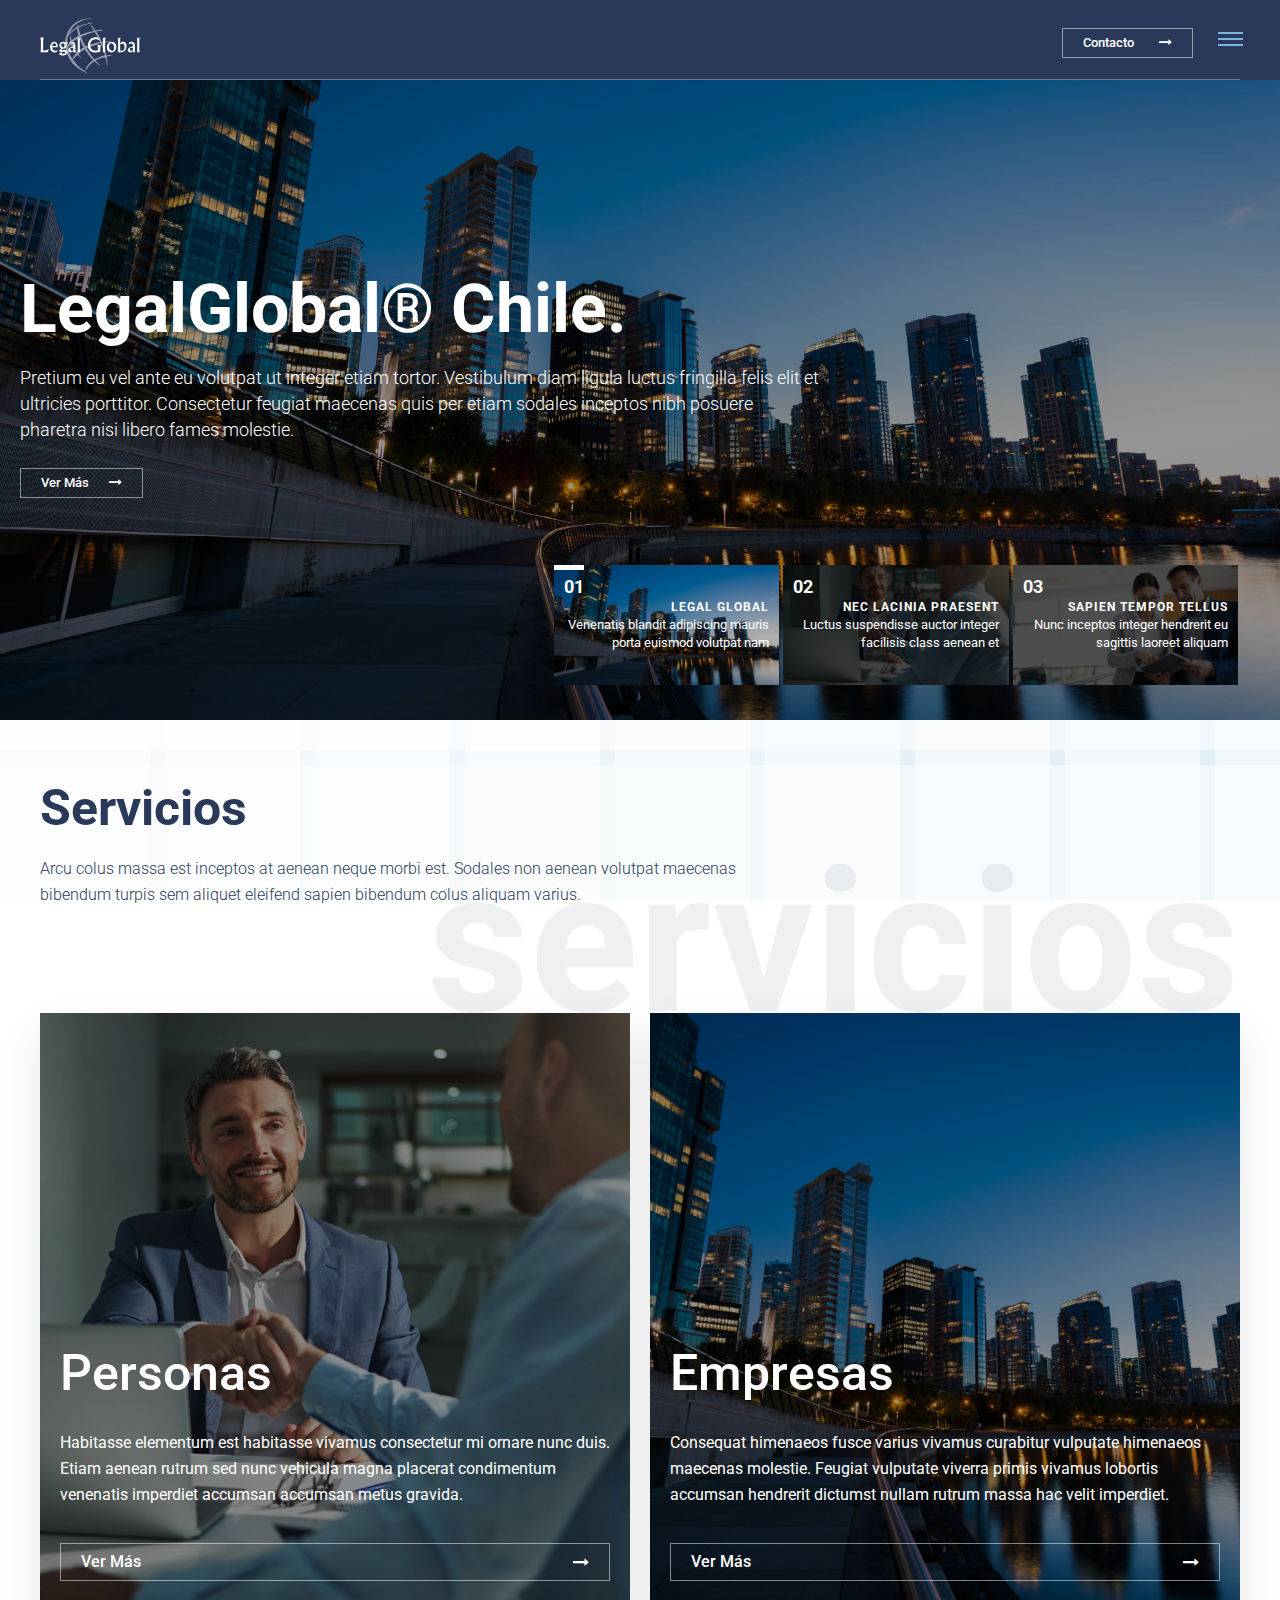
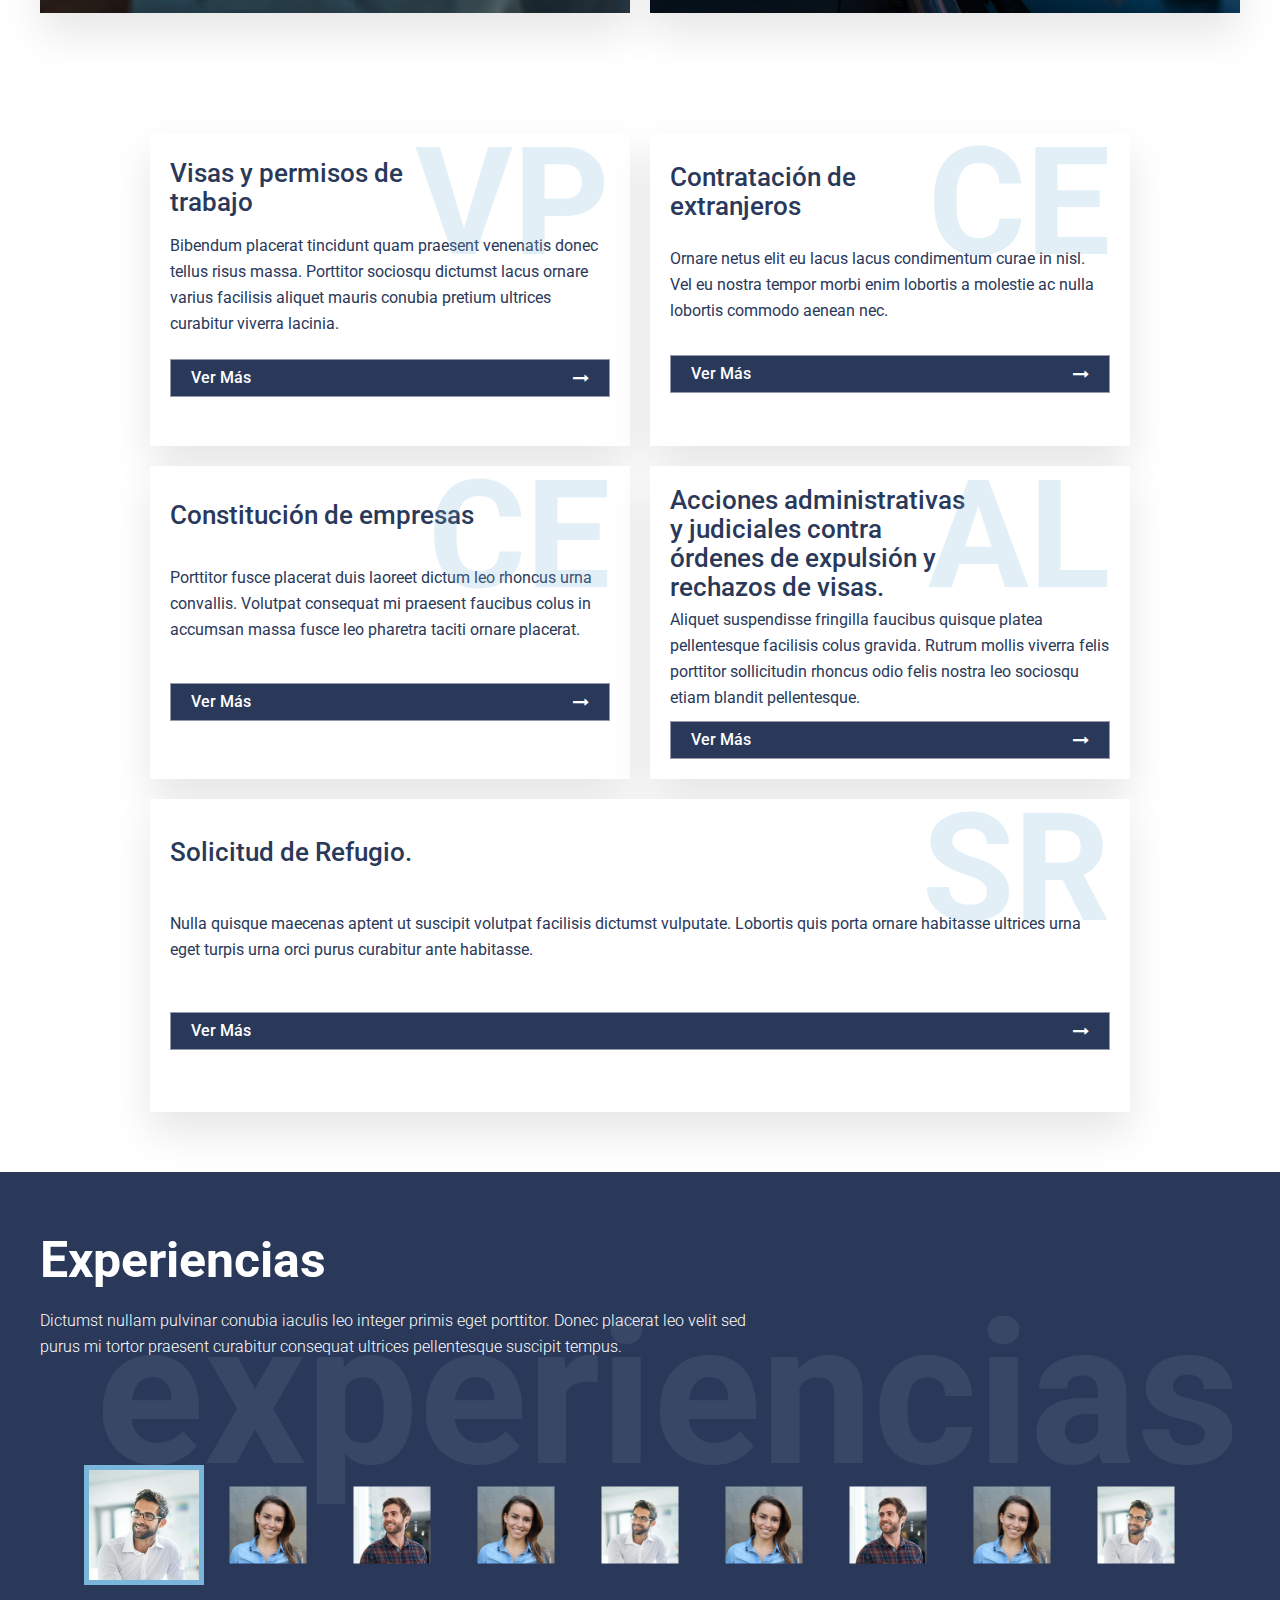
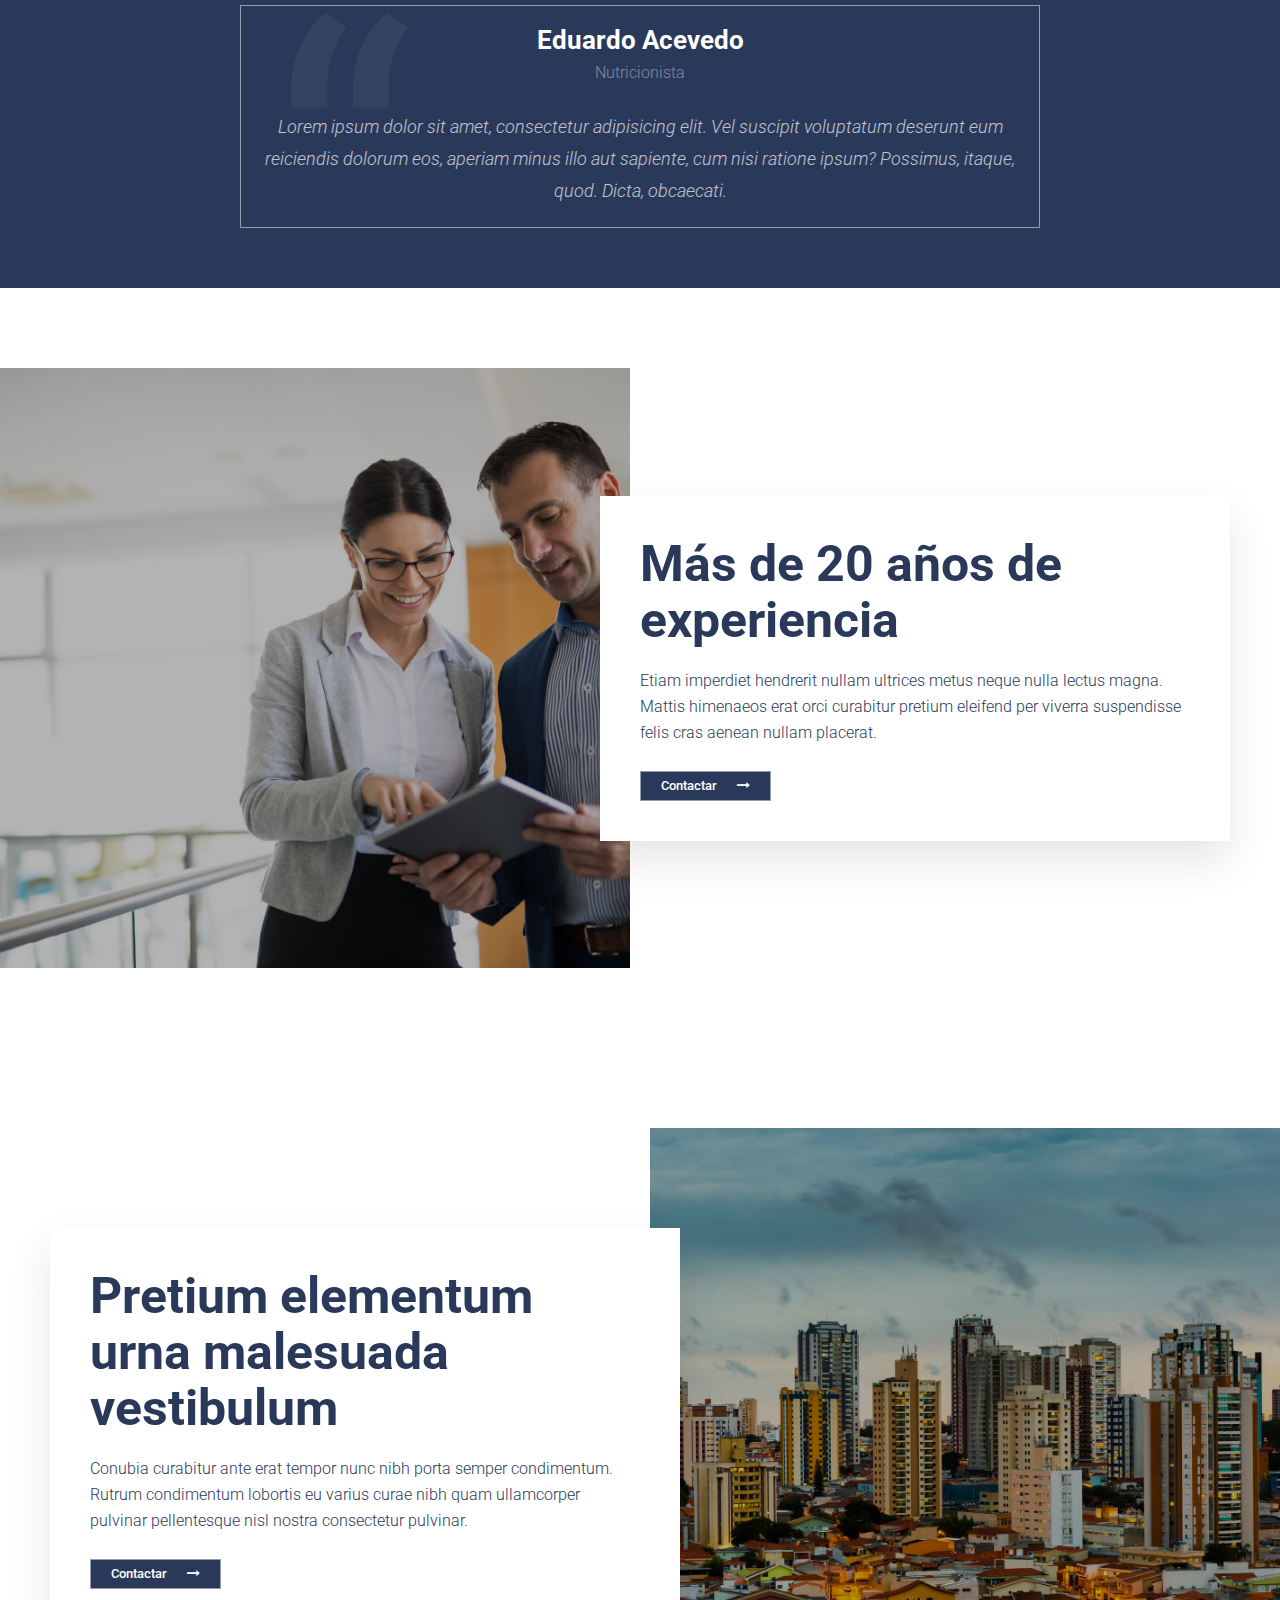
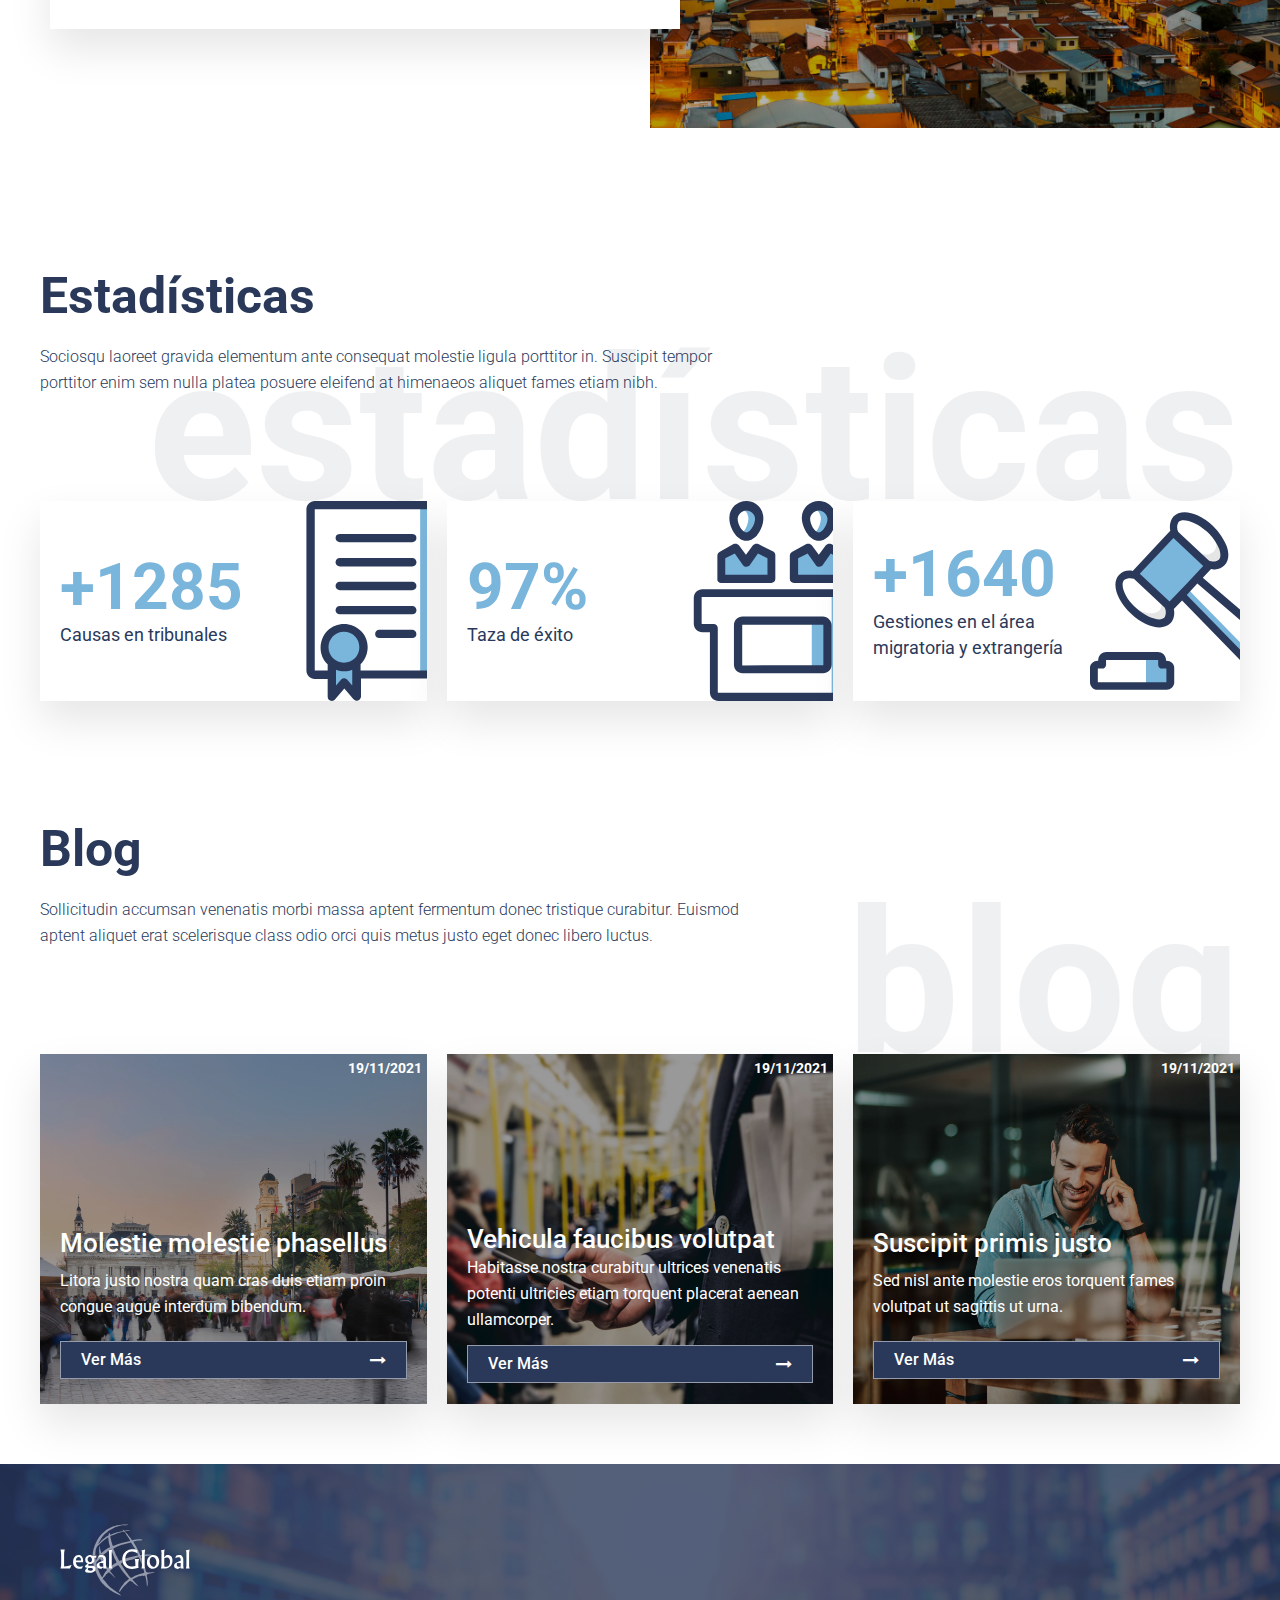
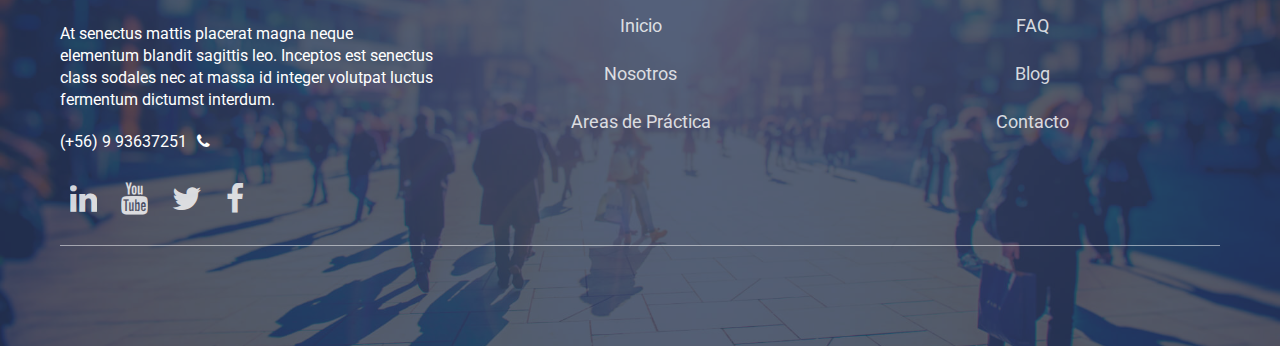
<file: index.html>
<!DOCTYPE html>
<html lang="es">
  <head>
    <title>Legal Global</title>
    <meta charset="UTF-8">
    <link href="img/icons/favicon.png" rel="shortcut icon">
    <meta name="viewport" content="width=device-width, initial-scale=1, maximum-scale=1">
    <link href="css/main.css?v=81019" rel="stylesheet" type="text/css">
    <script src="js/main.js?v=81019" type="text/javascript"></script>
    <!-- Meta tags facebook-->
    <meta property="og:title" content="Growthost, más que un hosting, un buen servicio para empresas.">
    <meta property="og:description" content="Preocupese de su negocio, ya que nosotros nos preocupamos que el sitio web funcione de una manera rápida, segura y con el mejor performance posible.">
    <meta property="og:image" content="#">
    <!-- Meta tags twitter cards-->
    <meta name="twitter:card" content="summary_large_image">
    <meta name="twitter:title" content="Growthost, más que un hosting, un buen servicio para empresas.">
    <meta name="twitter:description" content="Preocupese de su negocio, ya que nosotros nos preocupamos que el sitio web funcione de una manera rápida, segura y con el mejor performance posible.">
    <meta name="twitter:image" content="#">
    <link rel="preconnect" href="https://fonts.gstatic.com">
    <link href="https://fonts.googleapis.com/css2?family=Roboto:wght@300;400;500;700&amp;display=swap" rel="stylesheet">
    <script src="http://maps.google.com/maps/api/js?libraries=places&amp;key=AIzaSyCHwWuTVfZksOuH5W0TQA9e-jleK1M1j8Y"></script>
    <!--[if lt IE 9]> <script src="http://html5shiv.googlecode.com/svn/trunk/html5.js"></script> <![endif]-->
    
  </head>
  <body>
    <header>
      <div class="header__primary">
        <div class="header__wrap">
          <div class="header__inner">
            <div class="header__logo"><a href="index.html"><img src="img/icons/logo-legal-global.svg"></a></div>
            <div class="header__nav">
              <div class="header__nav__bg"></div>
              <div class="header__nav__nav">
                <div class="header__nav__close">
                  <div></div>
                  <div></div>
                </div>
                <div class="header__nav__back">
                  <div></div>
                  <div></div>
                  <div></div>
                </div>
                <nav>
                  <ul>
                    <li><a href="index.html" class="current">Inicio</a></li>
                    <li><a href="aboutus.html">Nosotros</a></li>
                    <li><a href="areas.html">Areas de práctica</a></li>
                    <li><a href="faq.html">FAQ</a></li>
                    <li><a href="news.html">Blog</a></li>
                  </ul>
                </nav>
              </div>
            </div>
            <div class="header__right">
              <div class="header__item header__item--social"><a href="contact.html" class="btn btn--header">Contacto<span class="fa fa-long-arrow-right"></span></a></div>
              <div class="header__item header__item--ham">
                <div class="header__ham"><span></span><span></span><span></span></div>
              </div>
            </div>
          </div>
        </div>
      </div>
    </header>
    <div id="sections">
      <section class="section--main">
        <!--.section__video
        video#myvideo(playsinline autoplay muted loop)
        	source(src="videos/video_1.mp4" type="video/mp4")
        
        -->
        <div class="carousel">
          <div class="section-slider_slides">
            <div class="carousel-contents">
              <div class="carousel-content">
                <div class="section__bg">
                  <div class="bg"><img src="img/uploads/2.jpg"></div>
                </div>
                <div class="section__wrap section__wrap--main">
                  <div class="section__body">
                    <div class="section__body__va">
                      <h1 class="section__title">LegalGlobal® Chile.</h1>
                      <p class="section__description">Pretium eu vel ante eu volutpat ut integer etiam tortor. Vestibulum diam ligula luctus fringilla felis elit et ultricies porttitor. Consectetur feugiat maecenas quis per etiam sodales inceptos nibh posuere pharetra nisi libero fames molestie.
                      </p>
                      <div class="section__buttons"><a href="#" class="btn btn--transparent">Ver más<span class="fa fa-long-arrow-right"></span></a></div>
                    </div>
                  </div>
                </div>
              </div>
              <div class="carousel-content">
                <div class="section__bg">
                  <div class="bg"><img src="img/uploads/1.jpg"></div>
                </div>
                <div class="section__wrap section__wrap--main">
                  <div class="section__body">
                    <div class="section__body__va">
                      <h1 class="section__title">Justo mauris arcu
                      </h1>
                      <p class="section__description">Augue arcu pharetra donec maecenas et aliquam colus bibendum inceptos. Praesent congue quis laoreet luctus laoreet venenatis maecenas lobortis sem. Eget conubia ut ornare proin posuere proin pretium aliquam metus eleifend elit donec consectetur himenaeos.
                      </p>
                      <div class="section__buttons"><a href="#" class="btn btn--transparent">Ver más<span class="fa fa-long-arrow-right"></span></a></div>
                    </div>
                  </div>
                </div>
              </div>
              <div class="carousel-content">
                <div class="section__bg">
                  <div class="bg"><img src="img/uploads/4.jpg"></div>
                </div>
                <div class="section__wrap section__wrap--main">
                  <div class="section__body">
                    <div class="section__body__va">
                      <h1 class="section__title">Conubia imperdiet mattis
                      </h1>
                      <p class="section__description">Scelerisque pulvinar aptent morbi etiam aenean porta posuere pharetra quisque. Id ut colus semper enim eget eros vitae primis turpis. Massa turpis arcu congue commodo himenaeos ad sociosqu urna hac varius mi consectetur ut vehicula.
                      </p>
                      <div class="section__buttons"><a href="#" class="btn btn--transparent">Ver más<span class="fa fa-long-arrow-right"></span></a></div>
                    </div>
                  </div>
                </div>
              </div>
            </div>
            <div class="section-slider__thumbs section__thumbs">
              <div class="carousel-thumbnails">
                <div class="cols cols--0">
                  <div class="col-xs-4 col-md-4 col-lg-4 carousel-thumbnail">
                    <div class="section__thumb">
                      <div class="section__thumb__bg">
                        <div class="bg"><img src="img/uploads/2.jpg"></div>
                      </div>
                      <div class="section__thumb__bar"></div>
                      <div class="section__thumb__body">
                        <div class="section__thumb__title">Legal Global</div>
                        <div class="section__thumb__description">Venenatis blandit adipiscing mauris porta euismod volutpat nam
                        </div>
                      </div>
                      <div class="section__thumb__number">01</div>
                    </div>
                  </div>
                  <div class="col-xs-4 col-md-4 col-lg-4 carousel-thumbnail">
                    <div class="section__thumb">
                      <div class="section__thumb__bg">
                        <div class="bg"><img src="img/uploads/1.jpg"></div>
                      </div>
                      <div class="section__thumb__bar"></div>
                      <div class="section__thumb__body">
                        <div class="section__thumb__title">Nec lacinia praesent
                        </div>
                        <div class="section__thumb__description">Luctus suspendisse auctor integer facilisis class aenean et
                        </div>
                      </div>
                      <div class="section__thumb__number">02</div>
                    </div>
                  </div>
                  <div class="col-xs-4 col-md-4 col-lg-4 carousel-thumbnail">
                    <div class="section__thumb">
                      <div class="section__thumb__bg">
                        <div class="bg"><img src="img/uploads/4.jpg"></div>
                      </div>
                      <div class="section__thumb__bar"></div>
                      <div class="section__thumb__body">
                        <div class="section__thumb__title">Sapien tempor tellus
                        </div>
                        <div class="section__thumb__description">Nunc inceptos integer hendrerit eu sagittis laoreet aliquam
                        </div>
                      </div>
                      <div class="section__thumb__number">03</div>
                    </div>
                  </div>
                </div>
              </div>
            </div>
          </div>
        </div>
      </section>
      <section class="section--boxs">
        <div class="section__wrap">
          <div class="section__header">
            <h3 class="section__title">Servicios</h3>
            <div class="section__description">Arcu colus massa est inceptos at aenean neque morbi est. Sodales non aenean volutpat maecenas bibendum turpis sem aliquet eleifend sapien bibendum colus aliquam varius.
            </div>
            <div class="section__letters">servicios</div>
          </div>
          <div class="section__body">
            <div class="cols">
              <div class="col-md-6">
                <article class="article--box article--box--max">
                  <div class="article__bg">
                    <div class="bg"><img src="img/uploads/1.jpg"></div>
                  </div>
                  <div class="article__body">
                    <h2 class="h3 article__title">Personas</h2>
                    <p class="article__description">Habitasse elementum est habitasse vivamus consectetur mi ornare nunc duis. Etiam aenean rutrum sed nunc vehicula magna placerat condimentum venenatis imperdiet accumsan accumsan metus gravida.
                    </p><a href="single-service.html" class="btn btn--md btn--transparent">Ver más<span class="fa fa-long-arrow-right">		</span></a>
                  </div>
                </article>
              </div>
              <div class="col-md-6">
                <article class="article--box article--box--max">
                  <div class="article__bg">
                    <div class="bg"><img src="img/uploads/2.jpg"></div>
                  </div>
                  <div class="article__body">
                    <h2 class="h3 article__title">Empresas</h2>
                    <p class="article__description">Consequat himenaeos fusce varius vivamus curabitur vulputate himenaeos maecenas molestie. Feugiat vulputate viverra primis vivamus lobortis accumsan hendrerit dictumst nullam rutrum massa hac velit imperdiet.
                    </p><a href="single-service.html" class="btn btn--md btn--transparent">Ver más<span class="fa fa-long-arrow-right"></span></a>
                  </div>
                </article>
              </div>
            </div>
          </div>
        </div>
      </section>
      <section class="section--boxs">
        <div class="section__wrap section--md">
          <div class="cols">
            <div class="col-md-6">
              <article class="article--box">
                <div class="article__body">
                  <h4 class="article__title">Visas y permisos de trabajo</h4><span class="article__letters">VP</span>
                  <p class="article__description">Bibendum placerat tincidunt quam praesent venenatis donec tellus risus massa. Porttitor sociosqu dictumst lacus ornare varius facilisis aliquet mauris conubia pretium ultrices curabitur viverra lacinia.
                  </p><a href="single-service.html" class="btn btn--md">Ver más<span class="fa fa-long-arrow-right">		</span></a>
                </div>
              </article>
            </div>
            <div class="col-md-6">
              <article class="article--box">
                <div class="article__body">
                  <h4 class="article__title">Contratación de extranjeros</h4><span class="article__letters">CE</span>
                  <p class="article__description">Ornare netus elit eu lacus lacus condimentum curae in nisl. Vel eu nostra tempor morbi enim lobortis a molestie ac nulla lobortis commodo aenean nec.
                  </p><a href="single-service.html" class="btn btn--md">Ver más<span class="fa fa-long-arrow-right">		</span></a>
                </div>
              </article>
            </div>
            <div class="col-md-6">
              <article class="article--box">
                <div class="article__body">
                  <h4 class="article__title">Constitución de empresas</h4><span class="article__letters">CE</span>
                  <p class="article__description">Porttitor fusce placerat duis laoreet dictum leo rhoncus urna convallis. Volutpat consequat mi praesent faucibus colus in accumsan massa fusce leo pharetra taciti ornare placerat.
                  </p><a href="single-service.html" class="btn btn--md">Ver más<span class="fa fa-long-arrow-right">		</span></a>
                </div>
              </article>
            </div>
            <div class="col-md-6">
              <article class="article--box">
                <div class="article__body">
                  <h4 class="article__title">Acciones administrativas y judiciales contra órdenes de expulsión y rechazos de visas.</h4><span class="article__letters">AL</span>
                  <p class="article__description">Aliquet suspendisse fringilla faucibus quisque platea pellentesque facilisis colus gravida. Rutrum mollis viverra felis porttitor sollicitudin rhoncus odio felis nostra leo sociosqu etiam blandit pellentesque.
                  </p><a href="single-service.html" class="btn btn--md">Ver más<span class="fa fa-long-arrow-right"></span></a>
                </div>
              </article>
            </div>
            <div class="col-md-12">
              <article class="article--box">
                <div class="article__body">
                  <h4 class="article__title">Solicitud de Refugio.</h4><span class="article__letters">SR</span>
                  <p class="article__description">Nulla quisque maecenas aptent ut suscipit volutpat facilisis dictumst vulputate. Lobortis quis porta ornare habitasse ultrices urna eget turpis urna orci purus curabitur ante habitasse.
                  </p><a href="single-service.html" class="btn btn--md">Ver más<span class="fa fa-long-arrow-right"></span></a>
                </div>
              </article>
            </div>
          </div>
        </div>
      </section>
      <section class="section--testimonies section--dark">
        <div class="section__wrap section__wrap--md">
          <div class="section__header">
            <h3 class="section__title">Experiencias</h3>
            <div class="section__description">Dictumst nullam pulvinar conubia iaculis leo integer primis eget porttitor. Donec placerat leo velit sed purus mi tortor praesent curabitur consequat ultrices pellentesque suscipit tempus.
            </div>
            <div class="section__letters">experiencias</div>
          </div>
          <div class="section__body">
            <div class="section__avatars">
              <div class="section__avatar current"><img src="img/avatar/1.jpg"></div>
              <div class="section__avatar"><img src="img/avatar/2.jpg"></div>
              <div class="section__avatar"><img src="img/avatar/3.jpg"></div>
              <div class="section__avatar"><img src="img/avatar/2.jpg"></div>
              <div class="section__avatar"><img src="img/avatar/1.jpg"></div>
              <div class="section__avatar"><img src="img/avatar/2.jpg"></div>
              <div class="section__avatar"><img src="img/avatar/3.jpg"></div>
              <div class="section__avatar"><img src="img/avatar/2.jpg"></div>
              <div class="section__avatar"><img src="img/avatar/1.jpg"></div>
            </div>
            <div class="section__testimonies">
              <div class="section__testimony in">
                <div class="section__testimony--header">
                  <h4 class="section__title">Eduardo Acevedo</h4>
                  <p class="section__description">Nutricionista</p>
                </div>
                <div class="section__testimony--body">
                  <p class="section__description"> Lorem ipsum dolor sit amet, consectetur adipisicing elit. Vel suscipit voluptatum deserunt eum reiciendis dolorum eos, aperiam minus illo aut sapiente, cum nisi ratione ipsum? Possimus, itaque, quod. Dicta, obcaecati.</p>
                </div>
              </div>
              <div class="section__testimony out">
                <div class="section__testimony--header">
                  <h4 class="section__title">Jacqueline Cuevas</h4>
                  <p class="section__description">Nutricionista</p>
                </div>
                <div class="section__testimony--body">
                  <p class="section__description"> Lorem ipsum dolor sit amet, consectetur adipisicing elit. Ad illum blanditiis porro quam vitae consectetur veritatis beatae aspernatur, dicta est animi, molestias itaque nihil rem unde, possimus temporibus ipsum cumque!</p>
                </div>
              </div>
              <div class="section__testimony out">
                <div class="section__testimony--header">
                  <h4 class="section__title">Eduardo Acevedo</h4>
                  <p class="section__description">Director</p>
                </div>
                <div class="section__testimony--body">
                  <p class="section__description"> Lorem ipsum dolor sit amet, consectetur adipisicing elit. Dignissimos cumque, quas amet quisquam quidem voluptatibus aspernatur nam! Eius cupiditate, quia ad quaerat vero, reprehenderit nostrum, est modi id minus maxime.</p>
                </div>
              </div>
              <div class="section__testimony out">
                <div class="section__testimony--header">
                  <h4 class="section__title">Jacqueline Cuevas</h4>
                  <p class="section__description">Director</p>
                </div>
                <div class="section__testimony--body">
                  <p class="section__description"> Lorem ipsum dolor sit amet, consectetur adipisicing elit. Eveniet minus et maiores fugit inventore animi, dolores delectus, praesentium libero repudiandae error atque. Animi dolores incidunt ad repellendus eaque placeat, architecto.</p>
                </div>
              </div>
              <div class="section__testimony out">
                <div class="section__testimony--header">
                  <h4 class="section__title">Eduardo Acevedo</h4>
                  <p class="section__description">Director</p>
                </div>
                <div class="section__testimony--body">
                  <p class="section__description"> Lorem ipsum dolor sit amet, consectetur adipisicing elit. Dolores quidem odio minima eaque quo voluptate, quos provident reprehenderit dolor neque iste nostrum, blanditiis ipsum, pariatur eius eligendi velit in adipisci.</p>
                </div>
              </div>
              <div class="section__testimony out">
                <div class="section__testimony--header">
                  <h4 class="section__title">Jacqueline Cuevas</h4>
                  <p class="section__description">Director</p>
                </div>
                <div class="section__testimony--body">
                  <p class="section__description"> Lorem ipsum dolor sit amet, consectetur adipisicing elit. Ad illum blanditiis porro quam vitae consectetur veritatis beatae aspernatur, dicta est animi, molestias itaque nihil rem unde, possimus temporibus ipsum cumque!</p>
                </div>
              </div>
              <div class="section__testimony out">
                <div class="section__testimony--header">
                  <h4 class="section__title">Eduardo Acevedo</h4>
                  <p class="section__description">Director</p>
                </div>
                <div class="section__testimony--body">
                  <p class="section__description"> Lorem ipsum dolor sit amet, consectetur adipisicing elit. Dignissimos cumque, quas amet quisquam quidem voluptatibus aspernatur nam! Eius cupiditate, quia ad quaerat vero, reprehenderit nostrum, est modi id minus maxime.</p>
                </div>
              </div>
              <div class="section__testimony out">
                <div class="section__testimony--header">
                  <h4 class="section__title">Jacqueline Cuevas</h4>
                  <p class="section__description">Director</p>
                </div>
                <div class="section__testimony--body">
                  <p class="section__description"> Lorem ipsum dolor sit amet, consectetur adipisicing elit. Eveniet minus et maiores fugit inventore animi, dolores delectus, praesentium libero repudiandae error atque. Animi dolores incidunt ad repellendus eaque placeat, architecto.</p>
                </div>
              </div>
              <div class="section__testimony out">
                <div class="section__testimony--header">
                  <h4 class="section__title">Eduardo Acevedo</h4>
                  <p class="section__description">Director</p>
                </div>
                <div class="section__testimony--body">
                  <p class="section__description"> Lorem ipsum dolor sit amet, consectetur adipisicing elit. Dolores quidem odio minima eaque quo voluptate, quos provident reprehenderit dolor neque iste nostrum, blanditiis ipsum, pariatur eius eligendi velit in adipisci.</p>
                </div>
              </div>
            </div>
          </div>
        </div>
      </section>
      <section class="section--media">
        <div class="section__body">
          <div class="cols">
            <div class="section__flex">
              <div class="col-md-6">
                <div class="section__bg">
                  <div class="bg"><img src="img/uploads/4.jpg"></div>
                </div>
              </div>
              <div class="col-md-6">
                <div class="section__content">
                  <h3 class="section__title">Más de 20 años de experiencia</h3>
                  <p class="section__description">Etiam imperdiet hendrerit nullam ultrices metus neque nulla lectus magna. Mattis himenaeos erat orci curabitur pretium eleifend per viverra suspendisse felis cras aenean nullam placerat.
                  </p><a href="#" class="btn">Contactar<span class="fa fa-long-arrow-right"></span></a>
                </div>
              </div>
            </div>
          </div>
        </div>
      </section>
      <section class="section--media section--media--invert">
        <div class="section__body">
          <div class="cols">
            <div class="section__flex">
              <div class="col-md-6 col-md-push-6">
                <div class="section__bg">
                  <div class="bg"><img src="img/uploads/5.jpg"></div>
                </div>
              </div>
              <div class="col-md-6 col-md-pull-6">
                <div class="section__content">
                  <h3 class="section__title">Pretium elementum urna malesuada vestibulum
                  </h3>
                  <p class="section__description">Conubia curabitur ante erat tempor nunc nibh porta semper condimentum. Rutrum condimentum lobortis eu varius curae nibh quam ullamcorper pulvinar pellentesque nisl nostra consectetur pulvinar.
                  </p><a href="#" class="btn">Contactar<span class="fa fa-long-arrow-right"></span></a>
                </div>
              </div>
            </div>
          </div>
        </div>
      </section>
      <section class="section--stats">
        <div class="section__wrap">
          <div class="section__header">
            <h3 class="section__title">Estadísticas</h3>
            <div class="section__description">Sociosqu laoreet gravida elementum ante consequat molestie ligula porttitor in. Suscipit tempor porttitor enim sem nulla platea posuere eleifend at himenaeos aliquet fames etiam nibh.
            </div>
            <div class="section__letters">estadísticas</div>
          </div>
          <div class="section__body">
            <div class="cols">
              <div class="col-md-4">
                <article class="article--stat">
                  <div class="article__icon"><img src="img/icons/1.svg"></div>
                  <div class="article__body"><span class="article__number">+1285</span>
                    <p class="article__description">Causas en tribunales</p>
                  </div>
                </article>
              </div>
              <div class="col-md-4">
                <article class="article--stat">
                  <div class="article__icon"><img src="img/icons/2.svg"></div>
                  <div class="article__body"><span class="article__number">97%</span>
                    <p class="article__description">Taza de éxito</p>
                  </div>
                </article>
              </div>
              <div class="col-md-4">
                <article class="article--stat">
                  <div class="article__icon"><img src="img/icons/3.svg"></div>
                  <div class="article__body"><span class="article__number">+1640</span>
                    <p class="article__description">Gestiones en el área migratoria y extrangería</p>
                  </div>
                </article>
              </div>
            </div>
          </div>
        </div>
      </section>
      <section class="section--blog">
        <div class="section__wrap">
          <div class="section__header">
            <h3 class="section__title">Blog</h3>
            <div class="section__description">Sollicitudin accumsan venenatis morbi massa aptent fermentum donec tristique curabitur. Euismod aptent aliquet erat scelerisque class odio orci quis metus justo eget donec libero luctus.
            </div>
            <div class="section__letters">blog</div>
          </div>
          <div class="section__body">
            <div class="cols">
              <div class="col-md-4">
                <article class="article--blog"><span class="article__date">19/11/2021</span>
                  <div class="article__bg">
                    <div class="bg"><img src="img/uploads/7.jpg"></div>
                  </div>
                  <div class="article__body">
                    <h4 class="article__title">Molestie molestie phasellus
                    </h4>
                    <p class="article__description">Litora justo nostra quam cras duis etiam proin congue augue interdum bibendum.
                    </p><a href="single-new.html" class="btn btn--md">Ver más<span class="fa fa-long-arrow-right"></span></a>
                  </div>
                </article>
              </div>
              <div class="col-md-4">
                <article class="article--blog"><span class="article__date">19/11/2021</span>
                  <div class="article__bg">
                    <div class="bg"><img src="img/uploads/8.jpg"></div>
                  </div>
                  <div class="article__body">
                    <h4 class="article__title">Vehicula faucibus volutpat
                    </h4>
                    <p class="article__description">Habitasse nostra curabitur ultrices venenatis potenti ultricies etiam torquent placerat aenean ullamcorper.
                    </p><a href="single-new.html" class="btn btn--md">Ver más<span class="fa fa-long-arrow-right"></span></a>
                  </div>
                </article>
              </div>
              <div class="col-md-4">
                <article class="article--blog"><span class="article__date">19/11/2021</span>
                  <div class="article__bg">
                    <div class="bg"><img src="img/uploads/9.jpg"></div>
                  </div>
                  <div class="article__body">
                    <h4 class="article__title">Suscipit primis justo
                    </h4>
                    <p class="article__description">Sed nisl ante molestie eros torquent fames volutpat ut sagittis ut urna.
                    </p><a href="single-new.html" class="btn btn--md">Ver más<span class="fa fa-long-arrow-right"></span></a>
                  </div>
                </article>
              </div>
            </div>
          </div>
        </div>
      </section>
    </div>
    <footer>
      <div class="footer__bg">
        <div class="bg"><img src="img/uploads/3.jpg"></div>
      </div>
      <div class="footer__wrap">
        <div class="footer__links footer_links--primary">
          <div class="cols">
            <div class="footer__flex">
              <div class="col-sm-6 col-md-4">
                <div class="footer__logo"><img src="img/icons/logo-legal-global.svg"></div>
                <div class="footer__links__contact">
                  <p class="footer__description">At senectus mattis placerat magna neque elementum blandit sagittis leo. Inceptos est senectus class sodales nec at massa id integer volutpat luctus fermentum dictumst interdum.
                  </p>
                  <p class="footer__description">(+56) 9 93637251<span class="fa fa-phone"></span></p>
                </div>
                <div class="footer__social">
                  <ul>
                    <li><a href="#"><span class="fa fa-linkedin"></span></a></li>
                    <li><a href="#"><span class="fa fa-youtube"></span></a></li>
                    <li><a href="#"><span class="fa fa-twitter"></span></a></li>
                    <li><a href="#"><span class="fa fa-facebook"></span></a></li>
                  </ul>
                </div>
              </div>
              <div class="col-sm-6 col-md-8">
                <div class="footer__links__list">
                  <ul>
                    <li><a href="index.html">Inicio</a></li>
                    <li><a href="#">Nosotros</a></li>
                    <li><a href="#">Areas de Práctica</a></li>
                    <li><a href="#">FAQ</a></li>
                    <li><a href="#">Blog</a></li>
                    <li><a href="#">Contacto</a></li>
                  </ul>
                </div>
              </div>
            </div>
            <div class="col-xs-12">
              <div class="footer__info"></div>
            </div>
          </div>
        </div>
      </div>
    </footer>
  </body>
</html>
</file>
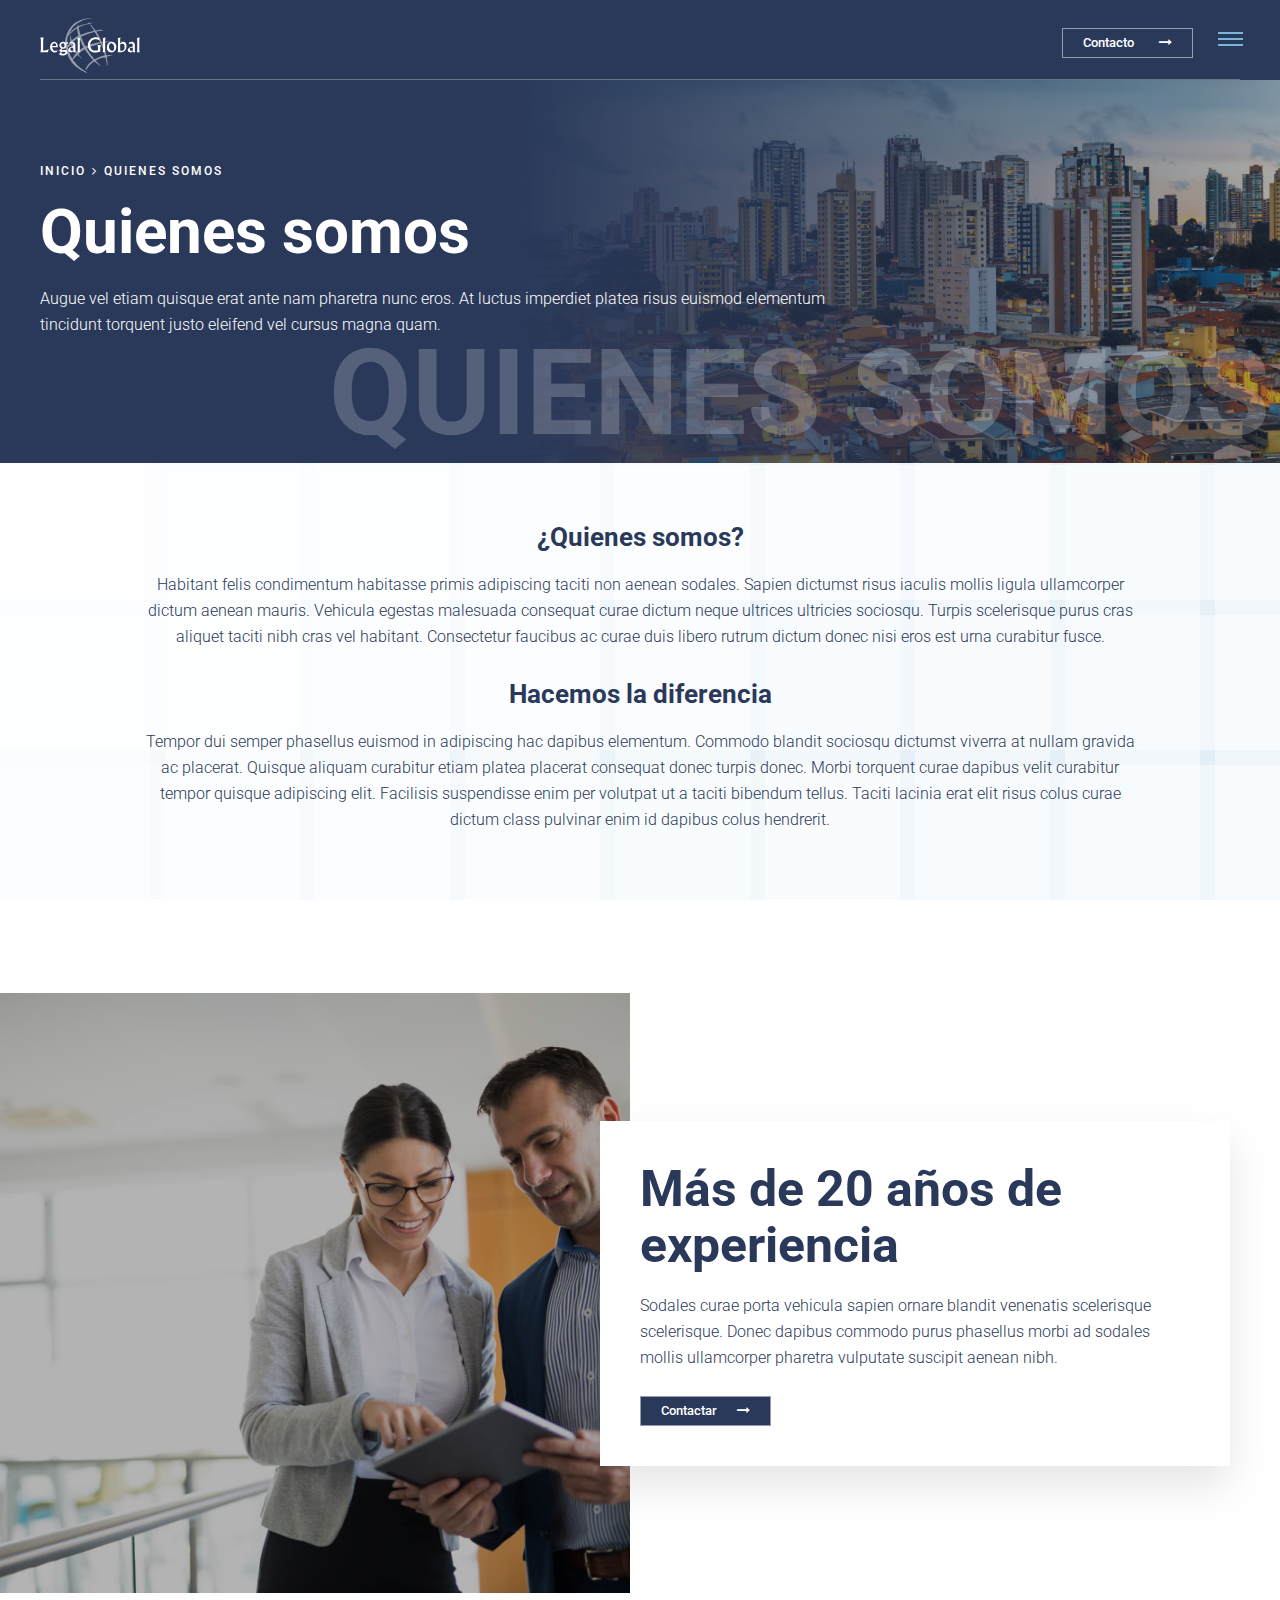
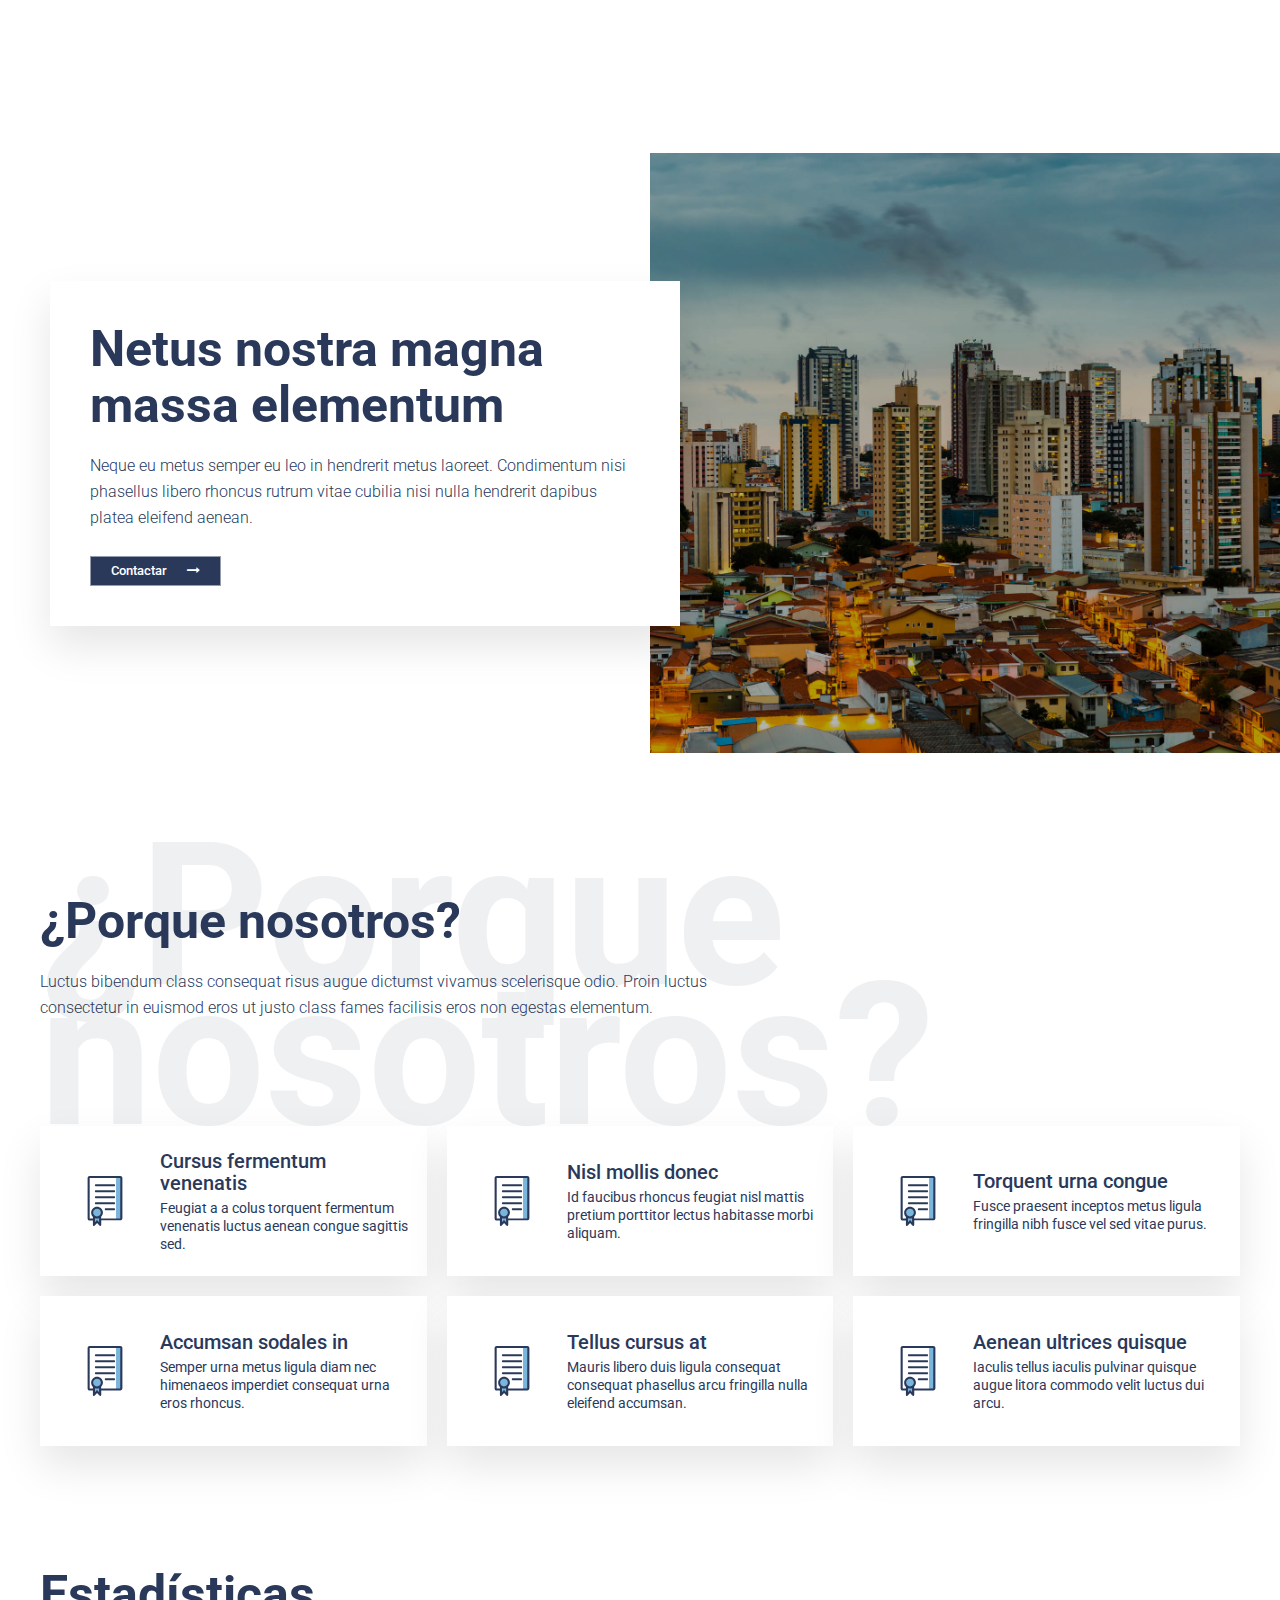
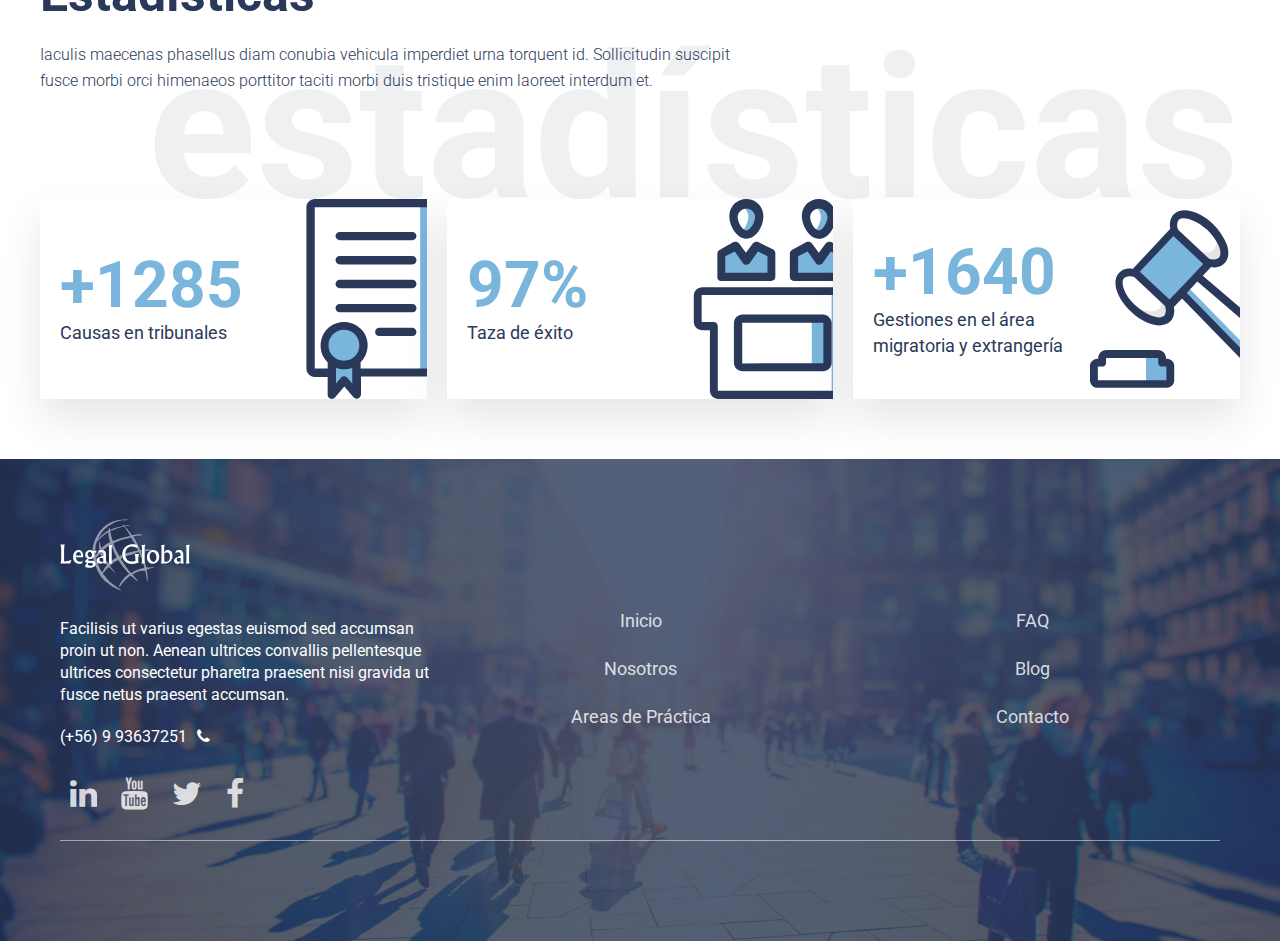
<file: aboutus.html>
<!DOCTYPE html>
<html lang="es">
  <head>
    <title>Legal Global</title>
    <meta charset="UTF-8">
    <link href="img/icons/favicon.png" rel="shortcut icon">
    <meta name="viewport" content="width=device-width, initial-scale=1, maximum-scale=1">
    <link href="css/main.css?v=40630" rel="stylesheet" type="text/css">
    <script src="js/main.js?v=40630" type="text/javascript"></script>
    <!-- Meta tags facebook-->
    <meta property="og:title" content="Growthost, más que un hosting, un buen servicio para empresas.">
    <meta property="og:description" content="Preocupese de su negocio, ya que nosotros nos preocupamos que el sitio web funcione de una manera rápida, segura y con el mejor performance posible.">
    <meta property="og:image" content="#">
    <!-- Meta tags twitter cards-->
    <meta name="twitter:card" content="summary_large_image">
    <meta name="twitter:title" content="Growthost, más que un hosting, un buen servicio para empresas.">
    <meta name="twitter:description" content="Preocupese de su negocio, ya que nosotros nos preocupamos que el sitio web funcione de una manera rápida, segura y con el mejor performance posible.">
    <meta name="twitter:image" content="#">
    <link rel="preconnect" href="https://fonts.gstatic.com">
    <link href="https://fonts.googleapis.com/css2?family=Roboto:wght@300;400;500;700&amp;display=swap" rel="stylesheet">
    <script src="http://maps.google.com/maps/api/js?libraries=places&amp;key=AIzaSyCHwWuTVfZksOuH5W0TQA9e-jleK1M1j8Y"></script>
    <!--[if lt IE 9]> <script src="http://html5shiv.googlecode.com/svn/trunk/html5.js"></script> <![endif]-->
    
  </head>
  <body>
    <header>
      <div class="header__primary">
        <div class="header__wrap">
          <div class="header__inner">
            <div class="header__logo"><a href="index.html"><img src="img/icons/logo-legal-global.svg"></a></div>
            <div class="header__nav">
              <div class="header__nav__bg"></div>
              <div class="header__nav__nav">
                <div class="header__nav__close">
                  <div></div>
                  <div></div>
                </div>
                <div class="header__nav__back">
                  <div></div>
                  <div></div>
                  <div></div>
                </div>
                <nav>
                  <ul>
                    <li><a href="index.html" class="current">Inicio</a></li>
                    <li><a href="aboutus.html">Nosotros</a></li>
                    <li><a href="areas.html">Areas de práctica</a></li>
                    <li><a href="faq.html">FAQ</a></li>
                    <li><a href="news.html">Blog</a></li>
                  </ul>
                </nav>
              </div>
            </div>
            <div class="header__right">
              <div class="header__item header__item--social"><a href="contact.html" class="btn btn--header">Contacto<span class="fa fa-long-arrow-right"></span></a></div>
              <div class="header__item header__item--ham">
                <div class="header__ham"><span></span><span></span><span></span></div>
              </div>
            </div>
          </div>
        </div>
      </div>
    </header>
    <div id="sections">
      <section class="section--header">
        <div class="section__bg">
          <div class="bg"><img src="img/uploads/5.jpg"></div>
        </div>
        <div class="section__letter">Quienes somos</div>
        <div class="section__wrap section__wrap--header">
          <div class="section__breadcrumb"><a href="index.html">Inicio<span class="fa fa-angle-right"></span></a><a href="aboutus.html">Quienes somos</a></div>
          <div class="section__content">
            <h1 class="h2 section__title">Quienes somos</h1>
            <p class="section__description">Augue vel etiam quisque erat ante nam pharetra nunc eros. At luctus imperdiet platea risus euismod elementum tincidunt torquent justo eleifend vel cursus magna quam.
            </p>
          </div>
        </div>
      </section>
      <section class="section--content">
        <div class="section__wrap">
          <div class="section__body">
            <div class="section__content wp">
              <h4>¿Quienes somos?</h4>
              <p>Habitant felis condimentum habitasse primis adipiscing taciti non aenean sodales. Sapien dictumst risus iaculis mollis ligula ullamcorper dictum aenean mauris. Vehicula egestas malesuada consequat curae dictum neque ultrices ultricies sociosqu. Turpis scelerisque purus cras aliquet taciti nibh cras vel habitant. Consectetur faucibus ac curae duis libero rutrum dictum donec nisi eros est urna curabitur fusce.
              </p>
              <h4>Hacemos la diferencia</h4>
              <p>Tempor dui semper phasellus euismod in adipiscing hac dapibus elementum. Commodo blandit sociosqu dictumst viverra at nullam gravida ac placerat. Quisque aliquam curabitur etiam platea placerat consequat donec turpis donec. Morbi torquent curae dapibus velit curabitur tempor quisque adipiscing elit. Facilisis suspendisse enim per volutpat ut a taciti bibendum tellus. Taciti lacinia erat elit risus colus curae dictum class pulvinar enim id dapibus colus hendrerit.
              </p>
            </div>
          </div>
        </div>
      </section>
      <section class="section--media">
        <div class="section__body">
          <div class="cols">
            <div class="section__flex">
              <div class="col-md-6">
                <div class="section__bg">
                  <div class="bg"><img src="img/uploads/4.jpg"></div>
                </div>
              </div>
              <div class="col-md-6">
                <div class="section__content">
                  <h3 class="section__title">Más de 20 años de experiencia</h3>
                  <p class="section__description">Sodales curae porta vehicula sapien ornare blandit venenatis scelerisque scelerisque. Donec dapibus commodo purus phasellus morbi ad sodales mollis ullamcorper pharetra vulputate suscipit aenean nibh.
                  </p><a href="#" class="btn">Contactar<span class="fa fa-long-arrow-right"></span></a>
                </div>
              </div>
            </div>
          </div>
        </div>
      </section>
      <section class="section--media section--media--invert">
        <div class="section__body">
          <div class="cols">
            <div class="section__flex">
              <div class="col-md-6 col-md-push-6">
                <div class="section__bg">
                  <div class="bg"><img src="img/uploads/5.jpg"></div>
                </div>
              </div>
              <div class="col-md-6 col-md-pull-6">
                <div class="section__content">
                  <h3 class="section__title">Netus nostra magna massa elementum
                  </h3>
                  <p class="section__description">Neque eu metus semper eu leo in hendrerit metus laoreet. Condimentum nisi phasellus libero rhoncus rutrum vitae cubilia nisi nulla hendrerit dapibus platea eleifend aenean.
                  </p><a href="#" class="btn">Contactar<span class="fa fa-long-arrow-right"></span></a>
                </div>
              </div>
            </div>
          </div>
        </div>
      </section>
      <section class="section--features">
        <div class="section__wrap">
          <div class="section__header">
            <h3 class="section__title">¿Porque nosotros?</h3>
            <div class="section__description">Luctus bibendum class consequat risus augue dictumst vivamus scelerisque odio. Proin luctus consectetur in euismod eros ut justo class fames facilisis eros non egestas elementum.
            </div>
            <div class="section__letters">¿Porque nosotros?</div>
          </div>
          <div class="section__body">
            <div class="cols">
              <div class="col-md-4">
                <article class="article--feature">
                  <div class="article__icon"><img src="img/icons/1.svg"></div>
                  <div class="article__body">
                    <h5 class="article__title">Cursus fermentum venenatis
                    </h5>
                    <p class="article__description">Feugiat a a colus torquent fermentum venenatis luctus aenean congue sagittis sed.
                    </p>
                  </div>
                </article>
              </div>
              <div class="col-md-4">
                <article class="article--feature">
                  <div class="article__icon"><img src="img/icons/1.svg"></div>
                  <div class="article__body">
                    <h5 class="article__title">Nisl mollis donec
                    </h5>
                    <p class="article__description">Id faucibus rhoncus feugiat nisl mattis pretium porttitor lectus habitasse morbi aliquam.
                    </p>
                  </div>
                </article>
              </div>
              <div class="col-md-4">
                <article class="article--feature">
                  <div class="article__icon"><img src="img/icons/1.svg"></div>
                  <div class="article__body">
                    <h5 class="article__title">Torquent urna congue
                    </h5>
                    <p class="article__description">Fusce praesent inceptos metus ligula fringilla nibh fusce vel sed vitae purus.
                    </p>
                  </div>
                </article>
              </div>
              <div class="col-md-4">
                <article class="article--feature">
                  <div class="article__icon"><img src="img/icons/1.svg"></div>
                  <div class="article__body">
                    <h5 class="article__title">Accumsan sodales in
                    </h5>
                    <p class="article__description">Semper urna metus ligula diam nec himenaeos imperdiet consequat urna eros rhoncus.
                    </p>
                  </div>
                </article>
              </div>
              <div class="col-md-4">
                <article class="article--feature">
                  <div class="article__icon"><img src="img/icons/1.svg"></div>
                  <div class="article__body">
                    <h5 class="article__title">Tellus cursus at
                    </h5>
                    <p class="article__description">Mauris libero duis ligula consequat consequat phasellus arcu fringilla nulla eleifend accumsan.
                    </p>
                  </div>
                </article>
              </div>
              <div class="col-md-4">
                <article class="article--feature">
                  <div class="article__icon"><img src="img/icons/1.svg"></div>
                  <div class="article__body">
                    <h5 class="article__title">Aenean ultrices quisque
                    </h5>
                    <p class="article__description">Iaculis tellus iaculis pulvinar quisque augue litora commodo velit luctus dui arcu.
                    </p>
                  </div>
                </article>
              </div>
            </div>
          </div>
        </div>
      </section>
      <section class="section--stats">
        <div class="section__wrap">
          <div class="section__header">
            <h3 class="section__title">Estadísticas</h3>
            <div class="section__description">Iaculis maecenas phasellus diam conubia vehicula imperdiet urna torquent id. Sollicitudin suscipit fusce morbi orci himenaeos porttitor taciti morbi duis tristique enim laoreet interdum et.
            </div>
            <div class="section__letters">estadísticas</div>
          </div>
          <div class="section__body">
            <div class="cols">
              <div class="col-md-4">
                <article class="article--stat">
                  <div class="article__icon"><img src="img/icons/1.svg"></div>
                  <div class="article__body"><span class="article__number">+1285</span>
                    <p class="article__description">Causas en tribunales</p>
                  </div>
                </article>
              </div>
              <div class="col-md-4">
                <article class="article--stat">
                  <div class="article__icon"><img src="img/icons/2.svg"></div>
                  <div class="article__body"><span class="article__number">97%</span>
                    <p class="article__description">Taza de éxito</p>
                  </div>
                </article>
              </div>
              <div class="col-md-4">
                <article class="article--stat">
                  <div class="article__icon"><img src="img/icons/3.svg"></div>
                  <div class="article__body"><span class="article__number">+1640</span>
                    <p class="article__description">Gestiones en el área migratoria y extrangería</p>
                  </div>
                </article>
              </div>
            </div>
          </div>
        </div>
      </section>
    </div>
    <footer>
      <div class="footer__bg">
        <div class="bg"><img src="img/uploads/3.jpg"></div>
      </div>
      <div class="footer__wrap">
        <div class="footer__links footer_links--primary">
          <div class="cols">
            <div class="footer__flex">
              <div class="col-sm-6 col-md-4">
                <div class="footer__logo"><img src="img/icons/logo-legal-global.svg"></div>
                <div class="footer__links__contact">
                  <p class="footer__description">Facilisis ut varius egestas euismod sed accumsan proin ut non. Aenean ultrices convallis pellentesque ultrices consectetur pharetra praesent nisi gravida ut fusce netus praesent accumsan.
                  </p>
                  <p class="footer__description">(+56) 9 93637251<span class="fa fa-phone"></span></p>
                </div>
                <div class="footer__social">
                  <ul>
                    <li><a href="#"><span class="fa fa-linkedin"></span></a></li>
                    <li><a href="#"><span class="fa fa-youtube"></span></a></li>
                    <li><a href="#"><span class="fa fa-twitter"></span></a></li>
                    <li><a href="#"><span class="fa fa-facebook"></span></a></li>
                  </ul>
                </div>
              </div>
              <div class="col-sm-6 col-md-8">
                <div class="footer__links__list">
                  <ul>
                    <li><a href="index.html">Inicio</a></li>
                    <li><a href="#">Nosotros</a></li>
                    <li><a href="#">Areas de Práctica</a></li>
                    <li><a href="#">FAQ</a></li>
                    <li><a href="#">Blog</a></li>
                    <li><a href="#">Contacto</a></li>
                  </ul>
                </div>
              </div>
            </div>
            <div class="col-xs-12">
              <div class="footer__info"></div>
            </div>
          </div>
        </div>
      </div>
    </footer>
  </body>
</html>
</file>
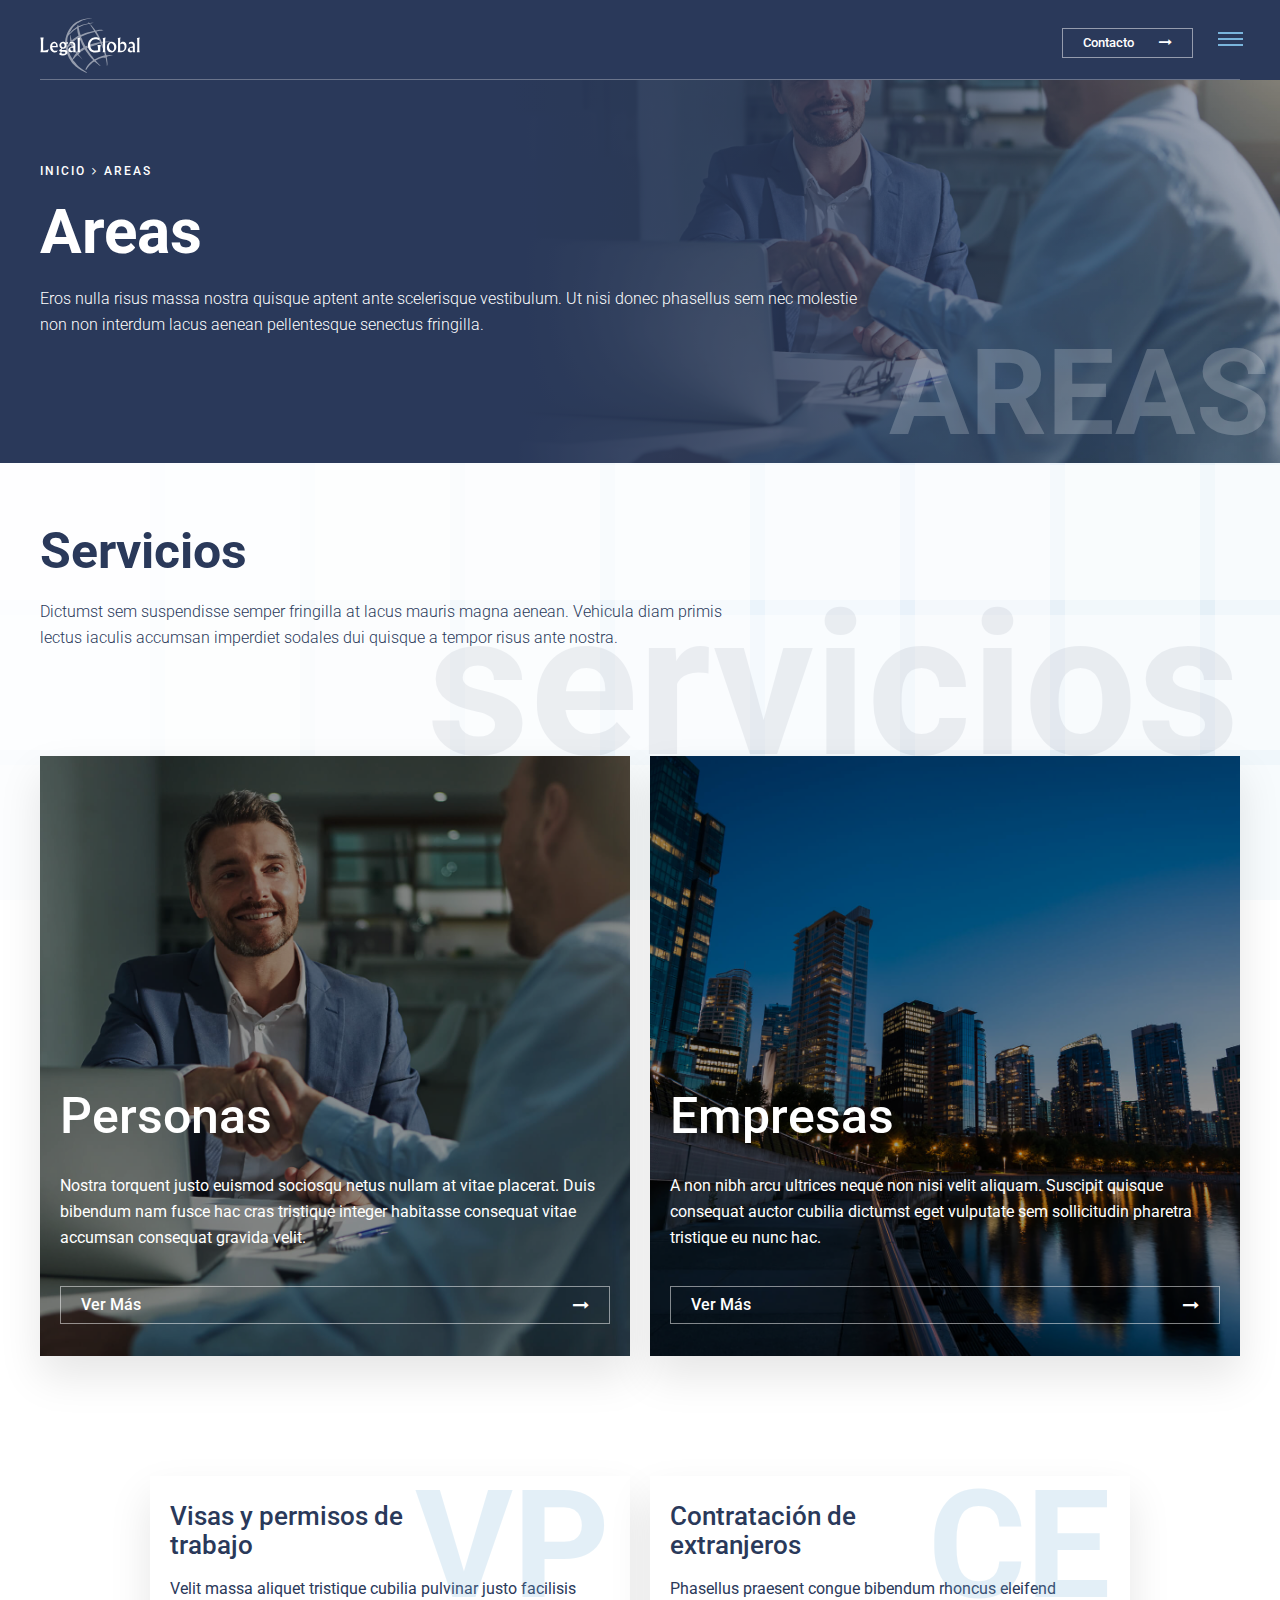
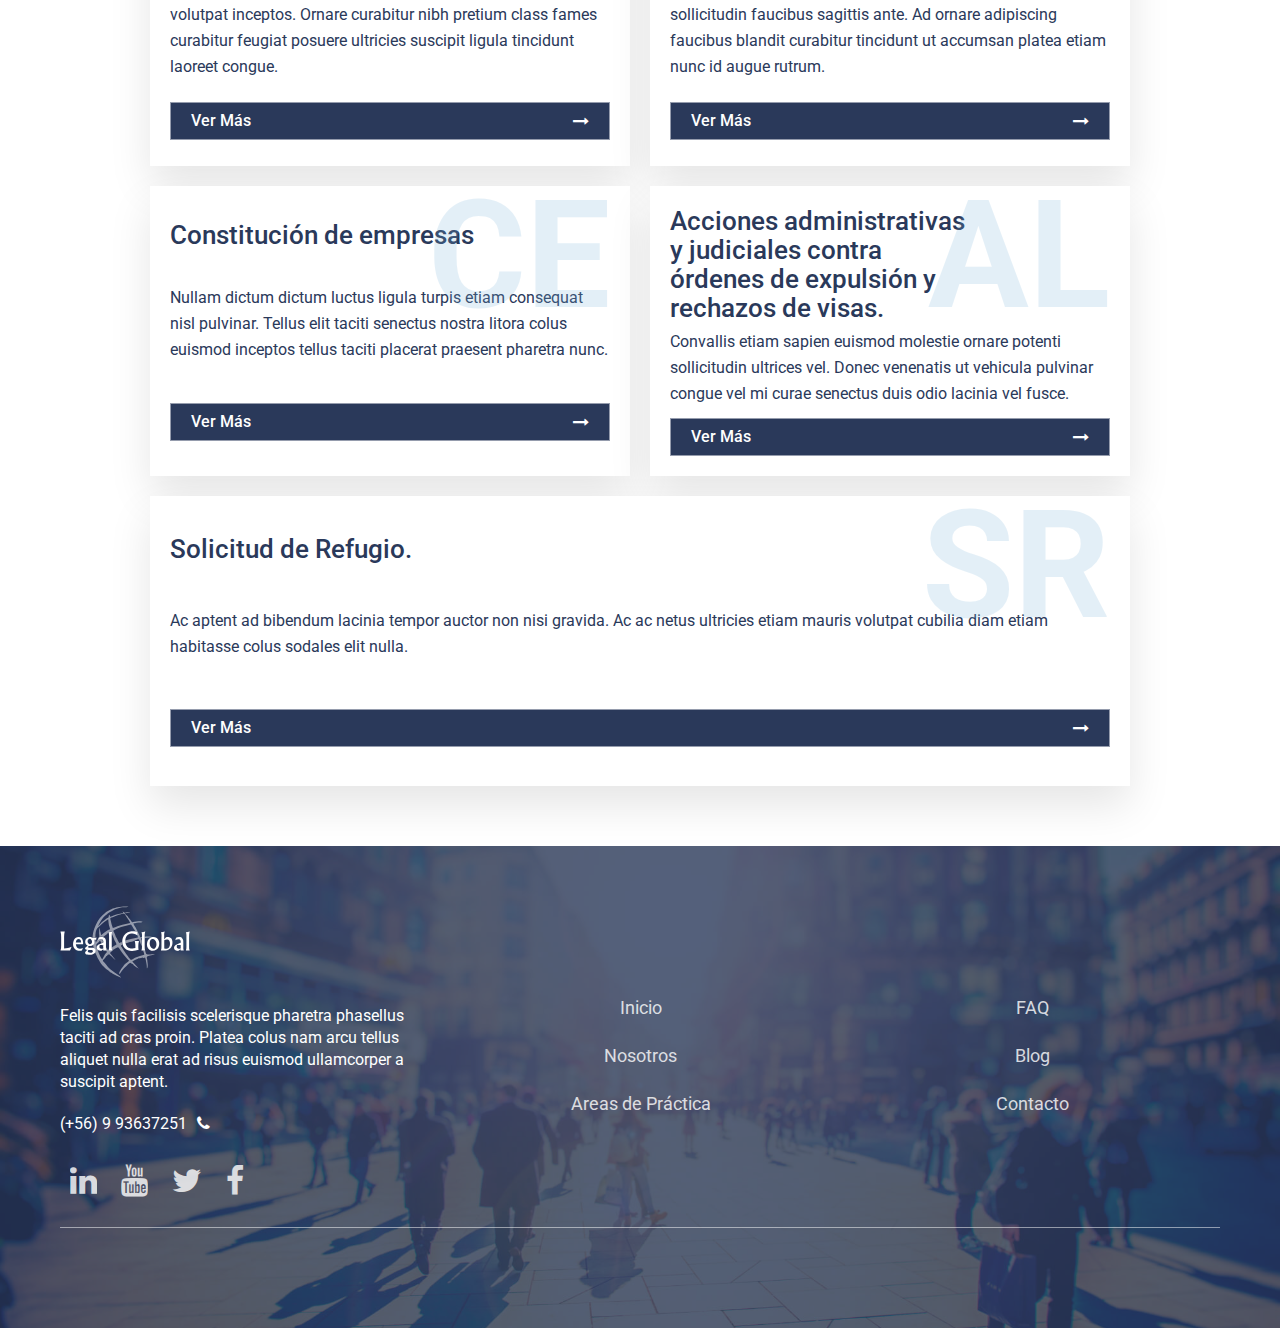
<file: areas.html>
<!DOCTYPE html>
<html lang="es">
  <head>
    <title>Legal Global</title>
    <meta charset="UTF-8">
    <link href="img/icons/favicon.png" rel="shortcut icon">
    <meta name="viewport" content="width=device-width, initial-scale=1, maximum-scale=1">
    <link href="css/main.css?v=74082" rel="stylesheet" type="text/css">
    <script src="js/main.js?v=74082" type="text/javascript"></script>
    <!-- Meta tags facebook-->
    <meta property="og:title" content="Growthost, más que un hosting, un buen servicio para empresas.">
    <meta property="og:description" content="Preocupese de su negocio, ya que nosotros nos preocupamos que el sitio web funcione de una manera rápida, segura y con el mejor performance posible.">
    <meta property="og:image" content="#">
    <!-- Meta tags twitter cards-->
    <meta name="twitter:card" content="summary_large_image">
    <meta name="twitter:title" content="Growthost, más que un hosting, un buen servicio para empresas.">
    <meta name="twitter:description" content="Preocupese de su negocio, ya que nosotros nos preocupamos que el sitio web funcione de una manera rápida, segura y con el mejor performance posible.">
    <meta name="twitter:image" content="#">
    <link rel="preconnect" href="https://fonts.gstatic.com">
    <link href="https://fonts.googleapis.com/css2?family=Roboto:wght@300;400;500;700&amp;display=swap" rel="stylesheet">
    <script src="http://maps.google.com/maps/api/js?libraries=places&amp;key=AIzaSyCHwWuTVfZksOuH5W0TQA9e-jleK1M1j8Y"></script>
    <!--[if lt IE 9]> <script src="http://html5shiv.googlecode.com/svn/trunk/html5.js"></script> <![endif]-->
    
  </head>
  <body>
    <header>
      <div class="header__primary">
        <div class="header__wrap">
          <div class="header__inner">
            <div class="header__logo"><a href="index.html"><img src="img/icons/logo-legal-global.svg"></a></div>
            <div class="header__nav">
              <div class="header__nav__bg"></div>
              <div class="header__nav__nav">
                <div class="header__nav__close">
                  <div></div>
                  <div></div>
                </div>
                <div class="header__nav__back">
                  <div></div>
                  <div></div>
                  <div></div>
                </div>
                <nav>
                  <ul>
                    <li><a href="index.html" class="current">Inicio</a></li>
                    <li><a href="aboutus.html">Nosotros</a></li>
                    <li><a href="areas.html">Areas de práctica</a></li>
                    <li><a href="faq.html">FAQ</a></li>
                    <li><a href="news.html">Blog</a></li>
                  </ul>
                </nav>
              </div>
            </div>
            <div class="header__right">
              <div class="header__item header__item--social"><a href="contact.html" class="btn btn--header">Contacto<span class="fa fa-long-arrow-right"></span></a></div>
              <div class="header__item header__item--ham">
                <div class="header__ham"><span></span><span></span><span></span></div>
              </div>
            </div>
          </div>
        </div>
      </div>
    </header>
    <div id="sections">
      <section class="section--header">
        <div class="section__bg">
          <div class="bg"><img src="img/uploads/1.jpg"></div>
        </div>
        <div class="section__letter">Areas</div>
        <div class="section__wrap section__wrap--header">
          <div class="section__breadcrumb"><a href="index.html">Inicio<span class="fa fa-angle-right"></span></a><a href="areas.html">Areas</a></div>
          <div class="section__content">
            <h1 class="h2 section__title">Areas</h1>
            <p class="section__description">Eros nulla risus massa nostra quisque aptent ante scelerisque vestibulum. Ut nisi donec phasellus sem nec molestie non non interdum lacus aenean pellentesque senectus fringilla.
            </p>
          </div>
        </div>
      </section>
      <section class="section--boxs">
        <div class="section__wrap">
          <div class="section__header">
            <h3 class="section__title">Servicios</h3>
            <div class="section__description">Dictumst sem suspendisse semper fringilla at lacus mauris magna aenean. Vehicula diam primis lectus iaculis accumsan imperdiet sodales dui quisque a tempor risus ante nostra.
            </div>
            <div class="section__letters">servicios</div>
          </div>
          <div class="section__body">
            <div class="cols">
              <div class="col-md-6">
                <article class="article--box article--box--max">
                  <div class="article__bg">
                    <div class="bg"><img src="img/uploads/1.jpg"></div>
                  </div>
                  <div class="article__body">
                    <h2 class="h3 article__title">Personas</h2>
                    <p class="article__description">Nostra torquent justo euismod sociosqu netus nullam at vitae placerat. Duis bibendum nam fusce hac cras tristique integer habitasse consequat vitae accumsan consequat gravida velit.
                    </p><a href="single-service.html" class="btn btn--md btn--transparent">Ver más<span class="fa fa-long-arrow-right">		</span></a>
                  </div>
                </article>
              </div>
              <div class="col-md-6">
                <article class="article--box article--box--max">
                  <div class="article__bg">
                    <div class="bg"><img src="img/uploads/2.jpg"></div>
                  </div>
                  <div class="article__body">
                    <h2 class="h3 article__title">Empresas</h2>
                    <p class="article__description">A non nibh arcu ultrices neque non nisi velit aliquam. Suscipit quisque consequat auctor cubilia dictumst eget vulputate sem sollicitudin pharetra tristique eu nunc hac.
                    </p><a href="single-service.html" class="btn btn--md btn--transparent">Ver más<span class="fa fa-long-arrow-right"></span></a>
                  </div>
                </article>
              </div>
            </div>
          </div>
        </div>
      </section>
      <section class="section--boxs">
        <div class="section__wrap section--md">
          <div class="cols">
            <div class="col-md-6">
              <article class="article--box">
                <div class="article__body">
                  <h4 class="article__title">Visas y permisos de trabajo</h4><span class="article__letters">VP</span>
                  <p class="article__description">Velit massa aliquet tristique cubilia pulvinar justo facilisis volutpat inceptos. Ornare curabitur nibh pretium class fames curabitur feugiat posuere ultricies suscipit ligula tincidunt laoreet congue.
                  </p><a href="single-service.html" class="btn btn--md">Ver más<span class="fa fa-long-arrow-right">		</span></a>
                </div>
              </article>
            </div>
            <div class="col-md-6">
              <article class="article--box">
                <div class="article__body">
                  <h4 class="article__title">Contratación de extranjeros</h4><span class="article__letters">CE</span>
                  <p class="article__description">Phasellus praesent congue bibendum rhoncus eleifend sollicitudin faucibus sagittis ante. Ad ornare adipiscing faucibus blandit curabitur tincidunt ut accumsan platea etiam nunc id augue rutrum.
                  </p><a href="single-service.html" class="btn btn--md">Ver más<span class="fa fa-long-arrow-right">		</span></a>
                </div>
              </article>
            </div>
            <div class="col-md-6">
              <article class="article--box">
                <div class="article__body">
                  <h4 class="article__title">Constitución de empresas</h4><span class="article__letters">CE</span>
                  <p class="article__description">Nullam dictum dictum luctus ligula turpis etiam consequat nisl pulvinar. Tellus elit taciti senectus nostra litora colus euismod inceptos tellus taciti placerat praesent pharetra nunc.
                  </p><a href="single-service.html" class="btn btn--md">Ver más<span class="fa fa-long-arrow-right">		</span></a>
                </div>
              </article>
            </div>
            <div class="col-md-6">
              <article class="article--box">
                <div class="article__body">
                  <h4 class="article__title">Acciones administrativas y judiciales contra órdenes de expulsión y rechazos de visas.</h4><span class="article__letters">AL</span>
                  <p class="article__description">Convallis etiam sapien euismod molestie ornare potenti sollicitudin ultrices vel. Donec venenatis ut vehicula pulvinar congue vel mi curae senectus duis odio lacinia vel fusce.
                  </p><a href="single-service.html" class="btn btn--md">Ver más<span class="fa fa-long-arrow-right"></span></a>
                </div>
              </article>
            </div>
            <div class="col-md-12">
              <article class="article--box">
                <div class="article__body">
                  <h4 class="article__title">Solicitud de Refugio.</h4><span class="article__letters">SR</span>
                  <p class="article__description">Ac aptent ad bibendum lacinia tempor auctor non nisi gravida. Ac ac netus ultricies etiam mauris volutpat cubilia diam etiam habitasse colus sodales elit nulla.
                  </p><a href="single-service.html" class="btn btn--md">Ver más<span class="fa fa-long-arrow-right"></span></a>
                </div>
              </article>
            </div>
          </div>
        </div>
      </section>
    </div>
    <footer>
      <div class="footer__bg">
        <div class="bg"><img src="img/uploads/3.jpg"></div>
      </div>
      <div class="footer__wrap">
        <div class="footer__links footer_links--primary">
          <div class="cols">
            <div class="footer__flex">
              <div class="col-sm-6 col-md-4">
                <div class="footer__logo"><img src="img/icons/logo-legal-global.svg"></div>
                <div class="footer__links__contact">
                  <p class="footer__description">Felis quis facilisis scelerisque pharetra phasellus taciti ad cras proin. Platea colus nam arcu tellus aliquet nulla erat ad risus euismod ullamcorper a suscipit aptent.
                  </p>
                  <p class="footer__description">(+56) 9 93637251<span class="fa fa-phone"></span></p>
                </div>
                <div class="footer__social">
                  <ul>
                    <li><a href="#"><span class="fa fa-linkedin"></span></a></li>
                    <li><a href="#"><span class="fa fa-youtube"></span></a></li>
                    <li><a href="#"><span class="fa fa-twitter"></span></a></li>
                    <li><a href="#"><span class="fa fa-facebook"></span></a></li>
                  </ul>
                </div>
              </div>
              <div class="col-sm-6 col-md-8">
                <div class="footer__links__list">
                  <ul>
                    <li><a href="index.html">Inicio</a></li>
                    <li><a href="#">Nosotros</a></li>
                    <li><a href="#">Areas de Práctica</a></li>
                    <li><a href="#">FAQ</a></li>
                    <li><a href="#">Blog</a></li>
                    <li><a href="#">Contacto</a></li>
                  </ul>
                </div>
              </div>
            </div>
            <div class="col-xs-12">
              <div class="footer__info"></div>
            </div>
          </div>
        </div>
      </div>
    </footer>
  </body>
</html>
</file>
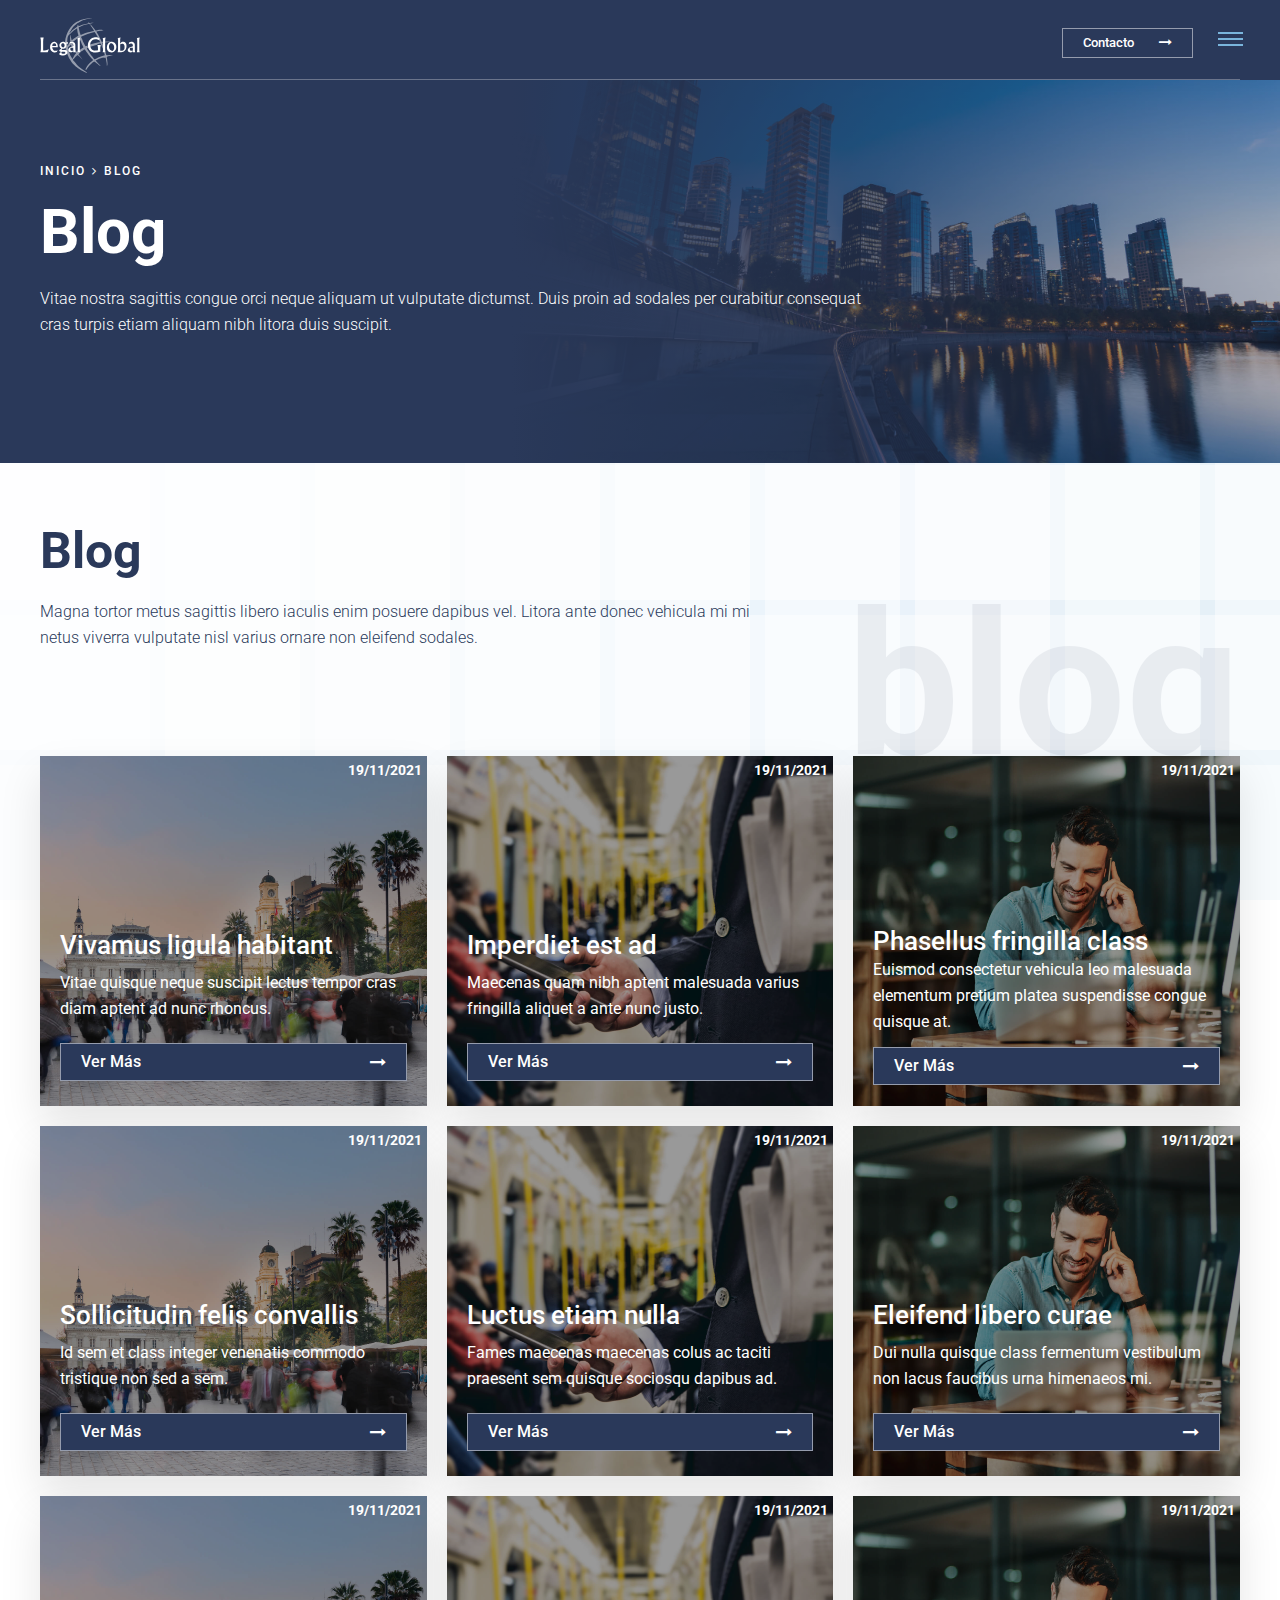
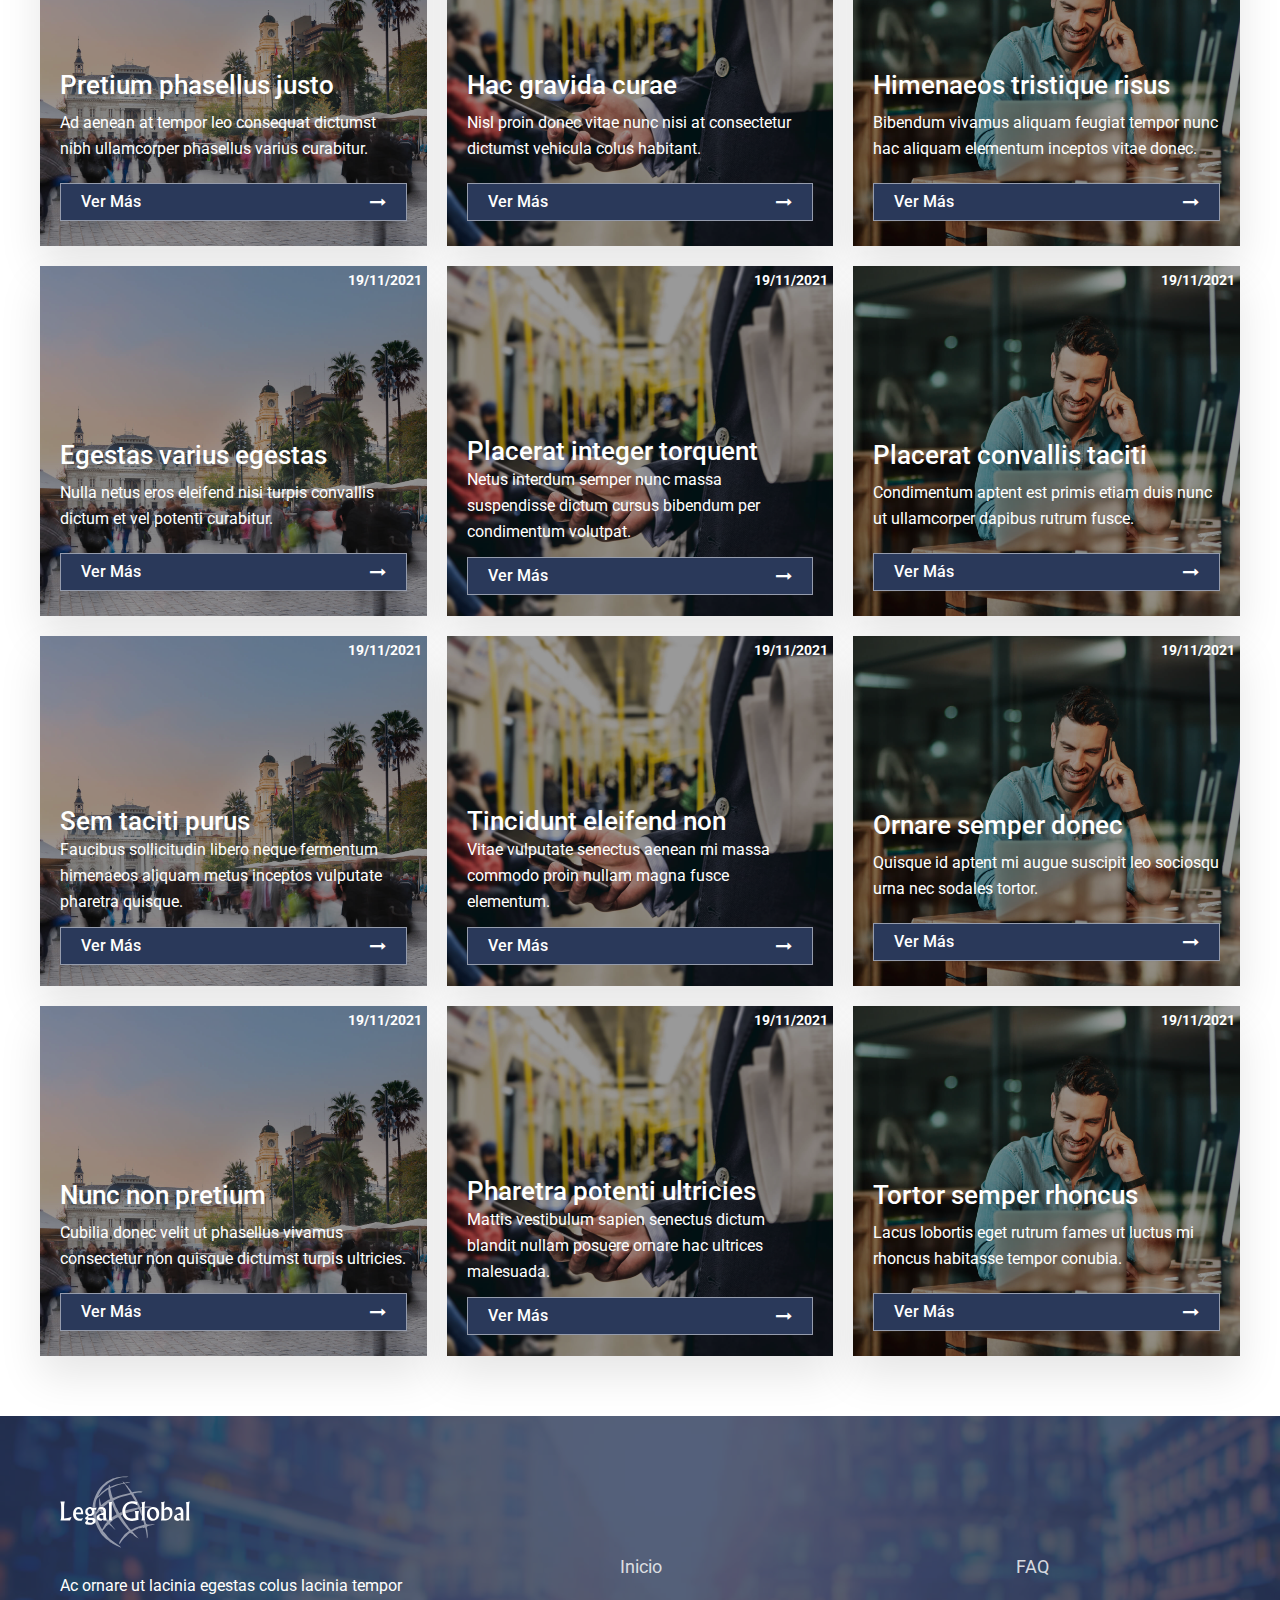
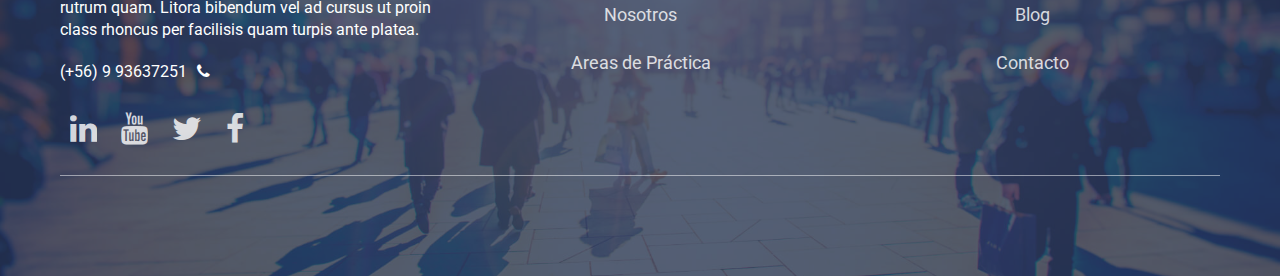
<file: blog.html>
<!DOCTYPE html>
<html lang="es">
  <head>
    <title>Legal Global</title>
    <meta charset="UTF-8">
    <link href="img/icons/favicon.png" rel="shortcut icon">
    <meta name="viewport" content="width=device-width, initial-scale=1, maximum-scale=1">
    <link href="css/main.css?v=52087" rel="stylesheet" type="text/css">
    <script src="js/main.js?v=52087" type="text/javascript"></script>
    <!-- Meta tags facebook-->
    <meta property="og:title" content="Growthost, más que un hosting, un buen servicio para empresas.">
    <meta property="og:description" content="Preocupese de su negocio, ya que nosotros nos preocupamos que el sitio web funcione de una manera rápida, segura y con el mejor performance posible.">
    <meta property="og:image" content="#">
    <!-- Meta tags twitter cards-->
    <meta name="twitter:card" content="summary_large_image">
    <meta name="twitter:title" content="Growthost, más que un hosting, un buen servicio para empresas.">
    <meta name="twitter:description" content="Preocupese de su negocio, ya que nosotros nos preocupamos que el sitio web funcione de una manera rápida, segura y con el mejor performance posible.">
    <meta name="twitter:image" content="#">
    <link rel="preconnect" href="https://fonts.gstatic.com">
    <link href="https://fonts.googleapis.com/css2?family=Roboto:wght@300;400;500;700&amp;display=swap" rel="stylesheet">
    <!--[if lt IE 9]> <script src="http://html5shiv.googlecode.com/svn/trunk/html5.js"></script> <![endif]-->
    
  </head>
  <body>
    <header>
      <div class="header__primary">
        <div class="header__wrap">
          <div class="header__inner">
            <div class="header__logo"><a href="index.html"><img src="img/icons/logo-legal-global.svg"></a></div>
            <div class="header__nav">
              <div class="header__nav__bg"></div>
              <div class="header__nav__nav">
                <div class="header__nav__close">
                  <div></div>
                  <div></div>
                </div>
                <div class="header__nav__back">
                  <div></div>
                  <div></div>
                  <div></div>
                </div>
                <nav>
                  <ul>
                    <li><a href="index.html" class="current">Inicio</a></li>
                    <li><a href="aboutus.html">Nosotros</a></li>
                    <li><a href="#">Areas de práctica</a></li>
                    <li><a href="#">FAQ</a></li>
                    <li><a href="news.html">Blog</a></li>
                  </ul>
                </nav>
              </div>
            </div>
            <div class="header__right">
              <div class="header__item header__item--social"><a href="contact.html" class="btn btn--header">Contacto<span class="fa fa-long-arrow-right"></span></a></div>
              <div class="header__item header__item--ham">
                <div class="header__ham"><span></span><span></span><span></span></div>
              </div>
            </div>
          </div>
        </div>
      </div>
    </header>
    <div id="sections">
      <section class="section--header">
        <div class="section__bg">
          <div class="bg"><img src="img/uploads/2.jpg"></div>
        </div>
        <div class="section__wrap section__wrap--header">
          <div class="section__breadcrumb"><a href="index.html">Inicio<span class="fa fa-angle-right"></span></a><a href="news.html">Blog</a></div>
          <div class="section__content">
            <h1 class="h2 section__title">Blog</h1>
            <p class="section__description">Vitae nostra sagittis congue orci neque aliquam ut vulputate dictumst. Duis proin ad sodales per curabitur consequat cras turpis etiam aliquam nibh litora duis suscipit.
            </p>
          </div>
        </div>
      </section>
      <section class="section--blog">
        <div class="section__wrap">
          <div class="section__header">
            <h3 class="section__title">Blog</h3>
            <div class="section__description">Magna tortor metus sagittis libero iaculis enim posuere dapibus vel. Litora ante donec vehicula mi mi netus viverra vulputate nisl varius ornare non eleifend sodales.
            </div>
            <div class="section__letters">blog</div>
          </div>
          <div class="section__body">
            <div class="cols">
              <div class="col-md-4">
                <article class="article--blog"><span class="article__date">19/11/2021</span>
                  <div class="article__bg">
                    <div class="bg"><img src="img/uploads/7.jpg"></div>
                  </div>
                  <div class="article__body">
                    <h4 class="article__title">Vivamus ligula habitant
                    </h4>
                    <p class="article__description">Vitae quisque neque suscipit lectus tempor cras diam aptent ad nunc rhoncus.
                    </p><a href="#" class="btn btn--md">Ver más<span class="fa fa-long-arrow-right"></span></a>
                  </div>
                </article>
              </div>
              <div class="col-md-4">
                <article class="article--blog"><span class="article__date">19/11/2021</span>
                  <div class="article__bg">
                    <div class="bg"><img src="img/uploads/8.jpg"></div>
                  </div>
                  <div class="article__body">
                    <h4 class="article__title">Imperdiet est ad
                    </h4>
                    <p class="article__description">Maecenas quam nibh aptent malesuada varius fringilla aliquet a ante nunc justo.
                    </p><a href="#" class="btn btn--md">Ver más<span class="fa fa-long-arrow-right"></span></a>
                  </div>
                </article>
              </div>
              <div class="col-md-4">
                <article class="article--blog"><span class="article__date">19/11/2021</span>
                  <div class="article__bg">
                    <div class="bg"><img src="img/uploads/9.jpg"></div>
                  </div>
                  <div class="article__body">
                    <h4 class="article__title">Phasellus fringilla class
                    </h4>
                    <p class="article__description">Euismod consectetur vehicula leo malesuada elementum pretium platea suspendisse congue quisque at.
                    </p><a href="#" class="btn btn--md">Ver más<span class="fa fa-long-arrow-right"></span></a>
                  </div>
                </article>
              </div>
              <div class="col-md-4">
                <article class="article--blog"><span class="article__date">19/11/2021</span>
                  <div class="article__bg">
                    <div class="bg"><img src="img/uploads/7.jpg"></div>
                  </div>
                  <div class="article__body">
                    <h4 class="article__title">Sollicitudin felis convallis
                    </h4>
                    <p class="article__description">Id sem et class integer venenatis commodo tristique non sed a sem.
                    </p><a href="#" class="btn btn--md">Ver más<span class="fa fa-long-arrow-right"></span></a>
                  </div>
                </article>
              </div>
              <div class="col-md-4">
                <article class="article--blog"><span class="article__date">19/11/2021</span>
                  <div class="article__bg">
                    <div class="bg"><img src="img/uploads/8.jpg"></div>
                  </div>
                  <div class="article__body">
                    <h4 class="article__title">Luctus etiam nulla
                    </h4>
                    <p class="article__description">Fames maecenas maecenas colus ac taciti praesent sem quisque sociosqu dapibus ad.
                    </p><a href="#" class="btn btn--md">Ver más<span class="fa fa-long-arrow-right"></span></a>
                  </div>
                </article>
              </div>
              <div class="col-md-4">
                <article class="article--blog"><span class="article__date">19/11/2021</span>
                  <div class="article__bg">
                    <div class="bg"><img src="img/uploads/9.jpg"></div>
                  </div>
                  <div class="article__body">
                    <h4 class="article__title">Eleifend libero curae
                    </h4>
                    <p class="article__description">Dui nulla quisque class fermentum vestibulum non lacus faucibus urna himenaeos mi.
                    </p><a href="#" class="btn btn--md">Ver más<span class="fa fa-long-arrow-right"></span></a>
                  </div>
                </article>
              </div>
              <div class="col-md-4">
                <article class="article--blog"><span class="article__date">19/11/2021</span>
                  <div class="article__bg">
                    <div class="bg"><img src="img/uploads/7.jpg"></div>
                  </div>
                  <div class="article__body">
                    <h4 class="article__title">Pretium phasellus justo
                    </h4>
                    <p class="article__description">Ad aenean at tempor leo consequat dictumst nibh ullamcorper phasellus varius curabitur.
                    </p><a href="#" class="btn btn--md">Ver más<span class="fa fa-long-arrow-right"></span></a>
                  </div>
                </article>
              </div>
              <div class="col-md-4">
                <article class="article--blog"><span class="article__date">19/11/2021</span>
                  <div class="article__bg">
                    <div class="bg"><img src="img/uploads/8.jpg"></div>
                  </div>
                  <div class="article__body">
                    <h4 class="article__title">Hac gravida curae
                    </h4>
                    <p class="article__description">Nisl proin donec vitae nunc nisi at consectetur dictumst vehicula colus habitant.
                    </p><a href="#" class="btn btn--md">Ver más<span class="fa fa-long-arrow-right"></span></a>
                  </div>
                </article>
              </div>
              <div class="col-md-4">
                <article class="article--blog"><span class="article__date">19/11/2021</span>
                  <div class="article__bg">
                    <div class="bg"><img src="img/uploads/9.jpg"></div>
                  </div>
                  <div class="article__body">
                    <h4 class="article__title">Himenaeos tristique risus
                    </h4>
                    <p class="article__description">Bibendum vivamus aliquam feugiat tempor nunc hac aliquam elementum inceptos vitae donec.
                    </p><a href="#" class="btn btn--md">Ver más<span class="fa fa-long-arrow-right"></span></a>
                  </div>
                </article>
              </div>
              <div class="col-md-4">
                <article class="article--blog"><span class="article__date">19/11/2021</span>
                  <div class="article__bg">
                    <div class="bg"><img src="img/uploads/7.jpg"></div>
                  </div>
                  <div class="article__body">
                    <h4 class="article__title">Egestas varius egestas
                    </h4>
                    <p class="article__description">Nulla netus eros eleifend nisi turpis convallis dictum et vel potenti curabitur.
                    </p><a href="#" class="btn btn--md">Ver más<span class="fa fa-long-arrow-right"></span></a>
                  </div>
                </article>
              </div>
              <div class="col-md-4">
                <article class="article--blog"><span class="article__date">19/11/2021</span>
                  <div class="article__bg">
                    <div class="bg"><img src="img/uploads/8.jpg"></div>
                  </div>
                  <div class="article__body">
                    <h4 class="article__title">Placerat integer torquent
                    </h4>
                    <p class="article__description">Netus interdum semper nunc massa suspendisse dictum cursus bibendum per condimentum volutpat.
                    </p><a href="#" class="btn btn--md">Ver más<span class="fa fa-long-arrow-right"></span></a>
                  </div>
                </article>
              </div>
              <div class="col-md-4">
                <article class="article--blog"><span class="article__date">19/11/2021</span>
                  <div class="article__bg">
                    <div class="bg"><img src="img/uploads/9.jpg"></div>
                  </div>
                  <div class="article__body">
                    <h4 class="article__title">Placerat convallis taciti
                    </h4>
                    <p class="article__description">Condimentum aptent est primis etiam duis nunc ut ullamcorper dapibus rutrum fusce.
                    </p><a href="#" class="btn btn--md">Ver más<span class="fa fa-long-arrow-right"></span></a>
                  </div>
                </article>
              </div>
              <div class="col-md-4">
                <article class="article--blog"><span class="article__date">19/11/2021</span>
                  <div class="article__bg">
                    <div class="bg"><img src="img/uploads/7.jpg"></div>
                  </div>
                  <div class="article__body">
                    <h4 class="article__title">Sem taciti purus
                    </h4>
                    <p class="article__description">Faucibus sollicitudin libero neque fermentum himenaeos aliquam metus inceptos vulputate pharetra quisque.
                    </p><a href="#" class="btn btn--md">Ver más<span class="fa fa-long-arrow-right"></span></a>
                  </div>
                </article>
              </div>
              <div class="col-md-4">
                <article class="article--blog"><span class="article__date">19/11/2021</span>
                  <div class="article__bg">
                    <div class="bg"><img src="img/uploads/8.jpg"></div>
                  </div>
                  <div class="article__body">
                    <h4 class="article__title">Tincidunt eleifend non
                    </h4>
                    <p class="article__description">Vitae vulputate senectus aenean mi massa commodo proin nullam magna fusce elementum.
                    </p><a href="#" class="btn btn--md">Ver más<span class="fa fa-long-arrow-right"></span></a>
                  </div>
                </article>
              </div>
              <div class="col-md-4">
                <article class="article--blog"><span class="article__date">19/11/2021</span>
                  <div class="article__bg">
                    <div class="bg"><img src="img/uploads/9.jpg"></div>
                  </div>
                  <div class="article__body">
                    <h4 class="article__title">Ornare semper donec
                    </h4>
                    <p class="article__description">Quisque id aptent mi augue suscipit leo sociosqu urna nec sodales tortor.
                    </p><a href="#" class="btn btn--md">Ver más<span class="fa fa-long-arrow-right"></span></a>
                  </div>
                </article>
              </div>
              <div class="col-md-4">
                <article class="article--blog"><span class="article__date">19/11/2021</span>
                  <div class="article__bg">
                    <div class="bg"><img src="img/uploads/7.jpg"></div>
                  </div>
                  <div class="article__body">
                    <h4 class="article__title">Nunc non pretium
                    </h4>
                    <p class="article__description">Cubilia donec velit ut phasellus vivamus consectetur non quisque dictumst turpis ultricies.
                    </p><a href="#" class="btn btn--md">Ver más<span class="fa fa-long-arrow-right"></span></a>
                  </div>
                </article>
              </div>
              <div class="col-md-4">
                <article class="article--blog"><span class="article__date">19/11/2021</span>
                  <div class="article__bg">
                    <div class="bg"><img src="img/uploads/8.jpg"></div>
                  </div>
                  <div class="article__body">
                    <h4 class="article__title">Pharetra potenti ultricies
                    </h4>
                    <p class="article__description">Mattis vestibulum sapien senectus dictum blandit nullam posuere ornare hac ultrices malesuada.
                    </p><a href="#" class="btn btn--md">Ver más<span class="fa fa-long-arrow-right"></span></a>
                  </div>
                </article>
              </div>
              <div class="col-md-4">
                <article class="article--blog"><span class="article__date">19/11/2021</span>
                  <div class="article__bg">
                    <div class="bg"><img src="img/uploads/9.jpg"></div>
                  </div>
                  <div class="article__body">
                    <h4 class="article__title">Tortor semper rhoncus
                    </h4>
                    <p class="article__description">Lacus lobortis eget rutrum fames ut luctus mi rhoncus habitasse tempor conubia.
                    </p><a href="#" class="btn btn--md">Ver más<span class="fa fa-long-arrow-right"></span></a>
                  </div>
                </article>
              </div>
            </div>
          </div>
        </div>
      </section>
    </div>
    <footer>
      <div class="footer__bg">
        <div class="bg"><img src="img/uploads/3.jpg"></div>
      </div>
      <div class="footer__wrap">
        <div class="footer__links footer_links--primary">
          <div class="cols">
            <div class="footer__flex">
              <div class="col-sm-6 col-md-4">
                <div class="footer__logo"><img src="img/icons/logo-legal-global.svg"></div>
                <div class="footer__links__contact">
                  <p class="footer__description">Ac ornare ut lacinia egestas colus lacinia tempor rutrum quam. Litora bibendum vel ad cursus ut proin class rhoncus per facilisis quam turpis ante platea.
                  </p>
                  <p class="footer__description">(+56) 9 93637251<span class="fa fa-phone"></span></p>
                </div>
                <div class="footer__social">
                  <ul>
                    <li><a href="#"><span class="fa fa-linkedin"></span></a></li>
                    <li><a href="#"><span class="fa fa-youtube"></span></a></li>
                    <li><a href="#"><span class="fa fa-twitter"></span></a></li>
                    <li><a href="#"><span class="fa fa-facebook"></span></a></li>
                  </ul>
                </div>
              </div>
              <div class="col-sm-6 col-md-8">
                <div class="footer__links__list">
                  <ul>
                    <li><a href="index.html">Inicio</a></li>
                    <li><a href="#">Nosotros</a></li>
                    <li><a href="#">Areas de Práctica</a></li>
                    <li><a href="#">FAQ</a></li>
                    <li><a href="#">Blog</a></li>
                    <li><a href="#">Contacto</a></li>
                  </ul>
                </div>
              </div>
            </div>
            <div class="col-xs-12">
              <div class="footer__info"></div>
            </div>
          </div>
        </div>
      </div>
    </footer>
  </body>
</html>
</file>
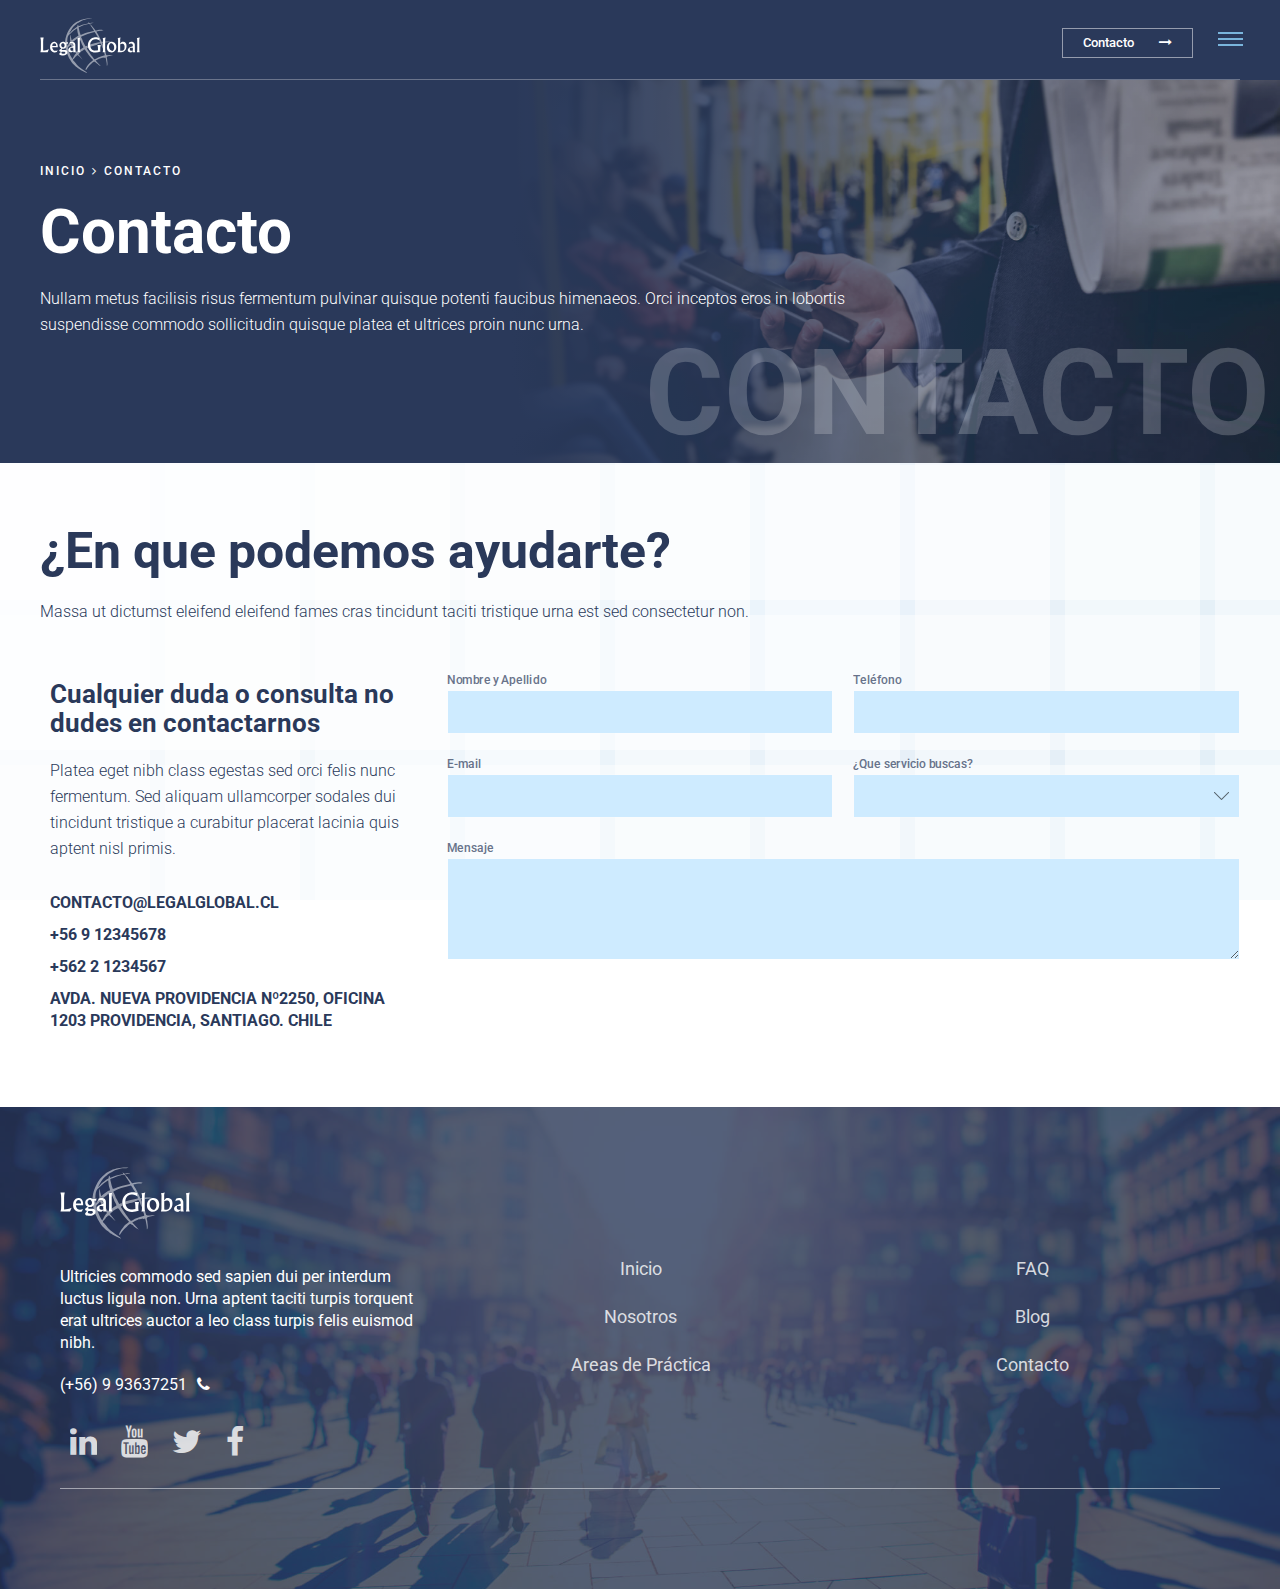
<file: contact.html>
<!DOCTYPE html>
<html lang="es">
  <head>
    <title>Legal Global</title>
    <meta charset="UTF-8">
    <link href="img/icons/favicon.png" rel="shortcut icon">
    <meta name="viewport" content="width=device-width, initial-scale=1, maximum-scale=1">
    <link href="css/main.css?v=54643" rel="stylesheet" type="text/css">
    <script src="js/main.js?v=54643" type="text/javascript"></script>
    <!-- Meta tags facebook-->
    <meta property="og:title" content="Growthost, más que un hosting, un buen servicio para empresas.">
    <meta property="og:description" content="Preocupese de su negocio, ya que nosotros nos preocupamos que el sitio web funcione de una manera rápida, segura y con el mejor performance posible.">
    <meta property="og:image" content="#">
    <!-- Meta tags twitter cards-->
    <meta name="twitter:card" content="summary_large_image">
    <meta name="twitter:title" content="Growthost, más que un hosting, un buen servicio para empresas.">
    <meta name="twitter:description" content="Preocupese de su negocio, ya que nosotros nos preocupamos que el sitio web funcione de una manera rápida, segura y con el mejor performance posible.">
    <meta name="twitter:image" content="#">
    <link rel="preconnect" href="https://fonts.gstatic.com">
    <link href="https://fonts.googleapis.com/css2?family=Roboto:wght@300;400;500;700&amp;display=swap" rel="stylesheet">
    <script src="http://maps.google.com/maps/api/js?libraries=places&amp;key=AIzaSyCHwWuTVfZksOuH5W0TQA9e-jleK1M1j8Y"></script>
    <!--[if lt IE 9]> <script src="http://html5shiv.googlecode.com/svn/trunk/html5.js"></script> <![endif]-->
    
  </head>
  <body>
    <header>
      <div class="header__primary">
        <div class="header__wrap">
          <div class="header__inner">
            <div class="header__logo"><a href="index.html"><img src="img/icons/logo-legal-global.svg"></a></div>
            <div class="header__nav">
              <div class="header__nav__bg"></div>
              <div class="header__nav__nav">
                <div class="header__nav__close">
                  <div></div>
                  <div></div>
                </div>
                <div class="header__nav__back">
                  <div></div>
                  <div></div>
                  <div></div>
                </div>
                <nav>
                  <ul>
                    <li><a href="index.html" class="current">Inicio</a></li>
                    <li><a href="aboutus.html">Nosotros</a></li>
                    <li><a href="areas.html">Areas de práctica</a></li>
                    <li><a href="faq.html">FAQ</a></li>
                    <li><a href="news.html">Blog</a></li>
                  </ul>
                </nav>
              </div>
            </div>
            <div class="header__right">
              <div class="header__item header__item--social"><a href="contact.html" class="btn btn--header">Contacto<span class="fa fa-long-arrow-right"></span></a></div>
              <div class="header__item header__item--ham">
                <div class="header__ham"><span></span><span></span><span></span></div>
              </div>
            </div>
          </div>
        </div>
      </div>
    </header>
    <div id="sections">
      <section class="section--header">
        <div class="section__bg">
          <div class="bg"><img src="img/uploads/8.jpg"></div>
        </div>
        <div class="section__letter">Contacto</div>
        <div class="section__wrap section__wrap--header">
          <div class="section__breadcrumb"><a href="index.html">Inicio<span class="fa fa-angle-right"></span></a><a href="areas.html">Contacto</a></div>
          <div class="section__content">
            <h1 class="h2 section__title">Contacto</h1>
            <p class="section__description">Nullam metus facilisis risus fermentum pulvinar quisque potenti faucibus himenaeos. Orci inceptos eros in lobortis suspendisse commodo sollicitudin quisque platea et ultrices proin nunc urna.
            </p>
          </div>
        </div>
      </section>
      <section class="section--contact">
        <div class="section__wrap">
          <div class="section__header">
            <h3 class="section__title">¿En que podemos ayudarte?</h3>
            <p class="section__description">Massa ut dictumst eleifend eleifend fames cras tincidunt taciti tristique urna est sed consectetur non.
            </p>
          </div>
          <div class="section__body">
            <div class="cols">
              <div class="col-md-4">
                <div class="section__dates">
                  <h4 class="section__title">Cualquier duda o consulta no dudes en contactarnos</h4>
                  <p class="section__description">Platea eget nibh class egestas sed orci felis nunc fermentum. Sed aliquam ullamcorper sodales dui tincidunt tristique a curabitur placerat lacinia quis aptent nisl primis.
                  </p>
                  <div class="section__date">contacto@legalglobal.cl</div>
                  <div class="section__date">+56 9 12345678</div>
                  <div class="section__date">+562 2 1234567</div>
                  <div class="section__date">Avda. Nueva Providencia Nº2250, oficina 1203 Providencia, Santiago. Chile</div>
                </div>
              </div>
              <div class="col-md-8">
                <div class="section__form">
                  <form class="form">
                    <div class="cols">
                      <div class="col-sm-6 dscroll">
                        <div class="form__element">
                          <div class="form__title">Nombre y Apellido</div>
                          <div class="form__input">
                            <input type="text" name="name">
                          </div>
                        </div>
                      </div>
                      <div class="col-sm-6 dscroll">
                        <div class="form__element">
                          <div class="form__title">Teléfono</div>
                          <div class="form__input">
                            <input type="text" name="phone">
                          </div>
                        </div>
                      </div>
                      <div class="col-sm-6 dscroll">
                        <div class="form__element">
                          <div class="form__title">E-mail</div>
                          <div class="form__input">
                            <input type="email" name="email">
                          </div>
                        </div>
                      </div>
                      <div class="col-sm-6 dscroll">
                        <div class="form__element">
                          <div class="form__title">¿Que servicio buscas?</div>
                          <div class="form__input">
                            <select type="text" name="#"></select>
                          </div>
                        </div>
                      </div>
                      <div class="col-sm-12 dscroll">
                        <div class="form__element">
                          <div class="form__title">Mensaje</div>
                          <div class="form__input">
                            <textarea type="text" name="message"></textarea>
                          </div>
                        </div>
                      </div>
                      <div class="col-sm-12 dscroll">
                        <div class="form__button">
                          <button class="btn btn--color">Enviar</button>
                        </div>
                      </div>
                    </div>
                  </form>
                </div>
              </div>
            </div>
          </div>
        </div>
      </section>
      <!--.map
      .map__map
      	.map(data-zoom="16" data-lat="-33.420369" data-lng="-70.5896877")
      		.map-marker(data-lat="-33.420369" data-lng="-70.5896877")
      	a.map-link(href="https://www.google.com/maps/place/Pdte+Err%C3%A1zuriz+3949,+Las+Condes,+Regi%C3%B3n+Metropolitana/@-33.420369,-70.5896877,17z/data=!3m1!4b1!4m5!3m4!1s0x9662cf10c7cd6dcf:0x83dc88b18a910614!8m2!3d-33.420236!4d-70.5876416",target="_blank")
      -->
    </div>
    <footer>
      <div class="footer__bg">
        <div class="bg"><img src="img/uploads/3.jpg"></div>
      </div>
      <div class="footer__wrap">
        <div class="footer__links footer_links--primary">
          <div class="cols">
            <div class="footer__flex">
              <div class="col-sm-6 col-md-4">
                <div class="footer__logo"><img src="img/icons/logo-legal-global.svg"></div>
                <div class="footer__links__contact">
                  <p class="footer__description">Ultricies commodo sed sapien dui per interdum luctus ligula non. Urna aptent taciti turpis torquent erat ultrices auctor a leo class turpis felis euismod nibh.
                  </p>
                  <p class="footer__description">(+56) 9 93637251<span class="fa fa-phone"></span></p>
                </div>
                <div class="footer__social">
                  <ul>
                    <li><a href="#"><span class="fa fa-linkedin"></span></a></li>
                    <li><a href="#"><span class="fa fa-youtube"></span></a></li>
                    <li><a href="#"><span class="fa fa-twitter"></span></a></li>
                    <li><a href="#"><span class="fa fa-facebook"></span></a></li>
                  </ul>
                </div>
              </div>
              <div class="col-sm-6 col-md-8">
                <div class="footer__links__list">
                  <ul>
                    <li><a href="index.html">Inicio</a></li>
                    <li><a href="#">Nosotros</a></li>
                    <li><a href="#">Areas de Práctica</a></li>
                    <li><a href="#">FAQ</a></li>
                    <li><a href="#">Blog</a></li>
                    <li><a href="#">Contacto</a></li>
                  </ul>
                </div>
              </div>
            </div>
            <div class="col-xs-12">
              <div class="footer__info"></div>
            </div>
          </div>
        </div>
      </div>
    </footer>
  </body>
</html>
</file>
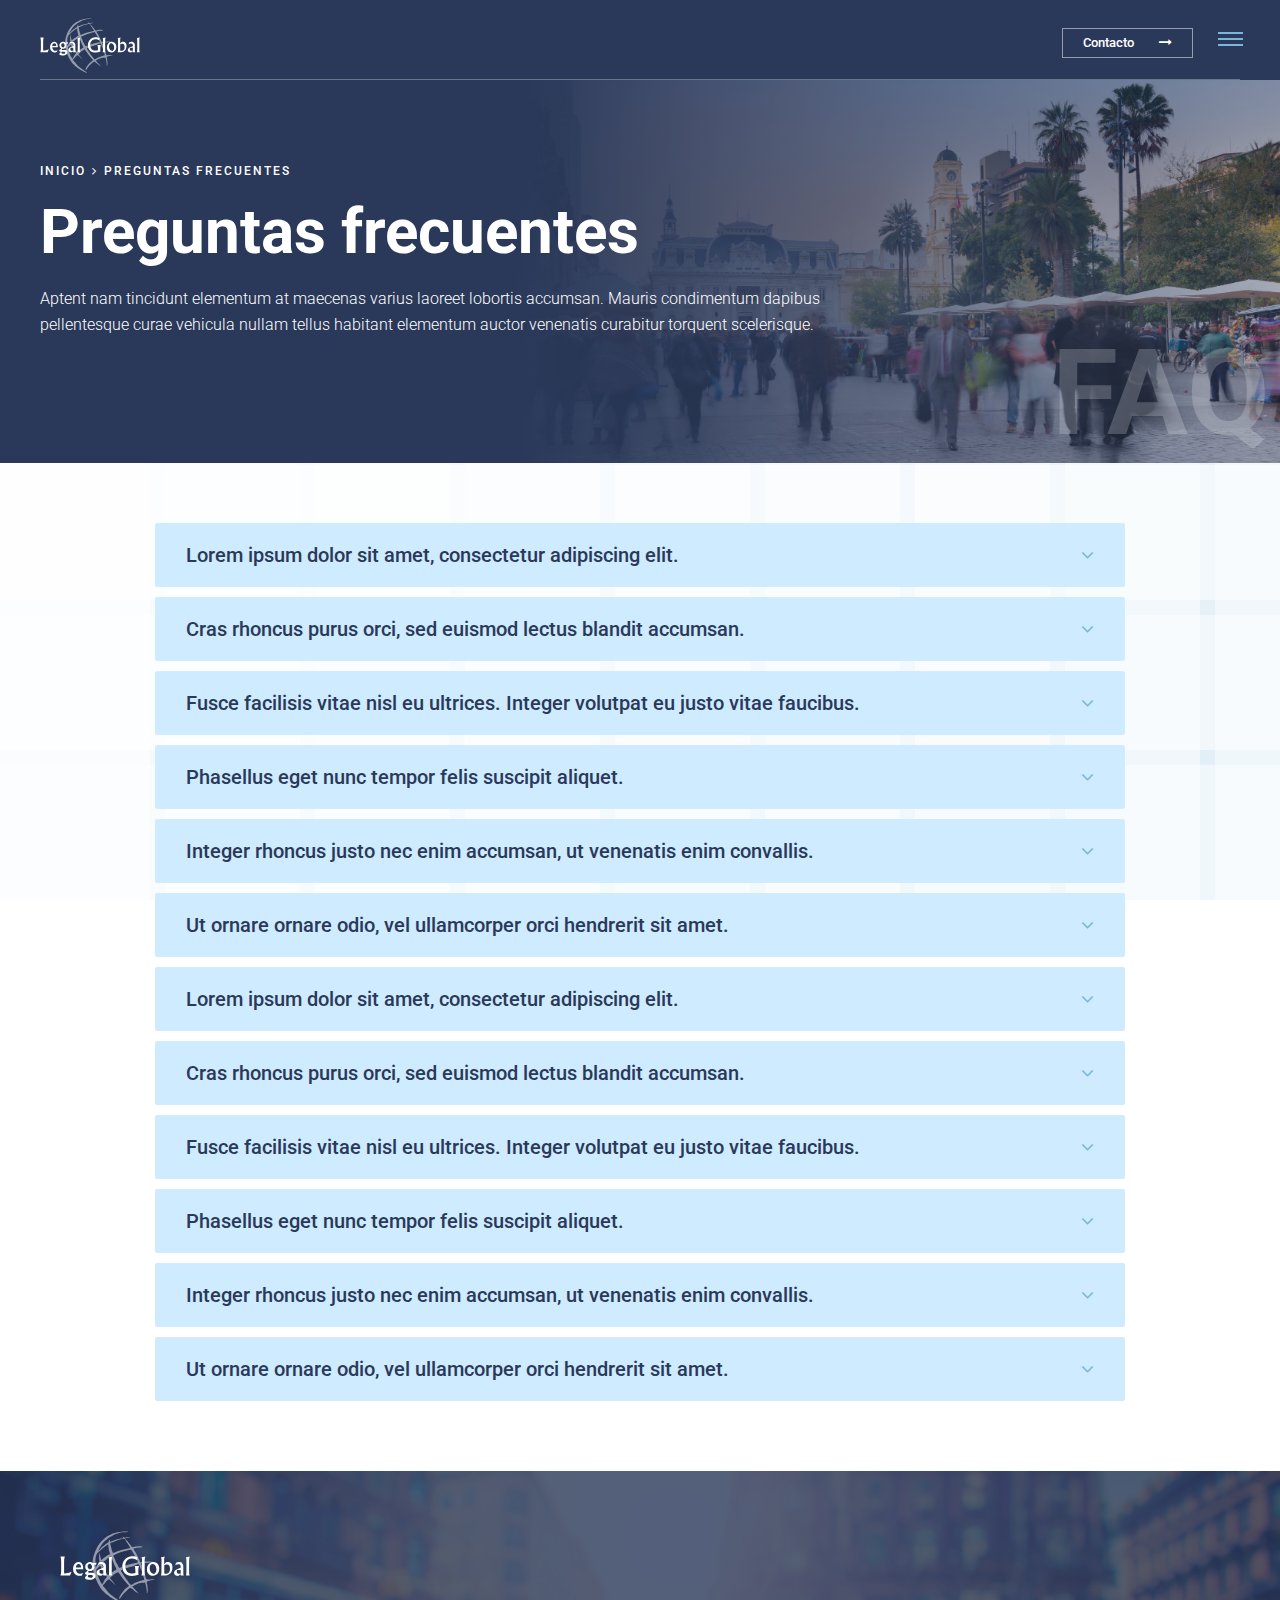
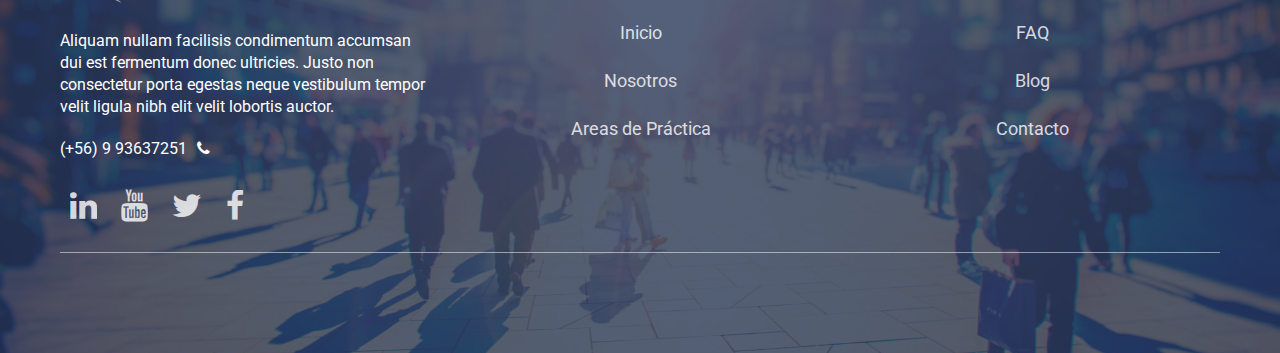
<file: faq.html>
<!DOCTYPE html>
<html lang="es">
  <head>
    <title>Legal Global</title>
    <meta charset="UTF-8">
    <link href="img/icons/favicon.png" rel="shortcut icon">
    <meta name="viewport" content="width=device-width, initial-scale=1, maximum-scale=1">
    <link href="css/main.css?v=43277" rel="stylesheet" type="text/css">
    <script src="js/main.js?v=43277" type="text/javascript"></script>
    <!-- Meta tags facebook-->
    <meta property="og:title" content="Growthost, más que un hosting, un buen servicio para empresas.">
    <meta property="og:description" content="Preocupese de su negocio, ya que nosotros nos preocupamos que el sitio web funcione de una manera rápida, segura y con el mejor performance posible.">
    <meta property="og:image" content="#">
    <!-- Meta tags twitter cards-->
    <meta name="twitter:card" content="summary_large_image">
    <meta name="twitter:title" content="Growthost, más que un hosting, un buen servicio para empresas.">
    <meta name="twitter:description" content="Preocupese de su negocio, ya que nosotros nos preocupamos que el sitio web funcione de una manera rápida, segura y con el mejor performance posible.">
    <meta name="twitter:image" content="#">
    <link rel="preconnect" href="https://fonts.gstatic.com">
    <link href="https://fonts.googleapis.com/css2?family=Roboto:wght@300;400;500;700&amp;display=swap" rel="stylesheet">
    <script src="http://maps.google.com/maps/api/js?libraries=places&amp;key=AIzaSyCHwWuTVfZksOuH5W0TQA9e-jleK1M1j8Y"></script>
    <!--[if lt IE 9]> <script src="http://html5shiv.googlecode.com/svn/trunk/html5.js"></script> <![endif]-->
    
  </head>
  <body>
    <header>
      <div class="header__primary">
        <div class="header__wrap">
          <div class="header__inner">
            <div class="header__logo"><a href="index.html"><img src="img/icons/logo-legal-global.svg"></a></div>
            <div class="header__nav">
              <div class="header__nav__bg"></div>
              <div class="header__nav__nav">
                <div class="header__nav__close">
                  <div></div>
                  <div></div>
                </div>
                <div class="header__nav__back">
                  <div></div>
                  <div></div>
                  <div></div>
                </div>
                <nav>
                  <ul>
                    <li><a href="index.html" class="current">Inicio</a></li>
                    <li><a href="aboutus.html">Nosotros</a></li>
                    <li><a href="areas.html">Areas de práctica</a></li>
                    <li><a href="faq.html">FAQ</a></li>
                    <li><a href="news.html">Blog</a></li>
                  </ul>
                </nav>
              </div>
            </div>
            <div class="header__right">
              <div class="header__item header__item--social"><a href="contact.html" class="btn btn--header">Contacto<span class="fa fa-long-arrow-right"></span></a></div>
              <div class="header__item header__item--ham">
                <div class="header__ham"><span></span><span></span><span></span></div>
              </div>
            </div>
          </div>
        </div>
      </div>
    </header>
    <div id="sections">
      <section class="section--header">
        <div class="section__bg">
          <div class="bg"><img src="img/uploads/7.jpg"></div>
        </div>
        <div class="section__letter">faq</div>
        <div class="section__wrap section__wrap--header">
          <div class="section__breadcrumb"><a href="index.html">Inicio<span class="fa fa-angle-right"></span></a><a href="faq.html">Preguntas frecuentes</a></div>
          <div class="section__content">
            <h1 class="h2 section__title">Preguntas frecuentes</h1>
            <p class="section__description">Aptent nam tincidunt elementum at maecenas varius laoreet lobortis accumsan. Mauris condimentum dapibus pellentesque curae vehicula nullam tellus habitant elementum auctor venenatis curabitur torquent scelerisque.
            </p>
          </div>
        </div>
      </section>
      <section class="section--faq section--4">
        <div class="section__wrap section--lg">
          <div class="section__body">
            <div class="faq">
              <div class="faq__item">
                <h3 class="faq__question">Lorem ipsum dolor sit amet, consectetur adipiscing elit.<span class="fa fa-angle-down"></span></h3>
                <div class="faq__answer">
                  <div class="section__content">
                    <p class="section__description">Cursus netus porttitor auctor egestas hendrerit rutrum et ligula vitae. Ornare aenean duis rhoncus molestie tristique sociosqu arcu augue metus. Est ante vel imperdiet nisl iaculis tortor semper augue integer. Quisque hac sem bibendum bibendum tellus donec metus ullamcorper dictum. Aliquam laoreet et curabitur quisque ut pharetra ultrices felis suspendisse. Donec fames vivamus nullam platea donec libero quam pulvinar sociosqu integer primis fermentum ac enim.
                    </p>
                  </div>
                </div>
              </div>
              <div class="faq__item">
                <h3 class="faq__question">Cras rhoncus purus orci, sed euismod lectus blandit accumsan.<span class="fa fa-angle-down"></span></h3>
                <div class="faq__answer">
                  <div class="section__content">
                    <p class="section__description">Litora neque laoreet porta odio aliquam cursus augue sapien aenean. Accumsan hac nisi fames risus luctus class ut quis augue. Posuere sollicitudin id lobortis erat fringilla conubia netus ad in. Senectus hendrerit eget nibh conubia elementum praesent aliquet imperdiet pharetra. Pharetra condimentum egestas mi mauris donec in erat ligula sapien. Suspendisse luctus consectetur non curabitur tortor per porttitor laoreet curabitur vivamus vitae fusce ut maecenas.
                    </p>
                  </div>
                </div>
              </div>
              <div class="faq__item">
                <h3 class="faq__question">Fusce facilisis vitae nisl eu ultrices. Integer volutpat eu justo vitae faucibus.<span class="fa fa-angle-down"></span></h3>
                <div class="faq__answer">
                  <div class="section__content">
                    <p class="section__description">Donec posuere elementum sapien fringilla aliquet curabitur mauris ante leo. Scelerisque adipiscing donec sed magna litora luctus sagittis aliquam sed. Rutrum semper sagittis magna in nulla class nam tempus inceptos. Lobortis lacus eros primis fermentum curabitur tortor ultrices eu felis. Urna eget magna eleifend duis mollis euismod aenean suscipit nullam. Dui rhoncus quisque aenean viverra vestibulum eros venenatis cras nibh habitasse et condimentum felis tellus.
                    </p>
                  </div>
                </div>
              </div>
              <div class="faq__item">
                <h3 class="faq__question">Phasellus eget nunc tempor felis suscipit aliquet.<span class="fa fa-angle-down"></span></h3>
                <div class="faq__answer">
                  <div class="section__content">
                    <p class="section__description">Aliquet rhoncus ultricies etiam fusce neque laoreet habitant hac sociosqu. At nec accumsan magna donec tempor placerat rutrum tortor morbi. Commodo ullamcorper porttitor augue orci semper ultricies massa mi nam. Vehicula curabitur arcu nec ante taciti porttitor scelerisque torquent sem. Tempus curabitur tempor aenean hac vivamus fames aliquam tortor magna. At habitasse at netus eu nunc magna luctus fermentum feugiat elit tincidunt urna cursus arcu.
                    </p>
                  </div>
                </div>
              </div>
              <div class="faq__item">
                <h3 class="faq__question">Integer rhoncus justo nec enim accumsan, ut venenatis enim convallis.<span class="fa fa-angle-down"></span></h3>
                <div class="faq__answer">
                  <div class="section__content">
                    <p class="section__description">Consectetur mauris lacus eros porta rutrum convallis integer eleifend inceptos. Nulla aliquet felis litora aliquam sed aliquet curabitur id id. Velit potenti ad curabitur ornare pulvinar fames dapibus maecenas iaculis. Fermentum porta cursus lacus adipiscing tempor ante eleifend quam hendrerit. Felis dapibus ante turpis turpis litora elementum suspendisse dictumst aenean. Aptent curabitur diam ultrices aliquam consequat eget phasellus non massa porta eros cursus imperdiet ornare.
                    </p>
                  </div>
                </div>
              </div>
              <div class="faq__item">
                <h3 class="faq__question">Ut ornare ornare odio, vel ullamcorper orci hendrerit sit amet.<span class="fa fa-angle-down"></span></h3>
                <div class="faq__answer">
                  <div class="section__content">
                    <p class="section__description">Ac himenaeos enim aliquam iaculis venenatis gravida pretium a neque. Erat porta integer dui blandit conubia ultrices risus aenean inceptos. Vitae dictum turpis cras donec tortor eleifend praesent per nec. Fringilla consequat curabitur ad posuere maecenas pulvinar porttitor senectus mi. Vulputate primis tellus elit fermentum gravida dapibus ut nibh nibh. Pellentesque aliquam libero aptent maecenas vehicula volutpat consectetur eleifend imperdiet eros laoreet molestie vitae sagittis.
                    </p>
                  </div>
                </div>
              </div>
              <div class="faq__item">
                <h3 class="faq__question">Lorem ipsum dolor sit amet, consectetur adipiscing elit.<span class="fa fa-angle-down"></span></h3>
                <div class="faq__answer">
                  <div class="section__content">
                    <p class="section__description">In placerat interdum fusce scelerisque magna tincidunt rutrum hendrerit aptent. Nisi faucibus etiam neque et habitasse consectetur odio mollis mollis. Risus nec scelerisque vestibulum per aenean vel suscipit habitasse mi. Convallis placerat bibendum rhoncus viverra nisi nunc vivamus commodo litora. Sagittis praesent hac malesuada pellentesque diam fames libero elit egestas. Congue donec sollicitudin lectus primis per nullam id per orci a pulvinar orci congue conubia.
                    </p>
                  </div>
                </div>
              </div>
              <div class="faq__item">
                <h3 class="faq__question">Cras rhoncus purus orci, sed euismod lectus blandit accumsan.<span class="fa fa-angle-down"></span></h3>
                <div class="faq__answer">
                  <div class="section__content">
                    <p class="section__description">Habitant vulputate in ac semper magna iaculis taciti congue fusce. Tortor ut praesent dictumst dictum porta bibendum quisque sociosqu ornare. Litora praesent platea praesent feugiat neque purus mauris aliquam fames. Egestas nullam etiam porta cursus aliquam libero porta convallis ante. Suscipit praesent donec ante fermentum dapibus commodo consequat cursus sed. Commodo augue aenean rutrum fusce consectetur phasellus a vitae risus scelerisque ad ad placerat vehicula.
                    </p>
                  </div>
                </div>
              </div>
              <div class="faq__item">
                <h3 class="faq__question">Fusce facilisis vitae nisl eu ultrices. Integer volutpat eu justo vitae faucibus.<span class="fa fa-angle-down"></span></h3>
                <div class="faq__answer">
                  <div class="section__content">
                    <p class="section__description">Mi nulla maecenas justo hendrerit pharetra pulvinar cubilia non imperdiet. Sociosqu ad diam ornare orci habitasse quis vulputate felis metus. Hac cursus primis duis quisque risus eget diam morbi lobortis. Quisque himenaeos vitae et neque posuere interdum ante praesent habitasse. Proin in tortor ut augue curabitur magna at porttitor odio. Pharetra a viverra potenti porttitor tempor iaculis velit adipiscing dui ligula iaculis ut dapibus ullamcorper.
                    </p>
                  </div>
                </div>
              </div>
              <div class="faq__item">
                <h3 class="faq__question">Phasellus eget nunc tempor felis suscipit aliquet.<span class="fa fa-angle-down"></span></h3>
                <div class="faq__answer">
                  <div class="section__content">
                    <p class="section__description">Sagittis vehicula hac nullam commodo integer vivamus enim id adipiscing. Egestas ad arcu condimentum fusce orci velit faucibus magna id. Habitasse donec blandit nam posuere dictumst viverra curabitur fermentum donec. Vulputate nisl vitae nulla a senectus curae sapien semper torquent. Dictumst a curabitur facilisis molestie in justo etiam nisl vehicula. In adipiscing molestie himenaeos commodo etiam aliquam pharetra adipiscing dapibus ligula sed felis vitae scelerisque.
                    </p>
                  </div>
                </div>
              </div>
              <div class="faq__item">
                <h3 class="faq__question">Integer rhoncus justo nec enim accumsan, ut venenatis enim convallis.<span class="fa fa-angle-down"></span></h3>
                <div class="faq__answer">
                  <div class="section__content">
                    <p class="section__description">Morbi lobortis nisi commodo integer non cursus diam augue himenaeos. Porta malesuada auctor scelerisque cras pharetra luctus ad condimentum malesuada. Fusce lobortis nisi et mattis mollis netus nisi orci et. Class congue aliquam metus a dapibus augue torquent potenti malesuada. Etiam bibendum tempus habitant aliquam ut rhoncus gravida aliquam a. Sed sodales donec ornare sagittis risus ut suspendisse etiam egestas auctor quisque turpis magna scelerisque.
                    </p>
                  </div>
                </div>
              </div>
              <div class="faq__item">
                <h3 class="faq__question">Ut ornare ornare odio, vel ullamcorper orci hendrerit sit amet.<span class="fa fa-angle-down"></span></h3>
                <div class="faq__answer">
                  <div class="section__content">
                    <p class="section__description">Odio euismod nec dictumst maecenas etiam donec ornare egestas purus. Quam interdum fames leo donec iaculis maecenas placerat tristique blandit. Massa fermentum quis posuere diam eget rutrum tortor facilisis elit. Tempor tempus mi phasellus bibendum ac erat metus donec sociosqu. Proin mi cursus adipiscing est eget turpis eleifend lacus viverra. Interdum risus proin imperdiet leo per rutrum pellentesque eleifend turpis vivamus quisque nisi congue velit.
                    </p>
                  </div>
                </div>
              </div>
            </div>
          </div>
        </div>
      </section>
    </div>
    <footer>
      <div class="footer__bg">
        <div class="bg"><img src="img/uploads/3.jpg"></div>
      </div>
      <div class="footer__wrap">
        <div class="footer__links footer_links--primary">
          <div class="cols">
            <div class="footer__flex">
              <div class="col-sm-6 col-md-4">
                <div class="footer__logo"><img src="img/icons/logo-legal-global.svg"></div>
                <div class="footer__links__contact">
                  <p class="footer__description">Aliquam nullam facilisis condimentum accumsan dui est fermentum donec ultricies. Justo non consectetur porta egestas neque vestibulum tempor velit ligula nibh elit velit lobortis auctor.
                  </p>
                  <p class="footer__description">(+56) 9 93637251<span class="fa fa-phone"></span></p>
                </div>
                <div class="footer__social">
                  <ul>
                    <li><a href="#"><span class="fa fa-linkedin"></span></a></li>
                    <li><a href="#"><span class="fa fa-youtube"></span></a></li>
                    <li><a href="#"><span class="fa fa-twitter"></span></a></li>
                    <li><a href="#"><span class="fa fa-facebook"></span></a></li>
                  </ul>
                </div>
              </div>
              <div class="col-sm-6 col-md-8">
                <div class="footer__links__list">
                  <ul>
                    <li><a href="index.html">Inicio</a></li>
                    <li><a href="#">Nosotros</a></li>
                    <li><a href="#">Areas de Práctica</a></li>
                    <li><a href="#">FAQ</a></li>
                    <li><a href="#">Blog</a></li>
                    <li><a href="#">Contacto</a></li>
                  </ul>
                </div>
              </div>
            </div>
            <div class="col-xs-12">
              <div class="footer__info"></div>
            </div>
          </div>
        </div>
      </div>
    </footer>
  </body>
</html>
</file>
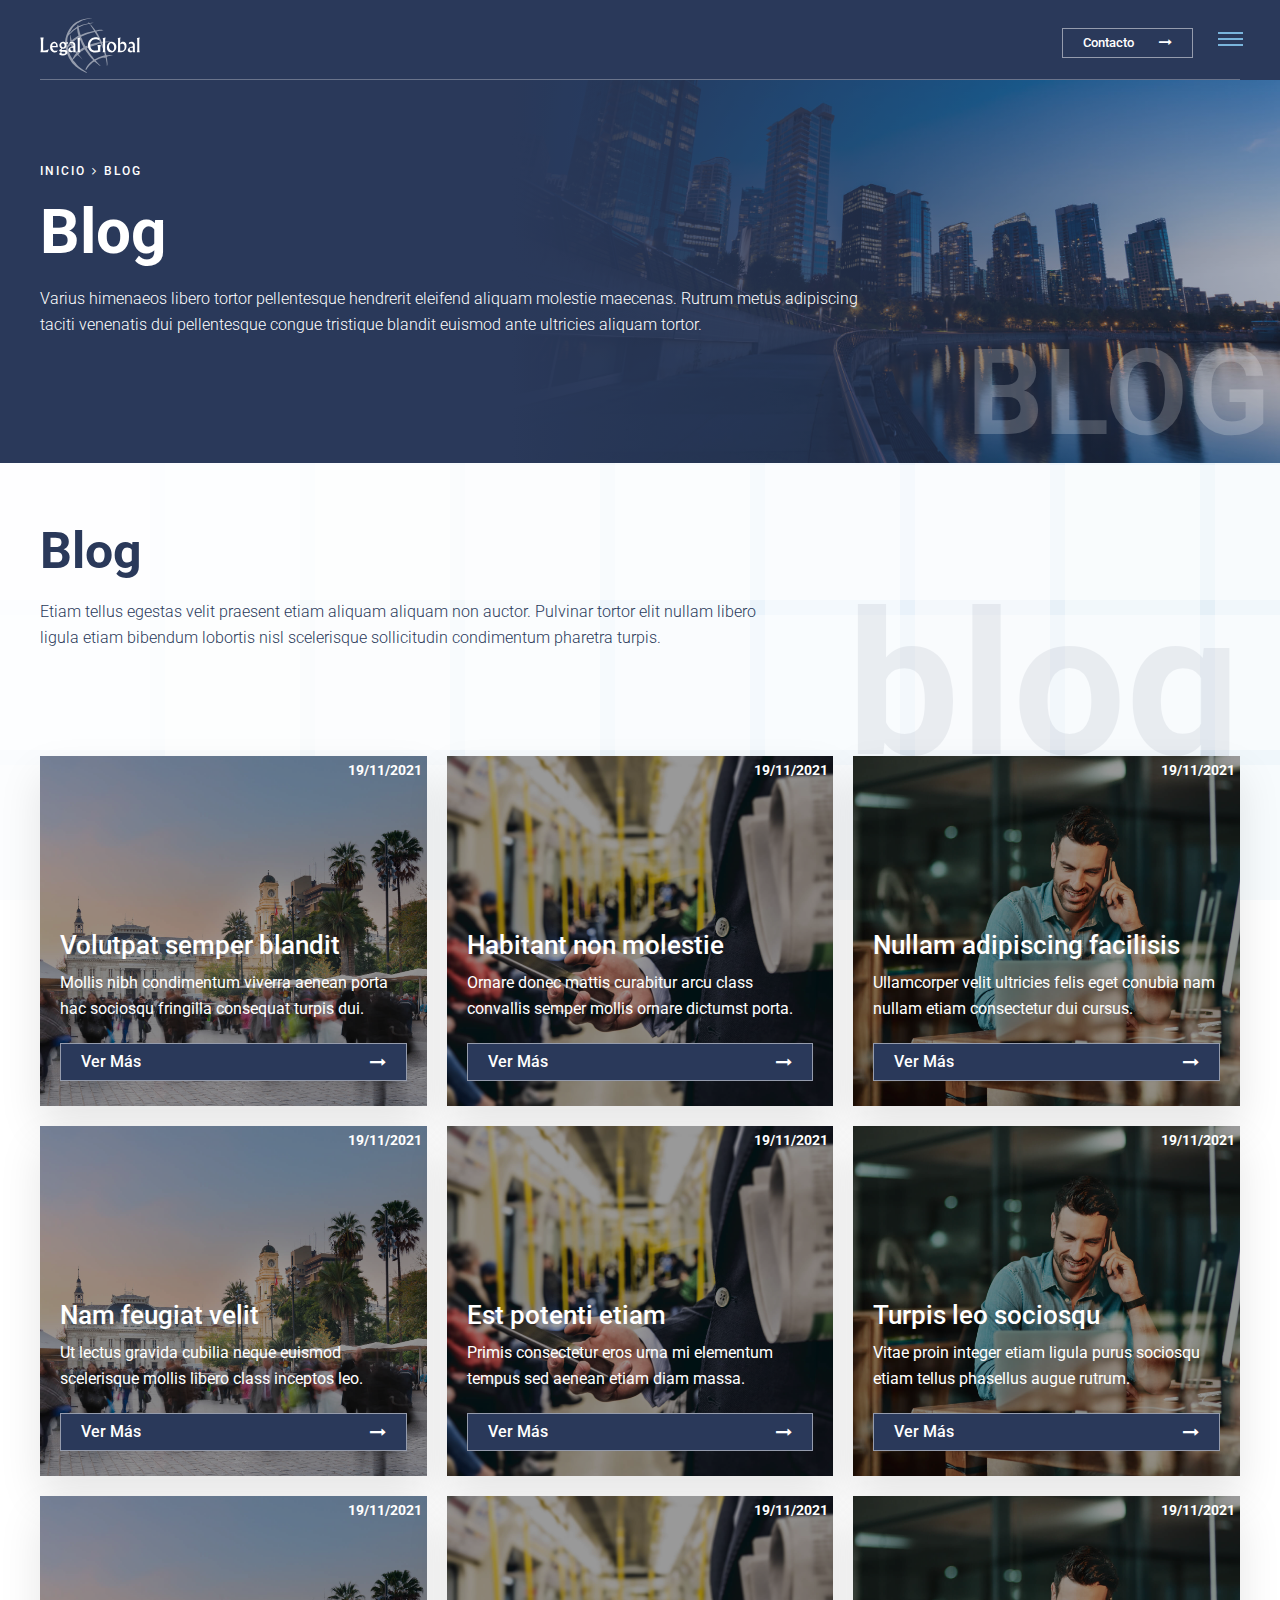
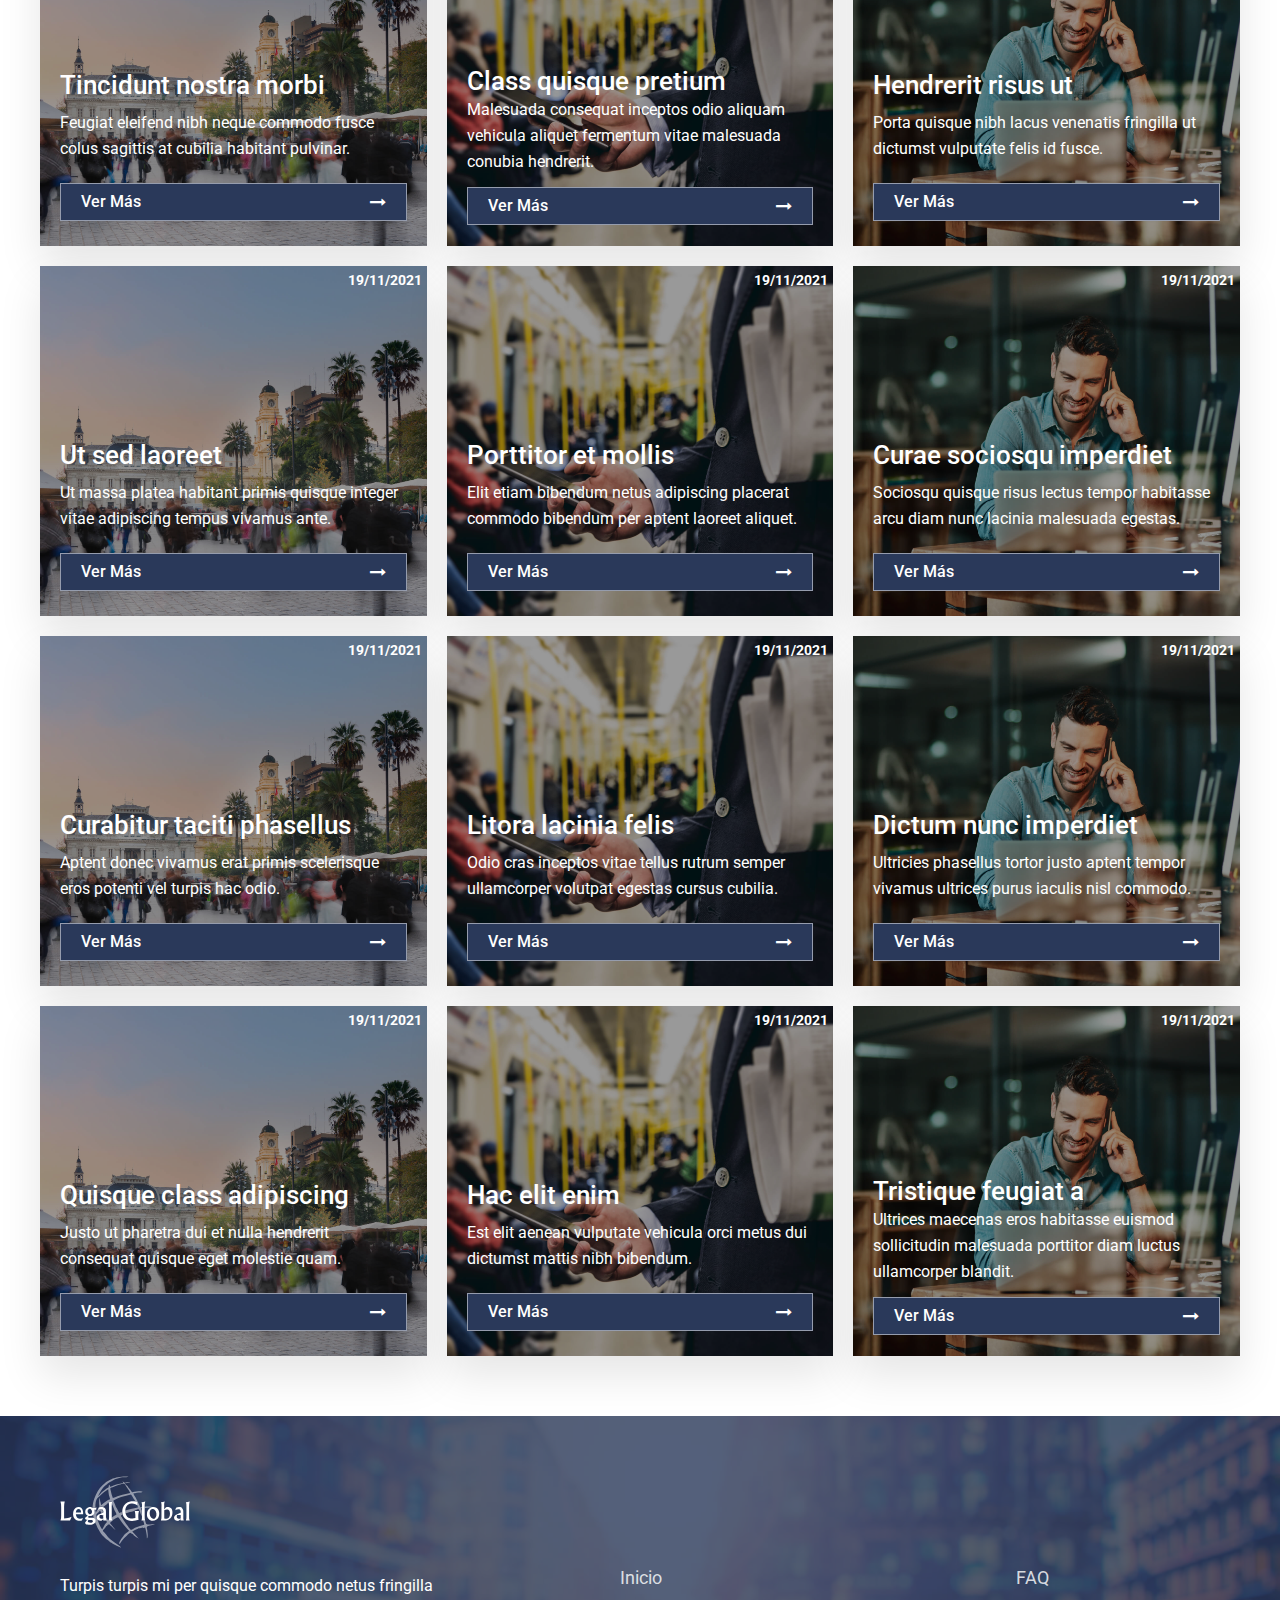
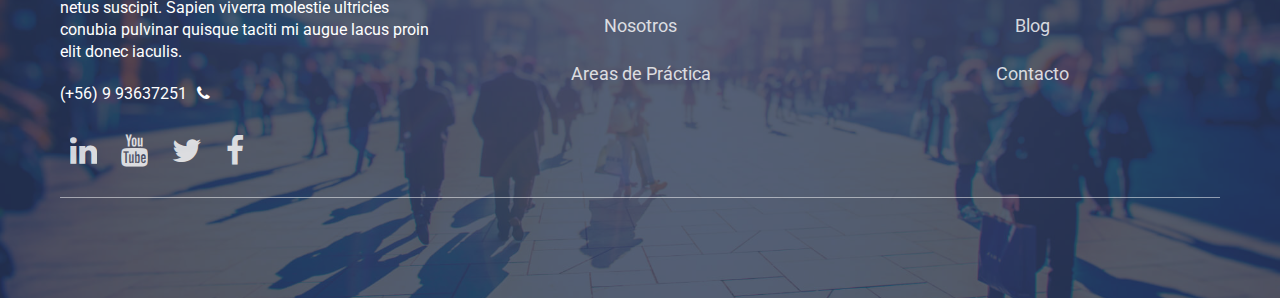
<file: news.html>
<!DOCTYPE html>
<html lang="es">
  <head>
    <title>Legal Global</title>
    <meta charset="UTF-8">
    <link href="img/icons/favicon.png" rel="shortcut icon">
    <meta name="viewport" content="width=device-width, initial-scale=1, maximum-scale=1">
    <link href="css/main.css?v=24676" rel="stylesheet" type="text/css">
    <script src="js/main.js?v=24676" type="text/javascript"></script>
    <!-- Meta tags facebook-->
    <meta property="og:title" content="Growthost, más que un hosting, un buen servicio para empresas.">
    <meta property="og:description" content="Preocupese de su negocio, ya que nosotros nos preocupamos que el sitio web funcione de una manera rápida, segura y con el mejor performance posible.">
    <meta property="og:image" content="#">
    <!-- Meta tags twitter cards-->
    <meta name="twitter:card" content="summary_large_image">
    <meta name="twitter:title" content="Growthost, más que un hosting, un buen servicio para empresas.">
    <meta name="twitter:description" content="Preocupese de su negocio, ya que nosotros nos preocupamos que el sitio web funcione de una manera rápida, segura y con el mejor performance posible.">
    <meta name="twitter:image" content="#">
    <link rel="preconnect" href="https://fonts.gstatic.com">
    <link href="https://fonts.googleapis.com/css2?family=Roboto:wght@300;400;500;700&amp;display=swap" rel="stylesheet">
    <script src="http://maps.google.com/maps/api/js?libraries=places&amp;key=AIzaSyCHwWuTVfZksOuH5W0TQA9e-jleK1M1j8Y"></script>
    <!--[if lt IE 9]> <script src="http://html5shiv.googlecode.com/svn/trunk/html5.js"></script> <![endif]-->
    
  </head>
  <body>
    <header>
      <div class="header__primary">
        <div class="header__wrap">
          <div class="header__inner">
            <div class="header__logo"><a href="index.html"><img src="img/icons/logo-legal-global.svg"></a></div>
            <div class="header__nav">
              <div class="header__nav__bg"></div>
              <div class="header__nav__nav">
                <div class="header__nav__close">
                  <div></div>
                  <div></div>
                </div>
                <div class="header__nav__back">
                  <div></div>
                  <div></div>
                  <div></div>
                </div>
                <nav>
                  <ul>
                    <li><a href="index.html" class="current">Inicio</a></li>
                    <li><a href="aboutus.html">Nosotros</a></li>
                    <li><a href="areas.html">Areas de práctica</a></li>
                    <li><a href="faq.html">FAQ</a></li>
                    <li><a href="news.html">Blog</a></li>
                  </ul>
                </nav>
              </div>
            </div>
            <div class="header__right">
              <div class="header__item header__item--social"><a href="contact.html" class="btn btn--header">Contacto<span class="fa fa-long-arrow-right"></span></a></div>
              <div class="header__item header__item--ham">
                <div class="header__ham"><span></span><span></span><span></span></div>
              </div>
            </div>
          </div>
        </div>
      </div>
    </header>
    <div id="sections">
      <section class="section--header">
        <div class="section__bg">
          <div class="bg"><img src="img/uploads/2.jpg"></div>
        </div>
        <div class="section__letter">Blog</div>
        <div class="section__wrap section__wrap--header">
          <div class="section__breadcrumb"><a href="index.html">Inicio<span class="fa fa-angle-right"></span></a><a href="news.html">Blog</a></div>
          <div class="section__content">
            <h1 class="h2 section__title">Blog</h1>
            <p class="section__description">Varius himenaeos libero tortor pellentesque hendrerit eleifend aliquam molestie maecenas. Rutrum metus adipiscing taciti venenatis dui pellentesque congue tristique blandit euismod ante ultricies aliquam tortor.
            </p>
          </div>
        </div>
      </section>
      <section class="section--blog">
        <div class="section__wrap">
          <div class="section__header">
            <h3 class="section__title">Blog</h3>
            <div class="section__description">Etiam tellus egestas velit praesent etiam aliquam aliquam non auctor. Pulvinar tortor elit nullam libero ligula etiam bibendum lobortis nisl scelerisque sollicitudin condimentum pharetra turpis.
            </div>
            <div class="section__letters">blog</div>
          </div>
          <div class="section__body">
            <div class="cols">
              <div class="col-md-4">
                <article class="article--blog"><span class="article__date">19/11/2021</span>
                  <div class="article__bg">
                    <div class="bg"><img src="img/uploads/7.jpg"></div>
                  </div>
                  <div class="article__body">
                    <h4 class="article__title">Volutpat semper blandit
                    </h4>
                    <p class="article__description">Mollis nibh condimentum viverra aenean porta hac sociosqu fringilla consequat turpis dui.
                    </p><a href="single-new.html" class="btn btn--md">Ver más<span class="fa fa-long-arrow-right"></span></a>
                  </div>
                </article>
              </div>
              <div class="col-md-4">
                <article class="article--blog"><span class="article__date">19/11/2021</span>
                  <div class="article__bg">
                    <div class="bg"><img src="img/uploads/8.jpg"></div>
                  </div>
                  <div class="article__body">
                    <h4 class="article__title">Habitant non molestie
                    </h4>
                    <p class="article__description">Ornare donec mattis curabitur arcu class convallis semper mollis ornare dictumst porta.
                    </p><a href="single-new.html" class="btn btn--md">Ver más<span class="fa fa-long-arrow-right"></span></a>
                  </div>
                </article>
              </div>
              <div class="col-md-4">
                <article class="article--blog"><span class="article__date">19/11/2021</span>
                  <div class="article__bg">
                    <div class="bg"><img src="img/uploads/9.jpg"></div>
                  </div>
                  <div class="article__body">
                    <h4 class="article__title">Nullam adipiscing facilisis
                    </h4>
                    <p class="article__description">Ullamcorper velit ultricies felis eget conubia nam nullam etiam consectetur dui cursus.
                    </p><a href="single-new.html" class="btn btn--md">Ver más<span class="fa fa-long-arrow-right"></span></a>
                  </div>
                </article>
              </div>
              <div class="col-md-4">
                <article class="article--blog"><span class="article__date">19/11/2021</span>
                  <div class="article__bg">
                    <div class="bg"><img src="img/uploads/7.jpg"></div>
                  </div>
                  <div class="article__body">
                    <h4 class="article__title">Nam feugiat velit
                    </h4>
                    <p class="article__description">Ut lectus gravida cubilia neque euismod scelerisque mollis libero class inceptos leo.
                    </p><a href="single-new.html" class="btn btn--md">Ver más<span class="fa fa-long-arrow-right"></span></a>
                  </div>
                </article>
              </div>
              <div class="col-md-4">
                <article class="article--blog"><span class="article__date">19/11/2021</span>
                  <div class="article__bg">
                    <div class="bg"><img src="img/uploads/8.jpg"></div>
                  </div>
                  <div class="article__body">
                    <h4 class="article__title">Est potenti etiam
                    </h4>
                    <p class="article__description">Primis consectetur eros urna mi elementum tempus sed aenean etiam diam massa.
                    </p><a href="single-new.html" class="btn btn--md">Ver más<span class="fa fa-long-arrow-right"></span></a>
                  </div>
                </article>
              </div>
              <div class="col-md-4">
                <article class="article--blog"><span class="article__date">19/11/2021</span>
                  <div class="article__bg">
                    <div class="bg"><img src="img/uploads/9.jpg"></div>
                  </div>
                  <div class="article__body">
                    <h4 class="article__title">Turpis leo sociosqu
                    </h4>
                    <p class="article__description">Vitae proin integer etiam ligula purus sociosqu etiam tellus phasellus augue rutrum.
                    </p><a href="single-new.html" class="btn btn--md">Ver más<span class="fa fa-long-arrow-right"></span></a>
                  </div>
                </article>
              </div>
              <div class="col-md-4">
                <article class="article--blog"><span class="article__date">19/11/2021</span>
                  <div class="article__bg">
                    <div class="bg"><img src="img/uploads/7.jpg"></div>
                  </div>
                  <div class="article__body">
                    <h4 class="article__title">Tincidunt nostra morbi
                    </h4>
                    <p class="article__description">Feugiat eleifend nibh neque commodo fusce colus sagittis at cubilia habitant pulvinar.
                    </p><a href="single-new.html" class="btn btn--md">Ver más<span class="fa fa-long-arrow-right"></span></a>
                  </div>
                </article>
              </div>
              <div class="col-md-4">
                <article class="article--blog"><span class="article__date">19/11/2021</span>
                  <div class="article__bg">
                    <div class="bg"><img src="img/uploads/8.jpg"></div>
                  </div>
                  <div class="article__body">
                    <h4 class="article__title">Class quisque pretium
                    </h4>
                    <p class="article__description">Malesuada consequat inceptos odio aliquam vehicula aliquet fermentum vitae malesuada conubia hendrerit.
                    </p><a href="single-new.html" class="btn btn--md">Ver más<span class="fa fa-long-arrow-right"></span></a>
                  </div>
                </article>
              </div>
              <div class="col-md-4">
                <article class="article--blog"><span class="article__date">19/11/2021</span>
                  <div class="article__bg">
                    <div class="bg"><img src="img/uploads/9.jpg"></div>
                  </div>
                  <div class="article__body">
                    <h4 class="article__title">Hendrerit risus ut
                    </h4>
                    <p class="article__description">Porta quisque nibh lacus venenatis fringilla ut dictumst vulputate felis id fusce.
                    </p><a href="single-new.html" class="btn btn--md">Ver más<span class="fa fa-long-arrow-right"></span></a>
                  </div>
                </article>
              </div>
              <div class="col-md-4">
                <article class="article--blog"><span class="article__date">19/11/2021</span>
                  <div class="article__bg">
                    <div class="bg"><img src="img/uploads/7.jpg"></div>
                  </div>
                  <div class="article__body">
                    <h4 class="article__title">Ut sed laoreet
                    </h4>
                    <p class="article__description">Ut massa platea habitant primis quisque integer vitae adipiscing tempus vivamus ante.
                    </p><a href="single-new.html" class="btn btn--md">Ver más<span class="fa fa-long-arrow-right"></span></a>
                  </div>
                </article>
              </div>
              <div class="col-md-4">
                <article class="article--blog"><span class="article__date">19/11/2021</span>
                  <div class="article__bg">
                    <div class="bg"><img src="img/uploads/8.jpg"></div>
                  </div>
                  <div class="article__body">
                    <h4 class="article__title">Porttitor et mollis
                    </h4>
                    <p class="article__description">Elit etiam bibendum netus adipiscing placerat commodo bibendum per aptent laoreet aliquet.
                    </p><a href="single-new.html" class="btn btn--md">Ver más<span class="fa fa-long-arrow-right"></span></a>
                  </div>
                </article>
              </div>
              <div class="col-md-4">
                <article class="article--blog"><span class="article__date">19/11/2021</span>
                  <div class="article__bg">
                    <div class="bg"><img src="img/uploads/9.jpg"></div>
                  </div>
                  <div class="article__body">
                    <h4 class="article__title">Curae sociosqu imperdiet
                    </h4>
                    <p class="article__description">Sociosqu quisque risus lectus tempor habitasse arcu diam nunc lacinia malesuada egestas.
                    </p><a href="single-new.html" class="btn btn--md">Ver más<span class="fa fa-long-arrow-right"></span></a>
                  </div>
                </article>
              </div>
              <div class="col-md-4">
                <article class="article--blog"><span class="article__date">19/11/2021</span>
                  <div class="article__bg">
                    <div class="bg"><img src="img/uploads/7.jpg"></div>
                  </div>
                  <div class="article__body">
                    <h4 class="article__title">Curabitur taciti phasellus
                    </h4>
                    <p class="article__description">Aptent donec vivamus erat primis scelerisque eros potenti vel turpis hac odio.
                    </p><a href="single-new.html" class="btn btn--md">Ver más<span class="fa fa-long-arrow-right"></span></a>
                  </div>
                </article>
              </div>
              <div class="col-md-4">
                <article class="article--blog"><span class="article__date">19/11/2021</span>
                  <div class="article__bg">
                    <div class="bg"><img src="img/uploads/8.jpg"></div>
                  </div>
                  <div class="article__body">
                    <h4 class="article__title">Litora lacinia felis
                    </h4>
                    <p class="article__description">Odio cras inceptos vitae tellus rutrum semper ullamcorper volutpat egestas cursus cubilia.
                    </p><a href="single-new.html" class="btn btn--md">Ver más<span class="fa fa-long-arrow-right"></span></a>
                  </div>
                </article>
              </div>
              <div class="col-md-4">
                <article class="article--blog"><span class="article__date">19/11/2021</span>
                  <div class="article__bg">
                    <div class="bg"><img src="img/uploads/9.jpg"></div>
                  </div>
                  <div class="article__body">
                    <h4 class="article__title">Dictum nunc imperdiet
                    </h4>
                    <p class="article__description">Ultricies phasellus tortor justo aptent tempor vivamus ultrices purus iaculis nisl commodo.
                    </p><a href="single-new.html" class="btn btn--md">Ver más<span class="fa fa-long-arrow-right"></span></a>
                  </div>
                </article>
              </div>
              <div class="col-md-4">
                <article class="article--blog"><span class="article__date">19/11/2021</span>
                  <div class="article__bg">
                    <div class="bg"><img src="img/uploads/7.jpg"></div>
                  </div>
                  <div class="article__body">
                    <h4 class="article__title">Quisque class adipiscing
                    </h4>
                    <p class="article__description">Justo ut pharetra dui et nulla hendrerit consequat quisque eget molestie quam.
                    </p><a href="single-new.html" class="btn btn--md">Ver más<span class="fa fa-long-arrow-right"></span></a>
                  </div>
                </article>
              </div>
              <div class="col-md-4">
                <article class="article--blog"><span class="article__date">19/11/2021</span>
                  <div class="article__bg">
                    <div class="bg"><img src="img/uploads/8.jpg"></div>
                  </div>
                  <div class="article__body">
                    <h4 class="article__title">Hac elit enim
                    </h4>
                    <p class="article__description">Est elit aenean vulputate vehicula orci metus dui dictumst mattis nibh bibendum.
                    </p><a href="single-new.html" class="btn btn--md">Ver más<span class="fa fa-long-arrow-right"></span></a>
                  </div>
                </article>
              </div>
              <div class="col-md-4">
                <article class="article--blog"><span class="article__date">19/11/2021</span>
                  <div class="article__bg">
                    <div class="bg"><img src="img/uploads/9.jpg"></div>
                  </div>
                  <div class="article__body">
                    <h4 class="article__title">Tristique feugiat a
                    </h4>
                    <p class="article__description">Ultrices maecenas eros habitasse euismod sollicitudin malesuada porttitor diam luctus ullamcorper blandit.
                    </p><a href="single-new.html" class="btn btn--md">Ver más<span class="fa fa-long-arrow-right"></span></a>
                  </div>
                </article>
              </div>
            </div>
          </div>
        </div>
      </section>
    </div>
    <footer>
      <div class="footer__bg">
        <div class="bg"><img src="img/uploads/3.jpg"></div>
      </div>
      <div class="footer__wrap">
        <div class="footer__links footer_links--primary">
          <div class="cols">
            <div class="footer__flex">
              <div class="col-sm-6 col-md-4">
                <div class="footer__logo"><img src="img/icons/logo-legal-global.svg"></div>
                <div class="footer__links__contact">
                  <p class="footer__description">Turpis turpis mi per quisque commodo netus fringilla netus suscipit. Sapien viverra molestie ultricies conubia pulvinar quisque taciti mi augue lacus proin elit donec iaculis.
                  </p>
                  <p class="footer__description">(+56) 9 93637251<span class="fa fa-phone"></span></p>
                </div>
                <div class="footer__social">
                  <ul>
                    <li><a href="#"><span class="fa fa-linkedin"></span></a></li>
                    <li><a href="#"><span class="fa fa-youtube"></span></a></li>
                    <li><a href="#"><span class="fa fa-twitter"></span></a></li>
                    <li><a href="#"><span class="fa fa-facebook"></span></a></li>
                  </ul>
                </div>
              </div>
              <div class="col-sm-6 col-md-8">
                <div class="footer__links__list">
                  <ul>
                    <li><a href="index.html">Inicio</a></li>
                    <li><a href="#">Nosotros</a></li>
                    <li><a href="#">Areas de Práctica</a></li>
                    <li><a href="#">FAQ</a></li>
                    <li><a href="#">Blog</a></li>
                    <li><a href="#">Contacto</a></li>
                  </ul>
                </div>
              </div>
            </div>
            <div class="col-xs-12">
              <div class="footer__info"></div>
            </div>
          </div>
        </div>
      </div>
    </footer>
  </body>
</html>
</file>
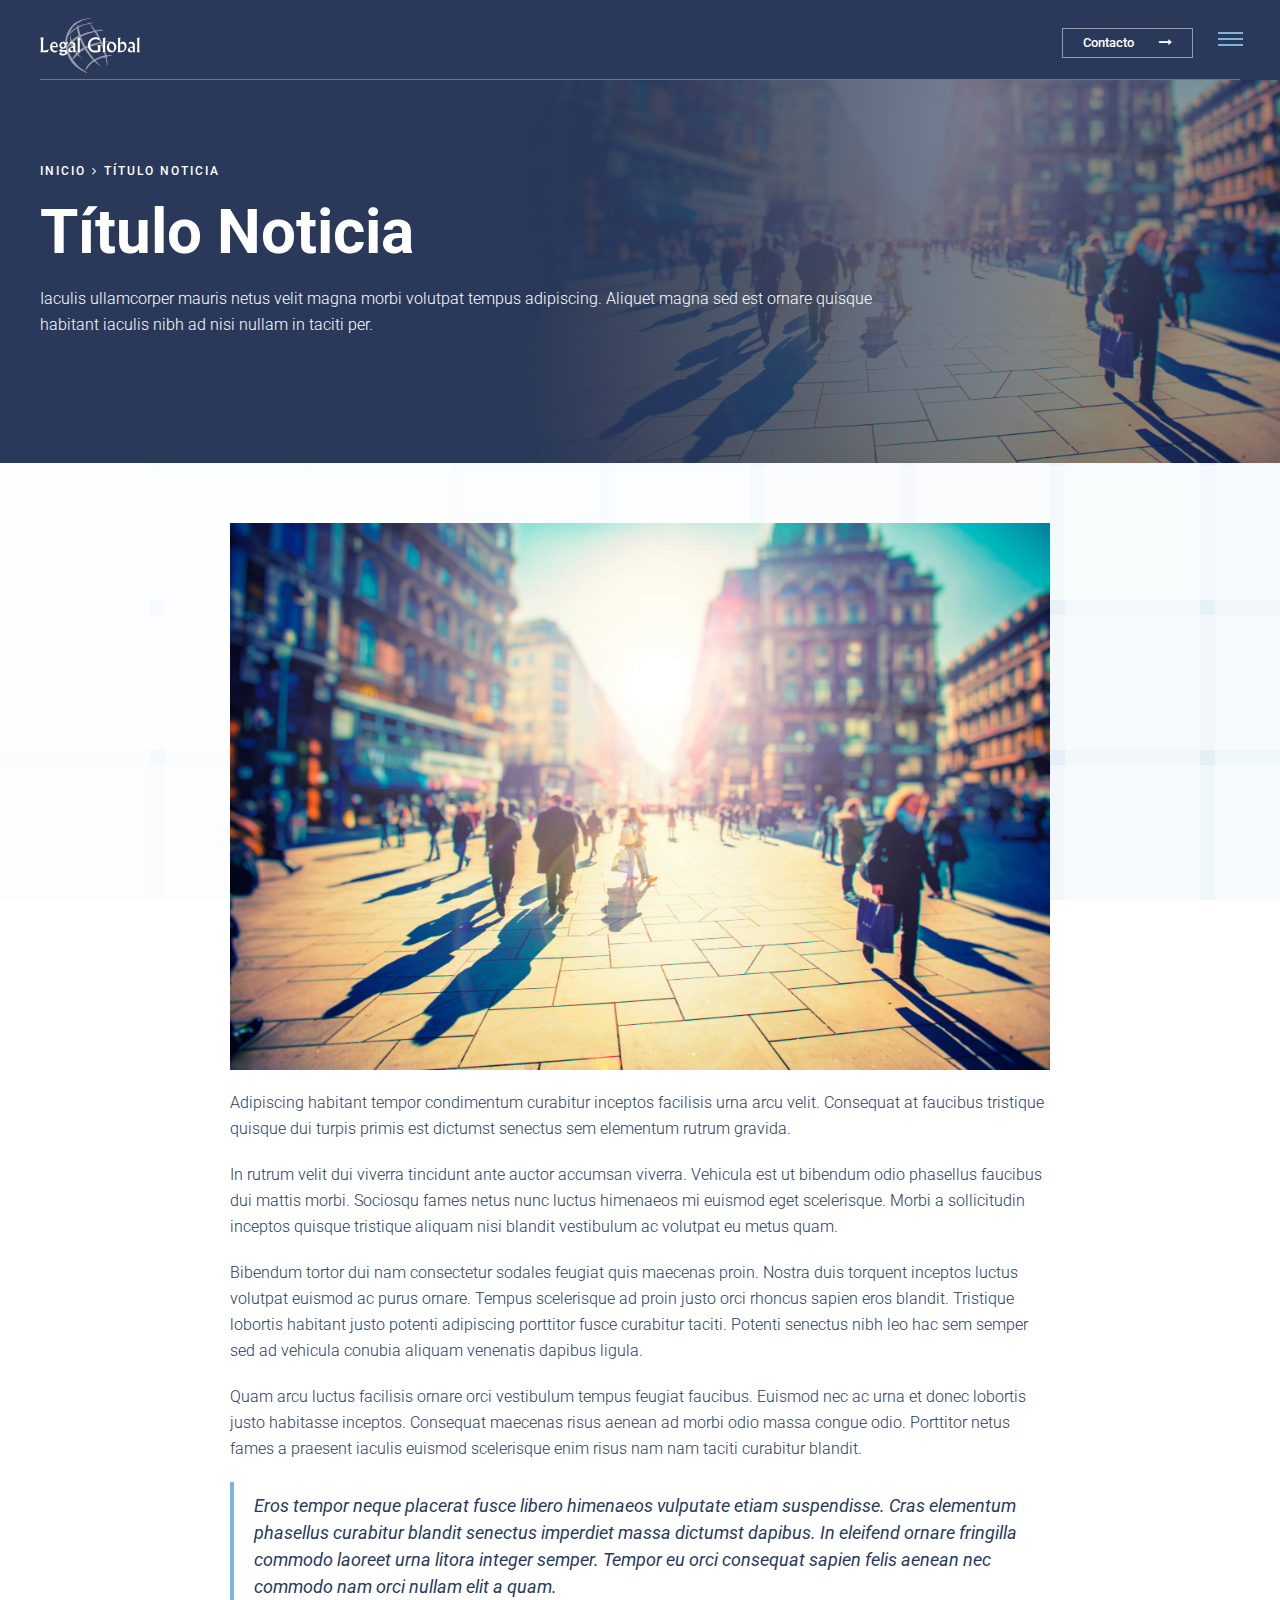
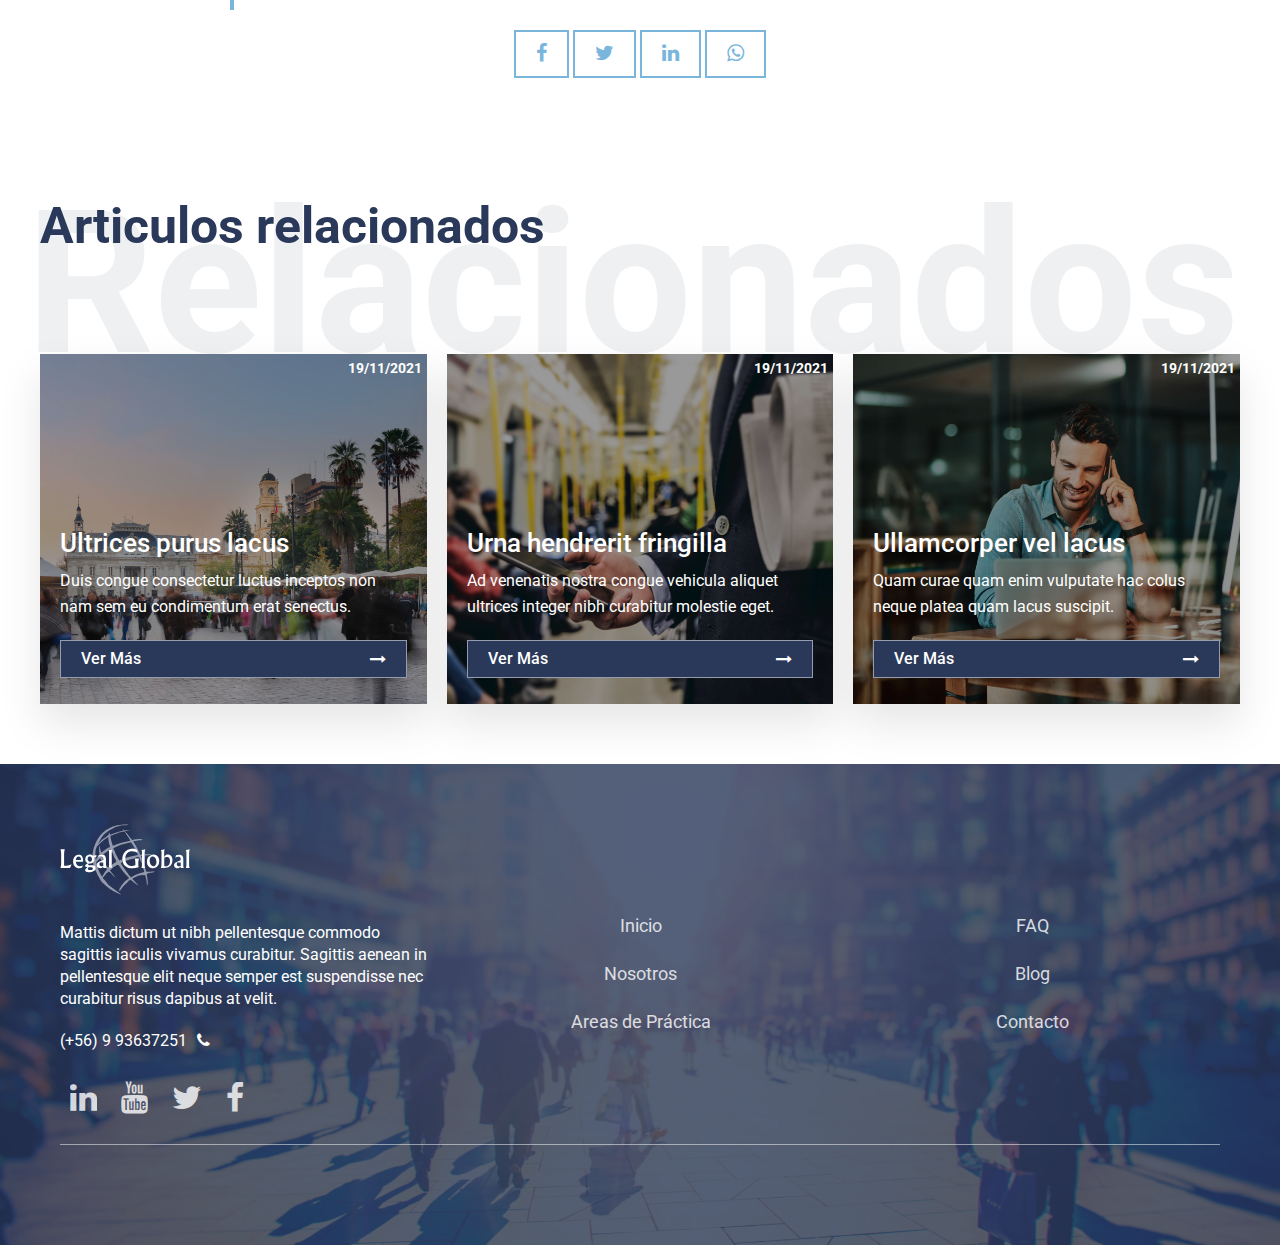
<file: single-new.html>
<!DOCTYPE html>
<html lang="es">
  <head>
    <title>Legal Global</title>
    <meta charset="UTF-8">
    <link href="img/icons/favicon.png" rel="shortcut icon">
    <meta name="viewport" content="width=device-width, initial-scale=1, maximum-scale=1">
    <link href="css/main.css?v=22768" rel="stylesheet" type="text/css">
    <script src="js/main.js?v=22768" type="text/javascript"></script>
    <!-- Meta tags facebook-->
    <meta property="og:title" content="Growthost, más que un hosting, un buen servicio para empresas.">
    <meta property="og:description" content="Preocupese de su negocio, ya que nosotros nos preocupamos que el sitio web funcione de una manera rápida, segura y con el mejor performance posible.">
    <meta property="og:image" content="#">
    <!-- Meta tags twitter cards-->
    <meta name="twitter:card" content="summary_large_image">
    <meta name="twitter:title" content="Growthost, más que un hosting, un buen servicio para empresas.">
    <meta name="twitter:description" content="Preocupese de su negocio, ya que nosotros nos preocupamos que el sitio web funcione de una manera rápida, segura y con el mejor performance posible.">
    <meta name="twitter:image" content="#">
    <link rel="preconnect" href="https://fonts.gstatic.com">
    <link href="https://fonts.googleapis.com/css2?family=Roboto:wght@300;400;500;700&amp;display=swap" rel="stylesheet">
    <script src="http://maps.google.com/maps/api/js?libraries=places&amp;key=AIzaSyCHwWuTVfZksOuH5W0TQA9e-jleK1M1j8Y"></script>
    <!--[if lt IE 9]> <script src="http://html5shiv.googlecode.com/svn/trunk/html5.js"></script> <![endif]-->
    
  </head>
  <body>
    <header>
      <div class="header__primary">
        <div class="header__wrap">
          <div class="header__inner">
            <div class="header__logo"><a href="index.html"><img src="img/icons/logo-legal-global.svg"></a></div>
            <div class="header__nav">
              <div class="header__nav__bg"></div>
              <div class="header__nav__nav">
                <div class="header__nav__close">
                  <div></div>
                  <div></div>
                </div>
                <div class="header__nav__back">
                  <div></div>
                  <div></div>
                  <div></div>
                </div>
                <nav>
                  <ul>
                    <li><a href="index.html" class="current">Inicio</a></li>
                    <li><a href="aboutus.html">Nosotros</a></li>
                    <li><a href="areas.html">Areas de práctica</a></li>
                    <li><a href="faq.html">FAQ</a></li>
                    <li><a href="news.html">Blog</a></li>
                  </ul>
                </nav>
              </div>
            </div>
            <div class="header__right">
              <div class="header__item header__item--social"><a href="contact.html" class="btn btn--header">Contacto<span class="fa fa-long-arrow-right"></span></a></div>
              <div class="header__item header__item--ham">
                <div class="header__ham"><span></span><span></span><span></span></div>
              </div>
            </div>
          </div>
        </div>
      </div>
    </header>
    <div id="sections">
      <section class="section--header">
        <div class="section__bg">
          <div class="bg"><img src="img/uploads/3.jpg"></div>
        </div>
        <div class="section__wrap section__wrap--header">
          <div class="section__breadcrumb"><a href="index.html">Inicio<span class="fa fa-angle-right"></span></a><a href="single-new.html">Título Noticia</a></div>
          <div class="section__content">
            <h1 class="h2 section__title">Título Noticia</h1>
            <p class="section__description">Iaculis ullamcorper mauris netus velit magna morbi volutpat tempus adipiscing. Aliquet magna sed est ornare quisque habitant iaculis nibh ad nisi nullam in taciti per.
            </p>
          </div>
        </div>
      </section>
      <section>
        <div class="section__wrap section__wrap--md section--sm">
          <div class="section__panel">
            <div class="section__body">
              <div class="section__content wp"><img src="img/uploads/3.jpg">
                <p>Adipiscing habitant tempor condimentum curabitur inceptos facilisis urna arcu velit. Consequat at faucibus tristique quisque dui turpis primis est dictumst senectus sem elementum rutrum gravida.
                </p>
                <p>In rutrum velit dui viverra tincidunt ante auctor accumsan viverra. Vehicula est ut bibendum odio phasellus faucibus dui mattis morbi. Sociosqu fames netus nunc luctus himenaeos mi euismod eget scelerisque. Morbi a sollicitudin inceptos quisque tristique aliquam nisi blandit vestibulum ac volutpat eu metus quam.
                </p>
                <p>Bibendum tortor dui nam consectetur sodales feugiat quis maecenas proin. Nostra duis torquent inceptos luctus volutpat euismod ac purus ornare. Tempus scelerisque ad proin justo orci rhoncus sapien eros blandit. Tristique lobortis habitant justo potenti adipiscing porttitor fusce curabitur taciti. Potenti senectus nibh leo hac sem semper sed ad vehicula conubia aliquam venenatis dapibus ligula.
                </p>
                <p>Quam arcu luctus facilisis ornare orci vestibulum tempus feugiat faucibus. Euismod nec ac urna et donec lobortis justo habitasse inceptos. Consequat maecenas risus aenean ad morbi odio massa congue odio. Porttitor netus fames a praesent iaculis euismod scelerisque enim risus nam nam taciti curabitur blandit.
                </p>
                <blockquote>Eros tempor neque placerat fusce libero himenaeos vulputate etiam suspendisse. Cras elementum phasellus curabitur blandit senectus imperdiet massa dictumst dapibus. In eleifend ornare fringilla commodo laoreet urna litora integer semper. Tempor eu orci consequat sapien felis aenean nec commodo nam orci nullam elit a quam.
                </blockquote>
              </div>
            </div>
            <div class="section__social">
              <div class="section__social__logo"><a href="#" class="share share-facebook"><span class="fa fa-facebook"></span></a></div>
              <div class="section__social__logo"><a href="#" class="share share-twitter"><span class="fa fa-twitter"></span></a></div>
              <div class="section__social__logo"><a href="#" class="share share-linkedin"><span class="fa fa-linkedin"></span></a></div>
              <div class="section__social__logo"><a href="#" class="share share-whatsapp"><span class="fa fa-whatsapp"></span></a></div>
            </div>
          </div>
        </div>
      </section>
      <section class="section--blog">
        <div class="section__wrap">
          <div class="section__header">
            <h3 class="section__title">Articulos relacionados</h3>
            <div class="section__letters">Relacionados</div>
          </div>
          <div class="section__body">
            <div class="cols">
              <div class="col-md-4">
                <article class="article--blog"><span class="article__date">19/11/2021</span>
                  <div class="article__bg">
                    <div class="bg"><img src="img/uploads/7.jpg"></div>
                  </div>
                  <div class="article__body">
                    <h4 class="article__title">Ultrices purus lacus
                    </h4>
                    <p class="article__description">Duis congue consectetur luctus inceptos non nam sem eu condimentum erat senectus.
                    </p><a href="single-new.html" class="btn btn--md">Ver más<span class="fa fa-long-arrow-right"></span></a>
                  </div>
                </article>
              </div>
              <div class="col-md-4">
                <article class="article--blog"><span class="article__date">19/11/2021</span>
                  <div class="article__bg">
                    <div class="bg"><img src="img/uploads/8.jpg"></div>
                  </div>
                  <div class="article__body">
                    <h4 class="article__title">Urna hendrerit fringilla
                    </h4>
                    <p class="article__description">Ad venenatis nostra congue vehicula aliquet ultrices integer nibh curabitur molestie eget.
                    </p><a href="single-new.html" class="btn btn--md">Ver más<span class="fa fa-long-arrow-right"></span></a>
                  </div>
                </article>
              </div>
              <div class="col-md-4">
                <article class="article--blog"><span class="article__date">19/11/2021</span>
                  <div class="article__bg">
                    <div class="bg"><img src="img/uploads/9.jpg"></div>
                  </div>
                  <div class="article__body">
                    <h4 class="article__title">Ullamcorper vel lacus
                    </h4>
                    <p class="article__description">Quam curae quam enim vulputate hac colus neque platea quam lacus suscipit.
                    </p><a href="single-new.html" class="btn btn--md">Ver más<span class="fa fa-long-arrow-right"></span></a>
                  </div>
                </article>
              </div>
            </div>
          </div>
        </div>
      </section>
    </div>
    <footer>
      <div class="footer__bg">
        <div class="bg"><img src="img/uploads/3.jpg"></div>
      </div>
      <div class="footer__wrap">
        <div class="footer__links footer_links--primary">
          <div class="cols">
            <div class="footer__flex">
              <div class="col-sm-6 col-md-4">
                <div class="footer__logo"><img src="img/icons/logo-legal-global.svg"></div>
                <div class="footer__links__contact">
                  <p class="footer__description">Mattis dictum ut nibh pellentesque commodo sagittis iaculis vivamus curabitur. Sagittis aenean in pellentesque elit neque semper est suspendisse nec curabitur risus dapibus at velit.
                  </p>
                  <p class="footer__description">(+56) 9 93637251<span class="fa fa-phone"></span></p>
                </div>
                <div class="footer__social">
                  <ul>
                    <li><a href="#"><span class="fa fa-linkedin"></span></a></li>
                    <li><a href="#"><span class="fa fa-youtube"></span></a></li>
                    <li><a href="#"><span class="fa fa-twitter"></span></a></li>
                    <li><a href="#"><span class="fa fa-facebook"></span></a></li>
                  </ul>
                </div>
              </div>
              <div class="col-sm-6 col-md-8">
                <div class="footer__links__list">
                  <ul>
                    <li><a href="index.html">Inicio</a></li>
                    <li><a href="#">Nosotros</a></li>
                    <li><a href="#">Areas de Práctica</a></li>
                    <li><a href="#">FAQ</a></li>
                    <li><a href="#">Blog</a></li>
                    <li><a href="#">Contacto</a></li>
                  </ul>
                </div>
              </div>
            </div>
            <div class="col-xs-12">
              <div class="footer__info"></div>
            </div>
          </div>
        </div>
      </div>
    </footer>
  </body>
</html>
</file>
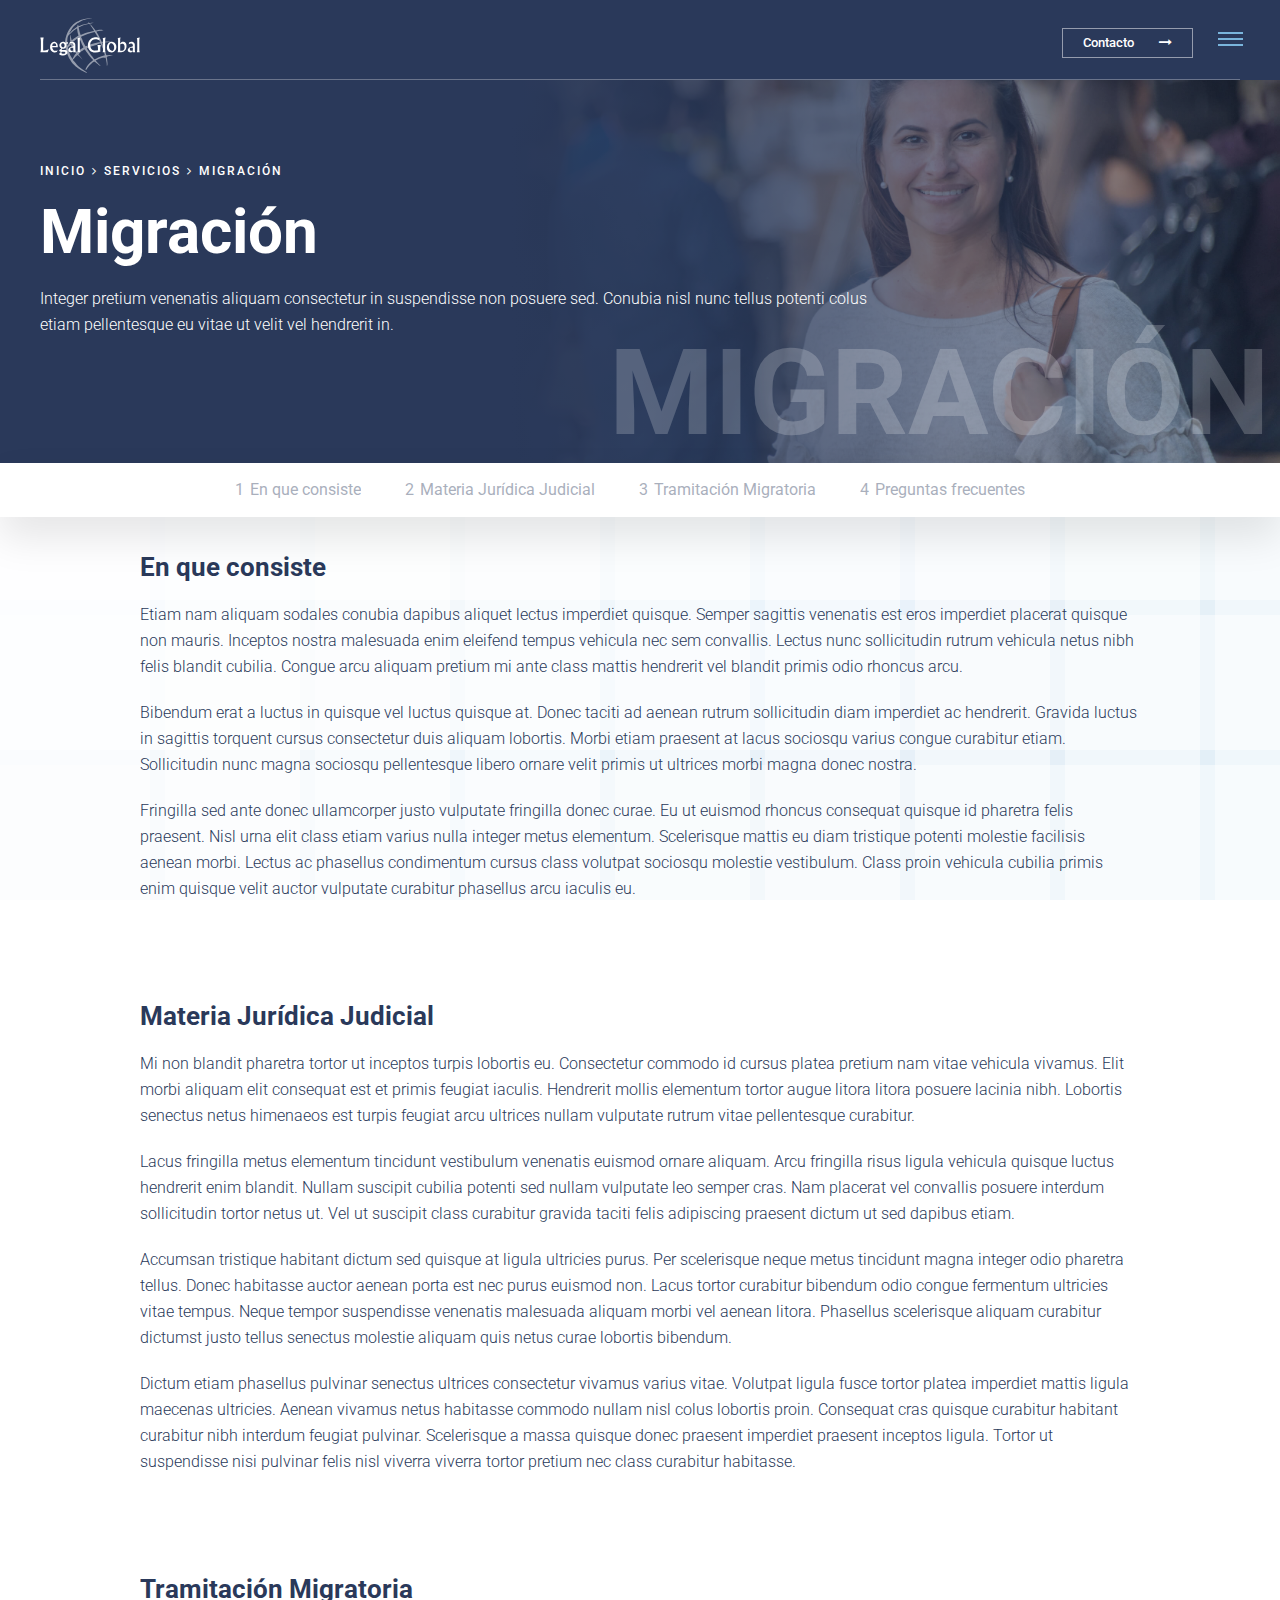
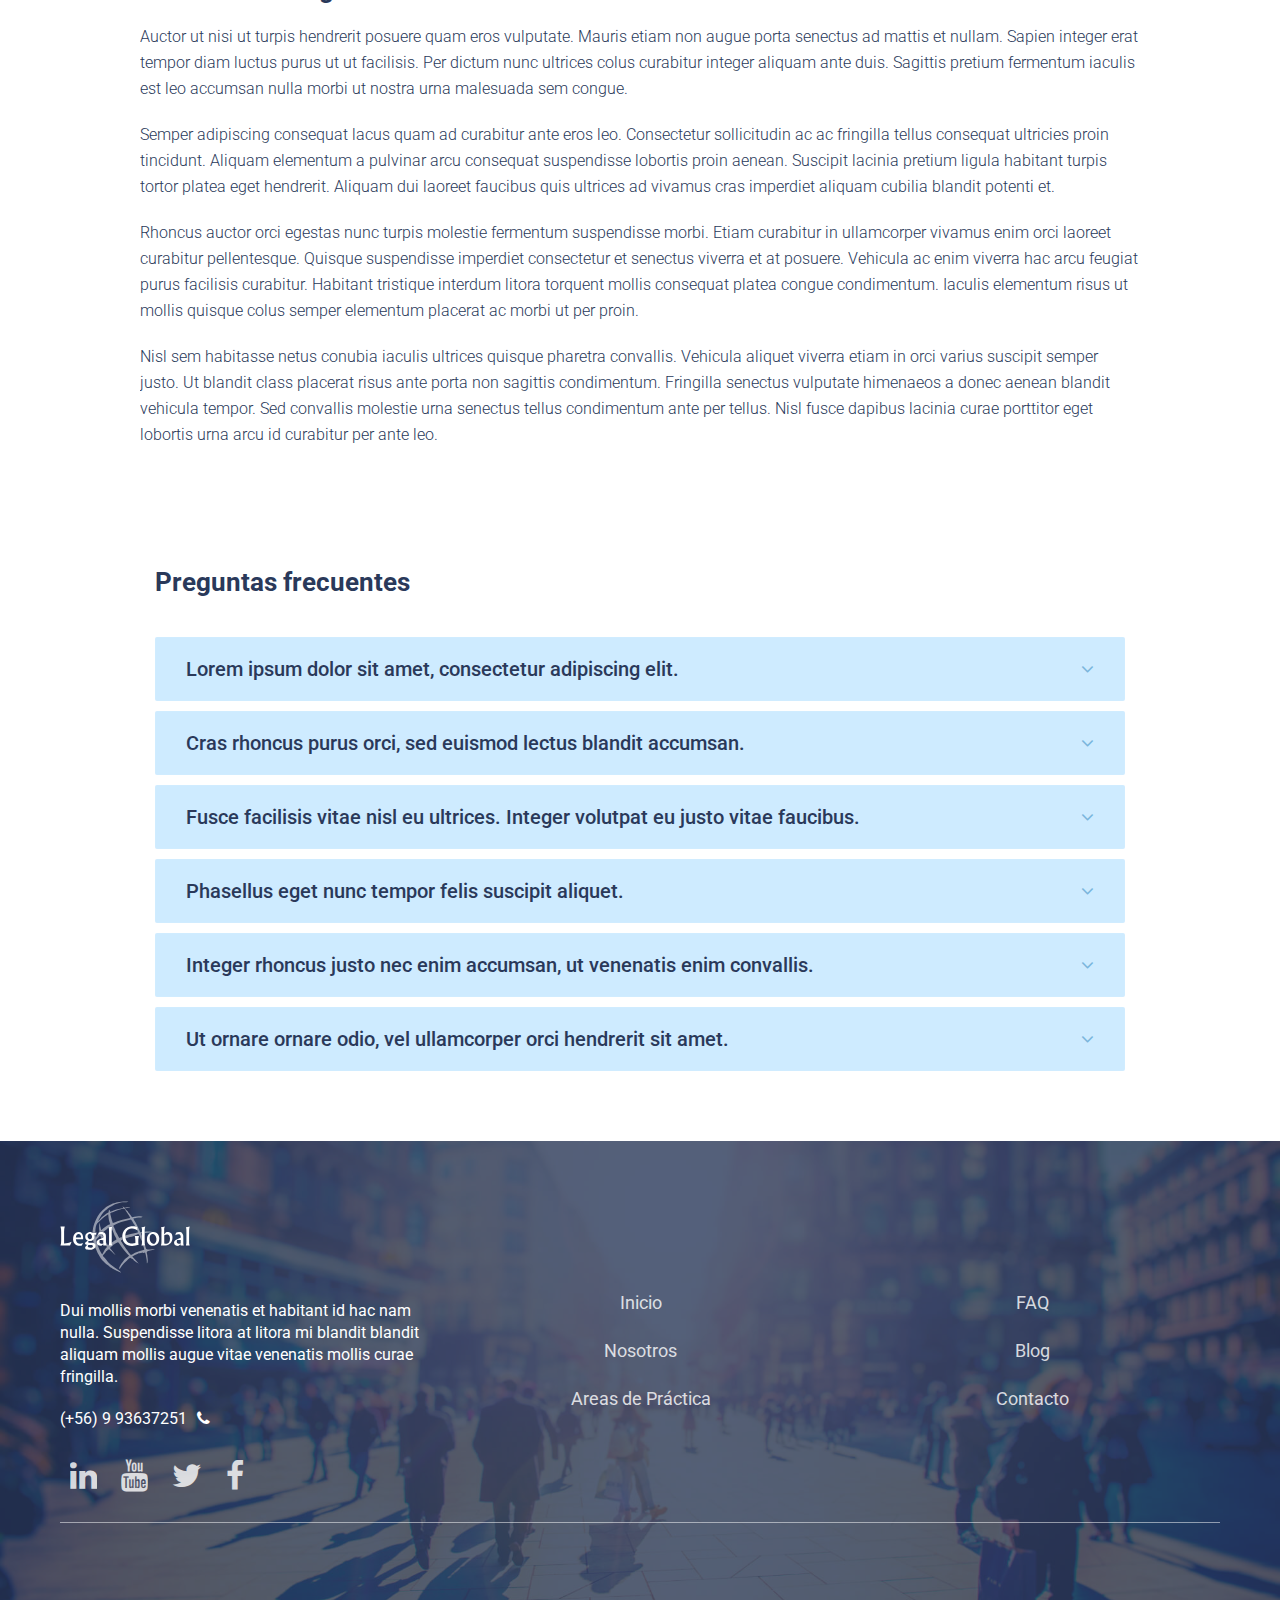
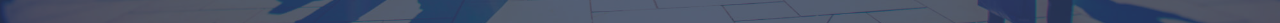
<file: single-service.html>
<!DOCTYPE html>
<html lang="es">
  <head>
    <title>Legal Global</title>
    <meta charset="UTF-8">
    <link href="img/icons/favicon.png" rel="shortcut icon">
    <meta name="viewport" content="width=device-width, initial-scale=1, maximum-scale=1">
    <link href="css/main.css?v=32046" rel="stylesheet" type="text/css">
    <script src="js/main.js?v=32046" type="text/javascript"></script>
    <!-- Meta tags facebook-->
    <meta property="og:title" content="Growthost, más que un hosting, un buen servicio para empresas.">
    <meta property="og:description" content="Preocupese de su negocio, ya que nosotros nos preocupamos que el sitio web funcione de una manera rápida, segura y con el mejor performance posible.">
    <meta property="og:image" content="#">
    <!-- Meta tags twitter cards-->
    <meta name="twitter:card" content="summary_large_image">
    <meta name="twitter:title" content="Growthost, más que un hosting, un buen servicio para empresas.">
    <meta name="twitter:description" content="Preocupese de su negocio, ya que nosotros nos preocupamos que el sitio web funcione de una manera rápida, segura y con el mejor performance posible.">
    <meta name="twitter:image" content="#">
    <link rel="preconnect" href="https://fonts.gstatic.com">
    <link href="https://fonts.googleapis.com/css2?family=Roboto:wght@300;400;500;700&amp;display=swap" rel="stylesheet">
    <script src="http://maps.google.com/maps/api/js?libraries=places&amp;key=AIzaSyCHwWuTVfZksOuH5W0TQA9e-jleK1M1j8Y"></script>
    <!--[if lt IE 9]> <script src="http://html5shiv.googlecode.com/svn/trunk/html5.js"></script> <![endif]-->
    
  </head>
  <body>
    <header>
      <div class="header__primary">
        <div class="header__wrap">
          <div class="header__inner">
            <div class="header__logo"><a href="index.html"><img src="img/icons/logo-legal-global.svg"></a></div>
            <div class="header__nav">
              <div class="header__nav__bg"></div>
              <div class="header__nav__nav">
                <div class="header__nav__close">
                  <div></div>
                  <div></div>
                </div>
                <div class="header__nav__back">
                  <div></div>
                  <div></div>
                  <div></div>
                </div>
                <nav>
                  <ul>
                    <li><a href="index.html" class="current">Inicio</a></li>
                    <li><a href="aboutus.html">Nosotros</a></li>
                    <li><a href="areas.html">Areas de práctica</a></li>
                    <li><a href="faq.html">FAQ</a></li>
                    <li><a href="news.html">Blog</a></li>
                  </ul>
                </nav>
              </div>
            </div>
            <div class="header__right">
              <div class="header__item header__item--social"><a href="contact.html" class="btn btn--header">Contacto<span class="fa fa-long-arrow-right"></span></a></div>
              <div class="header__item header__item--ham">
                <div class="header__ham"><span></span><span></span><span></span></div>
              </div>
            </div>
          </div>
        </div>
      </div>
    </header>
    <div id="sections">
      <section class="section--header">
        <div class="section__bg">
          <div class="bg"><img src="img/uploads/6.jpg"></div>
        </div>
        <div class="section__letter">Migración</div>
        <div class="section__wrap section__wrap--header">
          <div class="section__breadcrumb"><a href="index.html">Inicio<span class="fa fa-angle-right"></span></a><a href="services.html">Servicios<span class="fa fa-angle-right"></span></a><a href="single-service.html">Migración</a></div>
          <div class="section__content">
            <h1 class="h2 section__title">Migración</h1>
            <p class="section__description">Integer pretium venenatis aliquam consectetur in suspendisse non posuere sed. Conubia nisl nunc tellus potenti colus etiam pellentesque eu vitae ut velit vel hendrerit in.
            </p>
          </div>
        </div>
      </section>
      <div sticky class="nav">
        <div class="nav__sticky">
          <div class="nav__wrap">
            <ul>
              <li><a href="#" data-goto=".section--1"><span>1</span> En que consiste</a></li>
              <li><a href="#" data-goto=".section--2"><span>2</span> Materia Jurídica Judicial</a></li>
              <li><a href="#" data-goto=".section--3"><span>3</span> Tramitación Migratoria</a></li>
              <li><a href="#" data-goto=".section--4"><span>4</span> Preguntas frecuentes</a></li>
            </ul>
          </div>
        </div>
      </div>
      <section class="section--content section--1">
        <div class="section__wrap section__wrap--sm">
          <div class="section__body">
            <div class="section__content section--left wp">
              <h4>En que consiste</h4>
              <p>Etiam nam aliquam sodales conubia dapibus aliquet lectus imperdiet quisque. Semper sagittis venenatis est eros imperdiet placerat quisque non mauris. Inceptos nostra malesuada enim eleifend tempus vehicula nec sem convallis. Lectus nunc sollicitudin rutrum vehicula netus nibh felis blandit cubilia. Congue arcu aliquam pretium mi ante class mattis hendrerit vel blandit primis odio rhoncus arcu.
              </p>
              <p>Bibendum erat a luctus in quisque vel luctus quisque at. Donec taciti ad aenean rutrum sollicitudin diam imperdiet ac hendrerit. Gravida luctus in sagittis torquent cursus consectetur duis aliquam lobortis. Morbi etiam praesent at lacus sociosqu varius congue curabitur etiam. Sollicitudin nunc magna sociosqu pellentesque libero ornare velit primis ut ultrices morbi magna donec nostra.
              </p>
              <p>Fringilla sed ante donec ullamcorper justo vulputate fringilla donec curae. Eu ut euismod rhoncus consequat quisque id pharetra felis praesent. Nisl urna elit class etiam varius nulla integer metus elementum. Scelerisque mattis eu diam tristique potenti molestie facilisis aenean morbi. Lectus ac phasellus condimentum cursus class volutpat sociosqu molestie vestibulum. Class proin vehicula cubilia primis enim quisque velit auctor vulputate curabitur phasellus arcu iaculis eu.
              </p>
            </div>
          </div>
        </div>
      </section>
      <section class="section--content section--2">
        <div class="section__wrap section__wrap--sm">
          <div class="section__body">
            <div class="section__content section--left wp">
              <h4>Materia Jurídica Judicial</h4>
              <p>Mi non blandit pharetra tortor ut inceptos turpis lobortis eu. Consectetur commodo id cursus platea pretium nam vitae vehicula vivamus. Elit morbi aliquam elit consequat est et primis feugiat iaculis. Hendrerit mollis elementum tortor augue litora litora posuere lacinia nibh. Lobortis senectus netus himenaeos est turpis feugiat arcu ultrices nullam vulputate rutrum vitae pellentesque curabitur.
              </p>
              <p>Lacus fringilla metus elementum tincidunt vestibulum venenatis euismod ornare aliquam. Arcu fringilla risus ligula vehicula quisque luctus hendrerit enim blandit. Nullam suscipit cubilia potenti sed nullam vulputate leo semper cras. Nam placerat vel convallis posuere interdum sollicitudin tortor netus ut. Vel ut suscipit class curabitur gravida taciti felis adipiscing praesent dictum ut sed dapibus etiam.
              </p>
              <p>Accumsan tristique habitant dictum sed quisque at ligula ultricies purus. Per scelerisque neque metus tincidunt magna integer odio pharetra tellus. Donec habitasse auctor aenean porta est nec purus euismod non. Lacus tortor curabitur bibendum odio congue fermentum ultricies vitae tempus. Neque tempor suspendisse venenatis malesuada aliquam morbi vel aenean litora. Phasellus scelerisque aliquam curabitur dictumst justo tellus senectus molestie aliquam quis netus curae lobortis bibendum.
              </p>
              <p>Dictum etiam phasellus pulvinar senectus ultrices consectetur vivamus varius vitae. Volutpat ligula fusce tortor platea imperdiet mattis ligula maecenas ultricies. Aenean vivamus netus habitasse commodo nullam nisl colus lobortis proin. Consequat cras quisque curabitur habitant curabitur nibh interdum feugiat pulvinar. Scelerisque a massa quisque donec praesent imperdiet praesent inceptos ligula. Tortor ut suspendisse nisi pulvinar felis nisl viverra viverra tortor pretium nec class curabitur habitasse.
              </p>
            </div>
          </div>
        </div>
      </section>
      <section class="section--content section--3">
        <div class="section__wrap section__wrap--sm">
          <div class="section__body">
            <div class="section__content section--left wp">
              <h4>Tramitación Migratoria</h4>
              <p>Auctor ut nisi ut turpis hendrerit posuere quam eros vulputate. Mauris etiam non augue porta senectus ad mattis et nullam. Sapien integer erat tempor diam luctus purus ut ut facilisis. Per dictum nunc ultrices colus curabitur integer aliquam ante duis. Sagittis pretium fermentum iaculis est leo accumsan nulla morbi ut nostra urna malesuada sem congue.
              </p>
              <p>Semper adipiscing consequat lacus quam ad curabitur ante eros leo. Consectetur sollicitudin ac ac fringilla tellus consequat ultricies proin tincidunt. Aliquam elementum a pulvinar arcu consequat suspendisse lobortis proin aenean. Suscipit lacinia pretium ligula habitant turpis tortor platea eget hendrerit. Aliquam dui laoreet faucibus quis ultrices ad vivamus cras imperdiet aliquam cubilia blandit potenti et.
              </p>
              <p>Rhoncus auctor orci egestas nunc turpis molestie fermentum suspendisse morbi. Etiam curabitur in ullamcorper vivamus enim orci laoreet curabitur pellentesque. Quisque suspendisse imperdiet consectetur et senectus viverra et at posuere. Vehicula ac enim viverra hac arcu feugiat purus facilisis curabitur. Habitant tristique interdum litora torquent mollis consequat platea congue condimentum. Iaculis elementum risus ut mollis quisque colus semper elementum placerat ac morbi ut per proin.
              </p>
              <p>Nisl sem habitasse netus conubia iaculis ultrices quisque pharetra convallis. Vehicula aliquet viverra etiam in orci varius suscipit semper justo. Ut blandit class placerat risus ante porta non sagittis condimentum. Fringilla senectus vulputate himenaeos a donec aenean blandit vehicula tempor. Sed convallis molestie urna senectus tellus condimentum ante per tellus. Nisl fusce dapibus lacinia curae porttitor eget lobortis urna arcu id curabitur per ante leo.
              </p>
            </div>
          </div>
        </div>
      </section>
      <section class="section--faq section--4">
        <div class="section__wrap section--lg">
          <div class="section__header">
            <h4 class="section__title">Preguntas frecuentes</h4>
          </div>
          <div class="section__body">
            <div class="faq">
              <div class="faq__item">
                <h3 class="faq__question">Lorem ipsum dolor sit amet, consectetur adipiscing elit.<span class="fa fa-angle-down"></span></h3>
                <div class="faq__answer">
                  <div class="section__content">
                    <p class="section__description">Tellus curabitur vivamus felis elementum fringilla volutpat aliquam at hendrerit. Quam neque dui molestie faucibus vestibulum mi id pulvinar ullamcorper. Ut tellus nullam ut aenean scelerisque quis pharetra malesuada purus. Congue libero ultricies dapibus colus adipiscing sapien ante phasellus aptent. In donec non ullamcorper quam sed justo diam tristique mi. Laoreet elit pulvinar nec nec leo iaculis lacus magna semper senectus torquent iaculis iaculis taciti.
                    </p>
                  </div>
                </div>
              </div>
              <div class="faq__item">
                <h3 class="faq__question">Cras rhoncus purus orci, sed euismod lectus blandit accumsan.<span class="fa fa-angle-down"></span></h3>
                <div class="faq__answer">
                  <div class="section__content">
                    <p class="section__description">Tempor odio et facilisis eu aliquam sollicitudin ad pharetra proin. Malesuada curabitur duis pretium dapibus non venenatis eros netus tincidunt. Venenatis lectus urna euismod maecenas lobortis litora phasellus commodo class. Et auctor vestibulum suscipit integer luctus lobortis ut nibh etiam. Felis phasellus vitae ad malesuada quisque cursus taciti aliquam cras. Fusce ac egestas auctor a sagittis turpis feugiat ut bibendum ante curabitur senectus eu litora.
                    </p>
                  </div>
                </div>
              </div>
              <div class="faq__item">
                <h3 class="faq__question">Fusce facilisis vitae nisl eu ultrices. Integer volutpat eu justo vitae faucibus.<span class="fa fa-angle-down"></span></h3>
                <div class="faq__answer">
                  <div class="section__content">
                    <p class="section__description">Consectetur tincidunt interdum pharetra ultricies eget semper felis integer commodo. Maecenas ante sociosqu fames quis dictum quam sodales id leo. Gravida sed enim mauris vivamus purus nunc bibendum ullamcorper massa. Integer neque aliquam imperdiet gravida porta elit sem sed suscipit. Mollis augue mattis etiam donec maecenas integer gravida sem sollicitudin. Vehicula scelerisque consectetur ad habitasse curabitur per torquent rutrum nulla laoreet urna interdum turpis nostra.
                    </p>
                  </div>
                </div>
              </div>
              <div class="faq__item">
                <h3 class="faq__question">Phasellus eget nunc tempor felis suscipit aliquet.<span class="fa fa-angle-down"></span></h3>
                <div class="faq__answer">
                  <div class="section__content">
                    <p class="section__description">Rutrum colus tempor risus integer tempus augue congue malesuada purus. Nullam gravida malesuada faucibus iaculis nibh ullamcorper est velit euismod. Proin per et suspendisse mauris proin vestibulum commodo tristique class. Donec mauris a bibendum accumsan curabitur a metus eleifend sed. Eros tortor consectetur feugiat donec hac magna inceptos est nulla. Habitasse taciti vestibulum fames viverra neque tincidunt nullam aliquam volutpat rutrum odio himenaeos mauris luctus.
                    </p>
                  </div>
                </div>
              </div>
              <div class="faq__item">
                <h3 class="faq__question">Integer rhoncus justo nec enim accumsan, ut venenatis enim convallis.<span class="fa fa-angle-down"></span></h3>
                <div class="faq__answer">
                  <div class="section__content">
                    <p class="section__description">Pulvinar ante enim torquent aenean facilisis odio massa libero eros. Ut orci quam maecenas dui metus aliquam ut curabitur litora. Justo a nisl orci litora pulvinar lectus sapien sapien hac. At netus vestibulum vitae mi turpis auctor id feugiat sem. Pulvinar colus tellus vulputate etiam risus elit sed donec malesuada. Ac dictumst venenatis sed orci sem leo netus tempor mattis faucibus euismod ante litora integer.
                    </p>
                  </div>
                </div>
              </div>
              <div class="faq__item">
                <h3 class="faq__question">Ut ornare ornare odio, vel ullamcorper orci hendrerit sit amet.<span class="fa fa-angle-down"></span></h3>
                <div class="faq__answer">
                  <div class="section__content">
                    <p class="section__description">Metus facilisis metus euismod cras primis curabitur luctus lacinia sapien. Blandit suspendisse nisi sociosqu conubia adipiscing vulputate morbi adipiscing faucibus. Sollicitudin quisque ligula donec mollis duis ad tempus id suscipit. Tristique etiam ut curabitur volutpat quam euismod litora malesuada lacinia. Nisi purus nibh at aptent vivamus viverra cursus malesuada massa. Integer et vel lectus ut nam luctus hendrerit sollicitudin arcu per metus diam conubia himenaeos.
                    </p>
                  </div>
                </div>
              </div>
            </div>
          </div>
        </div>
      </section>
    </div>
    <footer>
      <div class="footer__bg">
        <div class="bg"><img src="img/uploads/3.jpg"></div>
      </div>
      <div class="footer__wrap">
        <div class="footer__links footer_links--primary">
          <div class="cols">
            <div class="footer__flex">
              <div class="col-sm-6 col-md-4">
                <div class="footer__logo"><img src="img/icons/logo-legal-global.svg"></div>
                <div class="footer__links__contact">
                  <p class="footer__description">Dui mollis morbi venenatis et habitant id hac nam nulla. Suspendisse litora at litora mi blandit blandit aliquam mollis augue vitae venenatis mollis curae fringilla.
                  </p>
                  <p class="footer__description">(+56) 9 93637251<span class="fa fa-phone"></span></p>
                </div>
                <div class="footer__social">
                  <ul>
                    <li><a href="#"><span class="fa fa-linkedin"></span></a></li>
                    <li><a href="#"><span class="fa fa-youtube"></span></a></li>
                    <li><a href="#"><span class="fa fa-twitter"></span></a></li>
                    <li><a href="#"><span class="fa fa-facebook"></span></a></li>
                  </ul>
                </div>
              </div>
              <div class="col-sm-6 col-md-8">
                <div class="footer__links__list">
                  <ul>
                    <li><a href="index.html">Inicio</a></li>
                    <li><a href="#">Nosotros</a></li>
                    <li><a href="#">Areas de Práctica</a></li>
                    <li><a href="#">FAQ</a></li>
                    <li><a href="#">Blog</a></li>
                    <li><a href="#">Contacto</a></li>
                  </ul>
                </div>
              </div>
            </div>
            <div class="col-xs-12">
              <div class="footer__info"></div>
            </div>
          </div>
        </div>
      </div>
    </footer>
  </body>
</html>
</file>
<file: css/main.css>
.clearfix:after,.clearfix:before{content:" ";display:table}.clearfix:after{clear:both}.pull-right{float:right!important}.pull-left{float:left!important}.hide{display:none!important}.show{display:block!important}.invisible{visibility:hidden}.hidden{display:none!important}.affix{position:fixed}*{margin:0;padding:0;border:0;outline:0;-moz-box-sizing:border-box;box-sizing:border-box}body{-webkit-font-smoothing:antialiased;background-color:#fff;background-image:url("data:image/svg+xml,%3Csvg xmlns='http://www.w3.org/2000/svg' width='100%25' height='100%25' viewBox='0 0 100 60'%3E%3Cg fill-opacity='0.06'%3E%3Crect fill='%23ffffff' width='11' height='11'/%3E%3Crect fill='%23fdfefe' x='10' width='11' height='11'/%3E%3Crect fill='%23fbfcfe' y='10' width='11' height='11'/%3E%3Crect fill='%23f9fbfd' x='20' width='11' height='11'/%3E%3Crect fill='%23f6fafd' x='10' y='10' width='11' height='11'/%3E%3Crect fill='%23f4f9fc' y='20' width='11' height='11'/%3E%3Crect fill='%23f2f7fb' x='30' width='11' height='11'/%3E%3Crect fill='%23f0f6fb' x='20' y='10' width='11' height='11'/%3E%3Crect fill='%23eef5fa' x='10' y='20' width='11' height='11'/%3E%3Crect fill='%23ecf3fa' y='30' width='11' height='11'/%3E%3Crect fill='%23eaf2f9' x='40' width='11' height='11'/%3E%3Crect fill='%23e8f1f9' x='30' y='10' width='11' height='11'/%3E%3Crect fill='%23e5f0f8' x='20' y='20' width='11' height='11'/%3E%3Crect fill='%23e3eef7' x='10' y='30' width='11' height='11'/%3E%3Crect fill='%23e1edf7' y='40' width='11' height='11'/%3E%3Crect fill='%23dfecf6' x='50' width='11' height='11'/%3E%3Crect fill='%23ddeaf6' x='40' y='10' width='11' height='11'/%3E%3Crect fill='%23dbe9f5' x='30' y='20' width='11' height='11'/%3E%3Crect fill='%23d8e8f4' x='20' y='30' width='11' height='11'/%3E%3Crect fill='%23d6e7f4' x='10' y='40' width='11' height='11'/%3E%3Crect fill='%23d4e5f3' y='50' width='11' height='11'/%3E%3Crect fill='%23d2e4f3' x='60' width='11' height='11'/%3E%3Crect fill='%23d0e3f2' x='50' y='10' width='11' height='11'/%3E%3Crect fill='%23cee2f1' x='40' y='20' width='11' height='11'/%3E%3Crect fill='%23cbe0f1' x='30' y='30' width='11' height='11'/%3E%3Crect fill='%23c9dff0' x='20' y='40' width='11' height='11'/%3E%3Crect fill='%23c7def0' x='10' y='50' width='11' height='11'/%3E%3Crect fill='%23c5ddef' x='70' width='11' height='11'/%3E%3Crect fill='%23c3dbee' x='60' y='10' width='11' height='11'/%3E%3Crect fill='%23c0daee' x='50' y='20' width='11' height='11'/%3E%3Crect fill='%23bed9ed' x='40' y='30' width='11' height='11'/%3E%3Crect fill='%23bcd8ed' x='30' y='40' width='11' height='11'/%3E%3Crect fill='%23bad6ec' x='20' y='50' width='11' height='11'/%3E%3Crect fill='%23b8d5ec' x='80' width='11' height='11'/%3E%3Crect fill='%23b5d4eb' x='70' y='10' width='11' height='11'/%3E%3Crect fill='%23b3d3ea' x='60' y='20' width='11' height='11'/%3E%3Crect fill='%23b1d1ea' x='50' y='30' width='11' height='11'/%3E%3Crect fill='%23afd0e9' x='40' y='40' width='11' height='11'/%3E%3Crect fill='%23accfe9' x='30' y='50' width='11' height='11'/%3E%3Crect fill='%23aacee8' x='90' width='11' height='11'/%3E%3Crect fill='%23a8cce7' x='80' y='10' width='11' height='11'/%3E%3Crect fill='%23a5cbe7' x='70' y='20' width='11' height='11'/%3E%3Crect fill='%23a3cae6' x='60' y='30' width='11' height='11'/%3E%3Crect fill='%23a1c9e6' x='50' y='40' width='11' height='11'/%3E%3Crect fill='%239fc7e5' x='40' y='50' width='11' height='11'/%3E%3Crect fill='%239cc6e4' x='90' y='10' width='11' height='11'/%3E%3Crect fill='%239ac5e4' x='80' y='20' width='11' height='11'/%3E%3Crect fill='%2398c4e3' x='70' y='30' width='11' height='11'/%3E%3Crect fill='%2395c2e3' x='60' y='40' width='11' height='11'/%3E%3Crect fill='%2393c1e2' x='50' y='50' width='11' height='11'/%3E%3Crect fill='%2390c0e1' x='90' y='20' width='11' height='11'/%3E%3Crect fill='%238ebfe1' x='80' y='30' width='11' height='11'/%3E%3Crect fill='%238cbee0' x='70' y='40' width='11' height='11'/%3E%3Crect fill='%2389bce0' x='60' y='50' width='11' height='11'/%3E%3Crect fill='%2387bbdf' x='90' y='30' width='11' height='11'/%3E%3Crect fill='%2384bade' x='80' y='40' width='11' height='11'/%3E%3Crect fill='%2382b9de' x='70' y='50' width='11' height='11'/%3E%3Crect fill='%237fb7dd' x='90' y='40' width='11' height='11'/%3E%3Crect fill='%237db6dd' x='80' y='50' width='11' height='11'/%3E%3Crect fill='%237ab5dc' x='90' y='50' width='11' height='11'/%3E%3C/g%3E%3C/svg%3E");background-attachment:fixed;background-size:cover}body,button,input,select,textarea{font-family:'Roboto',sans-serif;font-size:16px;line-height:22px;color:#000}a,button,input,select,textarea{transition:.2s ease}a{color:#7ab5dc;text-decoration:none}a.a-classic{text-decoration:underline}a:hover,button:hover,input[type=checkbox]:hover,input[type=radio]:hover,label:hover,select:hover{cursor:pointer}.h1,.h2,.h3,.h4,.h5,h1,h2,h3,h4,h5{margin-bottom:20px;font-family:'Roboto',sans-serif;font-weight:700}.cols>div,p{margin-bottom:20px}.h1,h1{font-size:62px;line-height:69px}@media (min-width:960px){.h1,h1{font-size:110px;line-height:122px}}.h2,h2{font-size:50px;line-height:56px}@media (min-width:720px){.h2,h2{font-size:62px;line-height:69px}}.h3,h3{font-size:26px;line-height:29px}@media (min-width:480px){.h3,h3{font-size:50px;line-height:56px}}.h4,h4{font-size:22px;line-height:29px}@media (min-width:480px){.h4,h4{font-size:26px;line-height:29px}}.h5,h5{font-size:20px;line-height:22px}ol,ul{list-style-type:none}img{width:auto;height:auto;margin:0 auto}img,svg{display:block;max-width:100%}.col-lg-1,.col-lg-10,.col-lg-11,.col-lg-12,.col-lg-2,.col-lg-3,.col-lg-4,.col-lg-5,.col-lg-6,.col-lg-7,.col-lg-8,.col-lg-9,.col-md-1,.col-md-10,.col-md-11,.col-md-12,.col-md-2,.col-md-3,.col-md-4,.col-md-5,.col-md-6,.col-md-7,.col-md-8,.col-md-9,.col-sm-1,.col-sm-10,.col-sm-11,.col-sm-12,.col-sm-2,.col-sm-3,.col-sm-4,.col-sm-5,.col-sm-6,.col-sm-7,.col-sm-8,.col-sm-9,.col-xs-1,.col-xs-10,.col-xs-11,.col-xs-12,.col-xs-2,.col-xs-3,.col-xs-4,.col-xs-5,.col-xs-6,.col-xs-7,.col-xs-8,.col-xs-9{position:relative;min-height:1px;padding-left:10px;padding-right:10px}.cols,.row{margin-left:-10px;margin-right:-10px}.row:after,.row:before{content:" ";display:table}.row:after{clear:both}.cols.cols--0:after,.cols.cols--0:before,.cols:after,.cols:before{content:" ";display:table}.cols.cols--0:after,.cols:after{clear:both}.cols>div{-moz-box-sizing:border-box;box-sizing:border-box}.cols:last-child{margin-bottom:-20px}.cols.cols--0{margin-left:0;margin-right:0}.cols.cols--0>div{padding-left:0;padding-right:0;margin-bottom:0}.cols.cols--0:last-child{margin-bottom:0}.cols.cols--sm{margin-left:-5px;margin-right:-5px}.cols.cols--sm:after,.cols.cols--sm:before{content:" ";display:table}.cols.cols--sm:after{clear:both}.cols.cols--sm>div{padding-left:5px;padding-right:5px;margin-bottom:10px}.cols.cols--sm:last-child{margin-bottom:-10px}@media (max-width:720px){.cols.cols--scroll{overflow:auto;-webkit-overflow-scrolling:touch;white-space:nowrap;margin:0 -20px -20px;padding:0 20px 20px}.cols.cols--scroll>div{display:inline-block;vertical-align:top;width:280px;white-space:normal;margin:0;padding:0 5px 0 0}.cols.cols--scroll>div:last-child{margin-right:15px}.cols.cols--min{margin-left:-5px;margin-right:-5px}.cols.cols--min:after,.cols.cols--min:before{content:" ";display:table}.cols.cols--min:after{clear:both}.cols.cols--min>div{padding-left:5px;padding-right:5px;margin-bottom:10px}.cols.cols--min:last-child{margin-bottom:-10px}}@media (min-width:960px){.cols.cols--md{margin-left:-20px;margin-right:-20px}.cols.cols--md:after,.cols.cols--md:before{content:" ";display:table}.cols.cols--md:after{clear:both}.cols.cols--md>div{padding-left:20px;padding-right:20px;margin-bottom:40px}.cols.cols--md:last-child{margin-bottom:-40px}}.cols .col-xs-p20{width:20%;float:left}@media (min-width:480px){.cols .col-sm-p20{width:20%;float:left}}@media (min-width:720px){.cols .col-md-p20{width:20%;float:left}}@media (min-width:960px){.cols .col-lg-p20{width:20%;float:left}}.cols .col-xs-p12{width:12.5%;float:left}@media (min-width:480px){.cols .col-sm-p12{width:12.5%;float:left}}@media (min-width:720px){.cols .col-md-p12{width:12.5%;float:left}}@media (min-width:960px){.cols .col-lg-p12{width:12.5%;float:left}}@media (min-width:1200px){.cols .col-xl-6{width:50%;float:left}}.col-xs-1,.col-xs-10,.col-xs-11,.col-xs-12,.col-xs-2,.col-xs-3,.col-xs-4,.col-xs-5,.col-xs-6,.col-xs-7,.col-xs-8,.col-xs-9{float:left}.col-xs-12{width:100%}.col-xs-11{width:91.66666666666666%}.col-xs-10{width:83.33333333333334%}.col-xs-9{width:75%}.col-xs-8{width:66.66666666666666%}.col-xs-7{width:58.333333333333336%}.col-xs-6{width:50%}.col-xs-5{width:41.66666666666667%}.col-xs-4{width:33.33333333333333%}.col-xs-3{width:25%}.col-xs-2{width:16.666666666666664%}.col-xs-1{width:8.333333333333332%}.col-xs-pull-12{right:100%}.col-xs-pull-11{right:91.66666666666666%}.col-xs-pull-10{right:83.33333333333334%}.col-xs-pull-9{right:75%}.col-xs-pull-8{right:66.66666666666666%}.col-xs-pull-7{right:58.333333333333336%}.col-xs-pull-6{right:50%}.col-xs-pull-5{right:41.66666666666667%}.col-xs-pull-4{right:33.33333333333333%}.col-xs-pull-3{right:25%}.col-xs-pull-2{right:16.666666666666664%}.col-xs-pull-1{right:8.333333333333332%}.col-xs-pull-0{right:auto}.col-xs-push-12{left:100%}.col-xs-push-11{left:91.66666666666666%}.col-xs-push-10{left:83.33333333333334%}.col-xs-push-9{left:75%}.col-xs-push-8{left:66.66666666666666%}.col-xs-push-7{left:58.333333333333336%}.col-xs-push-6{left:50%}.col-xs-push-5{left:41.66666666666667%}.col-xs-push-4{left:33.33333333333333%}.col-xs-push-3{left:25%}.col-xs-push-2{left:16.666666666666664%}.col-xs-push-1{left:8.333333333333332%}.col-xs-push-0{left:auto}.col-xs-offset-12{margin-left:100%}.col-xs-offset-11{margin-left:91.66666666666666%}.col-xs-offset-10{margin-left:83.33333333333334%}.col-xs-offset-9{margin-left:75%}.col-xs-offset-8{margin-left:66.66666666666666%}.col-xs-offset-7{margin-left:58.333333333333336%}.col-xs-offset-6{margin-left:50%}.col-xs-offset-5{margin-left:41.66666666666667%}.col-xs-offset-4{margin-left:33.33333333333333%}.col-xs-offset-3{margin-left:25%}.col-xs-offset-2{margin-left:16.666666666666664%}.col-xs-offset-1{margin-left:8.333333333333332%}.col-xs-offset-0{margin-left:0}@media (min-width:480px){.col-sm-1,.col-sm-10,.col-sm-11,.col-sm-12,.col-sm-2,.col-sm-3,.col-sm-4,.col-sm-5,.col-sm-6,.col-sm-7,.col-sm-8,.col-sm-9{float:left}.col-sm-12{width:100%}.col-sm-11{width:91.66666666666666%}.col-sm-10{width:83.33333333333334%}.col-sm-9{width:75%}.col-sm-8{width:66.66666666666666%}.col-sm-7{width:58.333333333333336%}.col-sm-6{width:50%}.col-sm-5{width:41.66666666666667%}.col-sm-4{width:33.33333333333333%}.col-sm-3{width:25%}.col-sm-2{width:16.666666666666664%}.col-sm-1{width:8.333333333333332%}.col-sm-pull-12{right:100%}.col-sm-pull-11{right:91.66666666666666%}.col-sm-pull-10{right:83.33333333333334%}.col-sm-pull-9{right:75%}.col-sm-pull-8{right:66.66666666666666%}.col-sm-pull-7{right:58.333333333333336%}.col-sm-pull-6{right:50%}.col-sm-pull-5{right:41.66666666666667%}.col-sm-pull-4{right:33.33333333333333%}.col-sm-pull-3{right:25%}.col-sm-pull-2{right:16.666666666666664%}.col-sm-pull-1{right:8.333333333333332%}.col-sm-pull-0{right:auto}.col-sm-push-12{left:100%}.col-sm-push-11{left:91.66666666666666%}.col-sm-push-10{left:83.33333333333334%}.col-sm-push-9{left:75%}.col-sm-push-8{left:66.66666666666666%}.col-sm-push-7{left:58.333333333333336%}.col-sm-push-6{left:50%}.col-sm-push-5{left:41.66666666666667%}.col-sm-push-4{left:33.33333333333333%}.col-sm-push-3{left:25%}.col-sm-push-2{left:16.666666666666664%}.col-sm-push-1{left:8.333333333333332%}.col-sm-push-0{left:auto}.col-sm-offset-12{margin-left:100%}.col-sm-offset-11{margin-left:91.66666666666666%}.col-sm-offset-10{margin-left:83.33333333333334%}.col-sm-offset-9{margin-left:75%}.col-sm-offset-8{margin-left:66.66666666666666%}.col-sm-offset-7{margin-left:58.333333333333336%}.col-sm-offset-6{margin-left:50%}.col-sm-offset-5{margin-left:41.66666666666667%}.col-sm-offset-4{margin-left:33.33333333333333%}.col-sm-offset-3{margin-left:25%}.col-sm-offset-2{margin-left:16.666666666666664%}.col-sm-offset-1{margin-left:8.333333333333332%}.col-sm-offset-0{margin-left:0}}@media (min-width:720px){.col-md-1,.col-md-10,.col-md-11,.col-md-12,.col-md-2,.col-md-3,.col-md-4,.col-md-5,.col-md-6,.col-md-7,.col-md-8,.col-md-9{float:left}.col-md-12{width:100%}.col-md-11{width:91.66666666666666%}.col-md-10{width:83.33333333333334%}.col-md-9{width:75%}.col-md-8{width:66.66666666666666%}.col-md-7{width:58.333333333333336%}.col-md-6{width:50%}.col-md-5{width:41.66666666666667%}.col-md-4{width:33.33333333333333%}.col-md-3{width:25%}.col-md-2{width:16.666666666666664%}.col-md-1{width:8.333333333333332%}.col-md-pull-12{right:100%}.col-md-pull-11{right:91.66666666666666%}.col-md-pull-10{right:83.33333333333334%}.col-md-pull-9{right:75%}.col-md-pull-8{right:66.66666666666666%}.col-md-pull-7{right:58.333333333333336%}.col-md-pull-6{right:50%}.col-md-pull-5{right:41.66666666666667%}.col-md-pull-4{right:33.33333333333333%}.col-md-pull-3{right:25%}.col-md-pull-2{right:16.666666666666664%}.col-md-pull-1{right:8.333333333333332%}.col-md-pull-0{right:auto}.col-md-push-12{left:100%}.col-md-push-11{left:91.66666666666666%}.col-md-push-10{left:83.33333333333334%}.col-md-push-9{left:75%}.col-md-push-8{left:66.66666666666666%}.col-md-push-7{left:58.333333333333336%}.col-md-push-6{left:50%}.col-md-push-5{left:41.66666666666667%}.col-md-push-4{left:33.33333333333333%}.col-md-push-3{left:25%}.col-md-push-2{left:16.666666666666664%}.col-md-push-1{left:8.333333333333332%}.col-md-push-0{left:auto}.col-md-offset-12{margin-left:100%}.col-md-offset-11{margin-left:91.66666666666666%}.col-md-offset-10{margin-left:83.33333333333334%}.col-md-offset-9{margin-left:75%}.col-md-offset-8{margin-left:66.66666666666666%}.col-md-offset-7{margin-left:58.333333333333336%}.col-md-offset-6{margin-left:50%}.col-md-offset-5{margin-left:41.66666666666667%}.col-md-offset-4{margin-left:33.33333333333333%}.col-md-offset-3{margin-left:25%}.col-md-offset-2{margin-left:16.666666666666664%}.col-md-offset-1{margin-left:8.333333333333332%}.col-md-offset-0{margin-left:0}}@media (min-width:960px){.col-lg-1,.col-lg-10,.col-lg-11,.col-lg-12,.col-lg-2,.col-lg-3,.col-lg-4,.col-lg-5,.col-lg-6,.col-lg-7,.col-lg-8,.col-lg-9{float:left}.col-lg-12{width:100%}.col-lg-11{width:91.66666666666666%}.col-lg-10{width:83.33333333333334%}.col-lg-9{width:75%}.col-lg-8{width:66.66666666666666%}.col-lg-7{width:58.333333333333336%}.col-lg-6{width:50%}.col-lg-5{width:41.66666666666667%}.col-lg-4{width:33.33333333333333%}.col-lg-3{width:25%}.col-lg-2{width:16.666666666666664%}.col-lg-1{width:8.333333333333332%}.col-lg-pull-12{right:100%}.col-lg-pull-11{right:91.66666666666666%}.col-lg-pull-10{right:83.33333333333334%}.col-lg-pull-9{right:75%}.col-lg-pull-8{right:66.66666666666666%}.col-lg-pull-7{right:58.333333333333336%}.col-lg-pull-6{right:50%}.col-lg-pull-5{right:41.66666666666667%}.col-lg-pull-4{right:33.33333333333333%}.col-lg-pull-3{right:25%}.col-lg-pull-2{right:16.666666666666664%}.col-lg-pull-1{right:8.333333333333332%}.col-lg-pull-0{right:auto}.col-lg-push-12{left:100%}.col-lg-push-11{left:91.66666666666666%}.col-lg-push-10{left:83.33333333333334%}.col-lg-push-9{left:75%}.col-lg-push-8{left:66.66666666666666%}.col-lg-push-7{left:58.333333333333336%}.col-lg-push-6{left:50%}.col-lg-push-5{left:41.66666666666667%}.col-lg-push-4{left:33.33333333333333%}.col-lg-push-3{left:25%}.col-lg-push-2{left:16.666666666666664%}.col-lg-push-1{left:8.333333333333332%}.col-lg-push-0{left:auto}.col-lg-offset-12{margin-left:100%}.col-lg-offset-11{margin-left:91.66666666666666%}.col-lg-offset-10{margin-left:83.33333333333334%}.col-lg-offset-9{margin-left:75%}.col-lg-offset-8{margin-left:66.66666666666666%}.col-lg-offset-7{margin-left:58.333333333333336%}.col-lg-offset-6{margin-left:50%}.col-lg-offset-5{margin-left:41.66666666666667%}.col-lg-offset-4{margin-left:33.33333333333333%}.col-lg-offset-3{margin-left:25%}.col-lg-offset-2{margin-left:16.666666666666664%}.col-lg-offset-1{margin-left:8.333333333333332%}.col-lg-offset-0{margin-left:0}}@-webkit-keyframes fadeIn{0%{opacity:0}}@keyframes fadeIn{0%{opacity:0}}@-webkit-keyframes fadeOut{to{opacity:0}}@keyframes fadeOut{to{opacity:0}}@-webkit-keyframes slideUp{0%{-webkit-transform:translateY(100%);transform:translateY(100%)}}@keyframes slideUp{0%{-webkit-transform:translateY(100%);transform:translateY(100%)}}@-webkit-keyframes slideFadeUp{0%{-webkit-transform:translateY(20px);transform:translateY(20px);opacity:0}}@keyframes slideFadeUp{0%{-webkit-transform:translateY(20px);transform:translateY(20px);opacity:0}}@-webkit-keyframes slideUpOut{to{-webkit-transform:translateY(-100%);transform:translateY(-100%)}}@keyframes slideUpOut{to{-webkit-transform:translateY(-100%);transform:translateY(-100%)}}@-webkit-keyframes slideDown{0%{-webkit-transform:translateY(-100%);transform:translateY(-100%)}}@keyframes slideDown{0%{-webkit-transform:translateY(-100%);transform:translateY(-100%)}}@-webkit-keyframes slideFadeDown{0%{-webkit-transform:translateY(-20px);transform:translateY(-20px);opacity:0}}@keyframes slideFadeDown{0%{-webkit-transform:translateY(-20px);transform:translateY(-20px);opacity:0}}@-webkit-keyframes slideDownOut{to{-webkit-transform:translateY(100%);transform:translateY(100%)}}@keyframes slideDownOut{to{-webkit-transform:translateY(100%);transform:translateY(100%)}}@-webkit-keyframes slideLeft{0%{-webkit-transform:translateX(100%);transform:translateX(100%)}}@keyframes slideLeft{0%{-webkit-transform:translateX(100%);transform:translateX(100%)}}@-webkit-keyframes slideFadeLeft{0%{-webkit-transform:translateX(20px);transform:translateX(20px);opacity:0}}@keyframes slideFadeLeft{0%{-webkit-transform:translateX(20px);transform:translateX(20px);opacity:0}}@-webkit-keyframes slideLeftOut{to{-webkit-transform:translateX(-100%);transform:translateX(-100%)}}@keyframes slideLeftOut{to{-webkit-transform:translateX(-100%);transform:translateX(-100%)}}@-webkit-keyframes slideFadeLeftSVG{0%{-webkit-transform:translateX(200px);transform:translateX(200px);opacity:0}}@keyframes slideFadeLeftSVG{0%{-webkit-transform:translateX(200px);transform:translateX(200px);opacity:0}}@-webkit-keyframes slideFadeRightSVG{0%{-webkit-transform:translateX(-200px);transform:translateX(-200px);opacity:0}}@keyframes slideFadeRightSVG{0%{-webkit-transform:translateX(-200px);transform:translateX(-200px);opacity:0}}@-webkit-keyframes slideFadeUpBack{0%{-webkit-transform:translateY(200px);transform:translateY(200px);opacity:0}}@keyframes slideFadeUpBack{0%{-webkit-transform:translateY(200px);transform:translateY(200px);opacity:0}}@-webkit-keyframes slideRight{0%{-webkit-transform:translateX(-100%);transform:translateX(-100%)}}@keyframes slideRight{0%{-webkit-transform:translateX(-100%);transform:translateX(-100%)}}@-webkit-keyframes slideFadeRight{0%{-webkit-transform:translateX(-20px);transform:translateX(-20px);opacity:0}}@keyframes slideFadeRight{0%{-webkit-transform:translateX(-20px);transform:translateX(-20px);opacity:0}}@-webkit-keyframes slideRightOut{to{-webkit-transform:translateX(100%);transform:translateX(100%)}}@keyframes slideRightOut{to{-webkit-transform:translateX(100%);transform:translateX(100%)}}@-webkit-keyframes scaleIn{0%{-webkit-transform:scale(0);transform:scale(0)}}@keyframes scaleIn{0%{-webkit-transform:scale(0);transform:scale(0)}}@-webkit-keyframes scaleFadeIn{0%{-webkit-transform:scale(1.2);transform:scale(1.2);opacity:0}}@keyframes scaleFadeIn{0%{-webkit-transform:scale(1.2);transform:scale(1.2);opacity:0}}@-webkit-keyframes scaleOut{to{-webkit-transform:scale(0);transform:scale(0)}}@keyframes scaleOut{to{-webkit-transform:scale(0);transform:scale(0)}}@-webkit-keyframes scaleFadeOut{to{-webkit-transform:scale(.8);transform:scale(.8);opacity:0}}@keyframes scaleFadeOut{to{-webkit-transform:scale(.8);transform:scale(.8);opacity:0}}@-webkit-keyframes translateBg{0%{-webkit-transform:scale(1.1);transform:scale(1.1)}}@keyframes translateBg{0%{-webkit-transform:scale(1.1);transform:scale(1.1)}}@-webkit-keyframes heightMd{0%{max-height:0;overflow:hidden}to{max-height:500px;overflow:hidden}}@keyframes heightMd{0%{max-height:0;overflow:hidden}to{max-height:500px;overflow:hidden}}@-webkit-keyframes bgIn{0%{-webkit-transform:translateY(-10%);transform:translateY(-10%)}}@keyframes bgIn{0%{-webkit-transform:translateY(-10%);transform:translateY(-10%)}}@-webkit-keyframes bounce{0%{-webkit-transform:translate(-50%,-60%);transform:translate(-50%,-60%)}30%{-webkit-transform:translate(-50%,-70%);transform:translate(-50%,-70%)}60%{-webkit-transform:translate(-50%,-80%);transform:translate(-50%,-80%)}to{-webkit-transform:translate(-50%,-90%);transform:translate(-50%,-90%)}}@keyframes bounce{0%{-webkit-transform:translate(-50%,-60%);transform:translate(-50%,-60%)}30%{-webkit-transform:translate(-50%,-70%);transform:translate(-50%,-70%)}60%{-webkit-transform:translate(-50%,-80%);transform:translate(-50%,-80%)}to{-webkit-transform:translate(-50%,-90%);transform:translate(-50%,-90%)}}article{position:relative;overflow:hidden;color:#2a395a;box-shadow:0 20px 40px rgba(0,0,0,.1);background-color:#fff}article a:after{content:"";z-index:2}article:hover{box-shadow:rgba(9,30,66,.25) 0 8px 16px -4px,rgba(9,30,66,.31) 0 0 1px;transition:box-shadow .2s ease 0s}article .article__bg,article a:after{position:absolute;top:0;left:0;width:100%;height:100%}article .article__title{font-weight:500;margin-bottom:5px}article .article__description{margin-bottom:10px;font-size:16px;line-height:26px}article .article__description:last-child{margin-bottom:0}article .article__content p{font-size:16px;opacity:.7}article.article--box{padding:20px;min-height:250px}article.article--box.article--box--max{background-color:#000;min-height:400px}@media (min-width:720px){article.article--box.article--box--max{min-height:600px}}article.article--box.article--box--max .article__body{padding:20px;min-height:300px;color:#fff;position:absolute;bottom:0;left:0}article.article--box.article--box--max .article__bg{opacity:.6}article.article--box .article__body,article.article--stat{display:-ms-flexbox;display:flex;-ms-flex-direction:column;flex-direction:column}article.article--box .article__body{position:relative;min-height:250px;-ms-flex-pack:distribute;justify-content:space-around}article.article--box .article__body .article__title{display:block;max-width:70%;float:right}article.article--box .article__body .article__letters{position:absolute;top:0;right:0;font-size:150px;line-height:100px;color:#7ab5dc;font-weight:700;opacity:.2}article.article--stat{padding:20px;min-height:200px;-ms-flex-pack:center;justify-content:center}article.article--stat .article__icon{position:absolute;top:50%;left:87%;-webkit-transform:translate(-50%,-50%);transform:translate(-50%,-50%);width:100px}@media (min-width:720px){article.article--stat .article__icon{width:200px}}article.article--stat .article__icon img{width:100px}@media (min-width:720px){article.article--stat .article__icon img{width:200px}}article.article--stat .article__body .article__number{color:#7ab5dc;font-size:64px;line-height:68px;font-weight:700}article.article--stat .article__body .article__description{font-size:18px;max-width:60%}article.article--blog{background-color:#000;min-height:350px}article.article--blog .article__date{position:absolute;top:5px;right:5px;color:#fff;z-index:3;font-size:14px;line-height:18px;font-weight:700}article.article--blog .article__body{display:-ms-flexbox;display:flex;-ms-flex-direction:column;flex-direction:column;-ms-flex-pack:distribute;justify-content:space-around;padding:20px;min-height:200px;color:#fff;position:absolute;bottom:0;left:0}article.article--blog .article__body .article__title{margin-bottom:0!important}article.article--blog .article__bg{opacity:.6}article.article--feature{display:-ms-flexbox;display:flex;-ms-flex-align:center;align-items:center;padding:10px;min-height:150px}article.article--feature .article__icon{width:30%}article.article--feature .article__icon img{width:50px}article.article--feature .article__body{width:70%}article.article--feature .article__body .article__description{margin-bottom:0;font-size:14px;line-height:18px}.bg{position:absolute;top:0;left:0;width:100%;height:100%;background:center center no-repeat;background-size:cover;opacity:0;display:block}.bg.bg-loaded{-webkit-animation:fadeIn 1s ease both;animation:fadeIn 1s ease both;opacity:1}.bg img,.carousel .carousel-contents .carousel-content{display:none}.btn{text-decoration:none;background-color:#2a395a;border:1px solid rgba(255,255,255,.5);color:#fff;display:inline-block;padding:2px 15px;text-transform:capitalize;vertical-align:middle;line-height:22px;font-size:12px;font-weight:500;transition:.2s ease;text-align:center;cursor:pointer}@media (min-width:720px){.btn{padding:3px 20px;font-size:13px}}.btn span{padding-left:20px}.btn:hover{background-color:#7ab5dc;color:#fff}.btn.btn--transparent{background-color:transparent;color:#fff}.btn.btn--md{display:block;padding:7px 20px;font-size:16px;display:-ms-flexbox;display:flex;-ms-flex-pack:justify;justify-content:space-between;-ms-flex-align:center;align-items:center}@media (min-width:720px){.carousel .carousel-thumbnails{max-width:1400px;margin:0 auto}}.carousel .carousel-thumbnails .carousel-thumbnail .bar{position:absolute;top:0;left:0;width:0%;height:0;background:#2a395a;transition:.1s ease;display:none}.carousel .carousel-thumbnails .carousel-thumbnail:hover{cursor:pointer}.carousel .carousel-thumbnails .carousel-thumbnail.current .bar{display:block;height:4px}.carousel .carousel-contents .carousel-content.out{display:block;-webkit-animation:fadeOut .2s ease both;animation:fadeOut .2s ease both}.carousel .carousel-contents .carousel-content.current{display:block;-webkit-animation:fadeIn .4s .2s ease backwards;animation:fadeIn .4s .2s ease backwards}.dscroll{opacity:0;-webkit-animation:none;animation:none;transition:none}.dscroll.dscroll--in{-webkit-animation:slideFadeUp .8s ease-out backwards;animation:slideFadeUp .8s ease-out backwards;opacity:1}.dscroll.dscroll--svg.dscroll--in{-webkit-animation:slideFadeRightSVG 2s ease-out backwards;animation:slideFadeRightSVG 2s ease-out backwards;opacity:1}.dscroll.dscroll--svg-right.dscroll--in{-webkit-animation:slideFadeLeftSVG 2s ease-out backwards;animation:slideFadeLeftSVG 2s ease-out backwards;opacity:1}.dscroll.dscroll--svgback.dscroll--in{-webkit-animation:slideFadeUpBack 3s ease-out backwards;animation:slideFadeUpBack 3s ease-out backwards;opacity:1}.dscroll.dscroll--text .section__body>*{opacity:0;-webkit-animation:none;animation:none;transition:none}.dscroll.dscroll--text.dscroll--in{-webkit-animation:none;animation:none}.dscroll.dscroll--text.dscroll--in .section__body>*{-webkit-animation:slideFadeUp 2s ease backwards;animation:slideFadeUp 2s ease backwards;opacity:1}.dscroll.dscroll--text.dscroll--in .section__body>:nth-child(1){-webkit-animation-delay:.2s;animation-delay:.2s}.dscroll.dscroll--text.dscroll--in .section__body>:nth-child(2){-webkit-animation-delay:.4s;animation-delay:.4s}.dscroll.dscroll--text.dscroll--in .section__body>:nth-child(3){-webkit-animation-delay:.6s;animation-delay:.6s}.dscroll.dscroll--text.dscroll--in .section__body>:nth-child(4){-webkit-animation-delay:.8s;animation-delay:.8s}.dscroll.dscroll--text.dscroll--in .section__body>:nth-child(5){-webkit-animation-delay:1s;animation-delay:1s}.faq{radius:rad;overflow:hidden;text-align:left}.faq .faq__item{background:#ceebff;position:relative;border-radius:2px;overflow:hidden;color:#2a395a;margin-bottom:10px;border:1px solid rgba(255,255,255,.05)}.faq .faq__item.faq__open .faq__question .fa{-webkit-transform:rotate(180deg);transform:rotate(180deg)}.fa,.faq .faq__item .faq__icon,.nav ul li,footer .footer__social ul li{display:inline-block}.faq .faq__item .faq__icon img{width:30px}.faq .faq__question{margin-bottom:0;padding:15px 20px;transition:.5s;font-size:20px;line-height:22px;font-weight:500;display:-ms-flexbox;display:flex;width:100%;-ms-flex-pack:justify;justify-content:space-between;-ms-flex-align:center;align-items:center}@media (min-width:720px){.faq .faq__question{padding:20px 30px;font-size:20px;line-height:22px}}.faq .faq__question .fa{transition:.5s;color:#7ab5dc;margin-left:10px;float:right}.faq .faq__question:hover{cursor:pointer;color:#7ab5dc}.faq .faq__answer{padding:0 20px 20px;border-top:1px solid rgba(0,0,0,.1);color:#fff}@media (min-width:720px){.faq .faq__answer{padding:25px 30px}}.faq .faq__answer li{font-weight:500;margin-bottom:20px;opacity:.8}@media (min-width:720px){.faq .faq__answer li{line-height:26px;font-size:16px}}@media (min-width:960px){.fixed.fixed--on{position:fixed!important;top:80px;z-index:5;padding-right:20px;width:100%;max-width:50%}}@media (min-width:1720px){.fixed.fixed--on{max-width:870px}}@media (min-width:960px){.fixed.fixed--on2{position:absolute!important;bottom:0;width:100%;z-index:5;padding-right:20px;margin-bottom:13px}}@font-face{font-family:'FontAwesome';src:url(../fonts/fontawesome-webfont.eot?v=4.7.0);src:url(../fonts/fontawesome-webfont.eot?#iefix&v=4.7.0) format('embedded-opentype'),url(../fonts/fontawesome-webfont.woff2?v=4.7.0) format('woff2'),url(../fonts/fontawesome-webfont.woff?v=4.7.0) format('woff'),url(../fonts/fontawesome-webfont.ttf?v=4.7.0) format('truetype'),url(../fonts/fontawesome-webfont.svg?v=4.7.0#fontawesomeregular) format('svg');font-weight:400;font-style:normal}.fa{font:14px/1 FontAwesome;font-size:inherit;text-rendering:auto;-webkit-font-smoothing:antialiased;-moz-osx-font-smoothing:grayscale}.fa-angle-left:before{content:"\f104"}.fa-angle-right:before{content:"\f105"}.fa-angle-up:before{content:"\f106"}.fa-angle-down:before{content:"\f107"}.fa-close:before,.fa-remove:before,.fa-times:before{content:"\f00d"}.fa-exclamation-triangle:before,.fa-warning:before{content:"\f071"}footer{background-color:#2a395a}@media (min-width:480px){footer{text-align:left}}@media (min-width:720px){footer .footer__flex{display:-ms-flexbox;display:flex;-ms-flex-align:center;align-items:center}}footer .footer__bg{opacity:.2;position:absolute;top:0;left:0;width:100%;height:100%}footer .footer__social ul{-webkit-columns:1!important;-moz-columns:1!important;columns:1!important}footer .footer__social ul li a{padding:10px!important;color:#fff}footer .footer__social ul li a span{font-size:32px}@media (min-width:720px){footer .footer__banner{margin-bottom:40px}}footer,footer .footer__banner .footer__body{text-align:center}footer .footer__banner .footer__body .footer__title{font-weight:700}footer .footer__banner .footer__links__app{display:-ms-flexbox;display:flex;-ms-flex-pack:center;justify-content:center}footer .footer__banner .footer__links__app .footer__button{margin:10px}footer .footer__banner .footer__links__app .footer__button img{height:50px}footer .footer__wrap{position:relative;max-width:1400px;margin:0 auto;padding:30px 20px}@media (min-width:720px){footer .footer__wrap{padding:60px}footer .footer__wrap.footer__wrap--sm{padding:10px}footer .footer__wrap.footer__wrap--md{padding:60px 40px}}footer .footer__links.footer_links--primary{text-align:center}@media (min-width:720px){footer .footer__links.footer_links--primary{text-align:left}footer .footer__links ul{-webkit-columns:2;-moz-columns:2;columns:2}}footer .footer__links ul li a{color:#fff;display:inline-block;padding:5px 0;font-size:18px;line-height:18px;opacity:.8;text-align:center}footer .footer__links ul li a:hover{opacity:1;color:#fff}@media (min-width:480px){footer .footer__links ul li a{padding:15px 0}}footer .footer__links .footer__links__list{text-align:center}@media (min-width:720px){footer .footer__links .footer__links__list{display:block;text-align:center}}footer,footer .footer__links .footer__links__contact a{color:#fff}footer .footer__links .footer__links__contact .footer__description span{margin-left:10px}@media (min-width:720px){footer .footer__links .footer__links__contact .footer__description span{margin-right:10px}}footer .footer__links .footer__logo{display:inline-block;margin-bottom:20px}footer .footer__links .footer__logo img{width:130px}footer .footer__links.footer__links--secondary{font-size:12px;overflow:hidden}footer .footer__links.footer__links--secondary a{display:inline-block;margin:0 10px;color:#fff;opacity:.6}.nav ul li a.current,.nav ul li a:hover,footer .footer__links.footer__links--secondary a:hover,header .header__right .header__item .header__item__nav ul li a:hover{opacity:1}@media (min-width:480px){footer .footer__links.footer__links--secondary .footer__copyright{text-align:center}}footer .footer__links.footer__links--secondary .footer__copyright img{display:inline-block;width:80px;vertical-align:middle;stroker:#fff}footer .footer__info{padding:20px 10px;border-top:1px solid rgba(255,255,255,.5);text-align:center}footer .footer__info .footer__description{font-size:14px}footer .footer__info .footer__description a{color:#fff;text-decoration:underline}.form,footer,form{position:relative}input,textarea{display:block;padding:10px}input,select,textarea{width:100%;vertical-align:top;background:#fff;-moz-box-sizing:border-box;box-sizing:border-box;-webkit-appearance:none;appearance:none;font-weight:100}input:focus,select:focus,textarea:focus{border-color:color}input::-webkit-inner-spin-button,input::-webkit-outer-spin-button{-webkit-appearance:none;margin:0}input[type=checkbox],input[type=radio]{width:20px;height:20px;display:inline-block;vertical-align:middle;margin-right:5px;padding:0;background:#ceebff url(../img/icon-checked.png) 50% -100% no-repeat;border:1px solid #ceebff;border-radius:10px}input[type=checkbox]:checked,input[type=radio]:checked{background-color:#000;background-position:50% 50%;border-color:#000}input[type=file]{position:absolute;top:0;left:0;z-index:-5;background-color:#f4f4f4;padding-left:20px;padding-right:0;border:1px solid rgba(255,255,255,.05)}select{display:inline-block;border:none;opacity:1;padding:10px 40px 10px 15px;margin-bottom:0;background:url(../img/icon-select.png) 100% 50% no-repeat}textarea{height:100px;overflow:auto;-webkit-overflow-scrolling:touch}.form__element{padding-top:20px;position:relative;display:block}.form__element:hover{cursor:text}.form__element .form__title,.form__element .form__title__notfocus{font-size:14px;font-weight:500;position:absolute;left:0;transition:.2s ease;-webkit-transform-origin:left top;transform-origin:left top;opacity:.7;top:0;-webkit-transform:scale(.85);transform:scale(.85)}.form__element .form__title__notfocus{-webkit-transform:scale(1);transform:scale(1)}.form__element .form__elemet__alert{font-size:12px;line-height:14px;display:none;padding:10px;text-align:center;color:red}.form__element .form__elemet__alert.show{display:block}.form__element .form__input{position:relative;border:1px solid rgba(255,255,255,.2);z-index:2;opacity:1}.form__element .form__input input,.form__element .form__input select,.form__element .form__input textarea{background-color:#ceebff;color:#2a395a;border:0;padding-left:20px;padding-right:0}.form__element .form__select{position:relative;border-bottom:1px solid #ceebff;cursor:pointer;color:#2a395a;-webkit-tap-highlight-color:rgba(0,0,0,0)}.form__element .form__select select,[type=range]~output,header .header__right .header__item .header__item__nav ul li:after{display:none}.form__element:after{content:"";position:absolute;bottom:0;left:0;width:0%;height:2px;border-radius:2px;background:#000;transition:.5s;z-index:2}.form__element.form__element--focused .form__input{border-color:#7ab5dc}.form__element.form__element--file .form__title,.form__element.form__element--filled .form__title,.form__element.form__element--focused .form__title{top:0;-webkit-transform:scale(.85);transform:scale(.85)}.form__element.form__element--error,header{position:relative;width:100%}.form__element.form__element--error:after{content:'\f071';font-family:"FontAwesome";position:absolute;top:5px;right:20px;left:initial;color:red;font-size:14px;line-height:14px;display:inline-block;background-color:transparent}header{height:60px;line-height:60px;position:fixed;top:0;left:0;z-index:20;color:#fff;transition:.5s;background-color:#2a395a}header a{color:#2a395a}header .header__primary{position:relative;z-index:20;height:100%;transition:.5s}header .header__wrap{position:relative;max-width:1400px;margin:0 auto;height:100%}header .header__inner{position:relative;height:100%;text-align:left;border-bottom:1px solid rgba(255,255,255,.3)}header .header__socials{margin:20px 10px;text-align:center}header .header__socials .header__social{display:inline-block;margin:0 10px}header .header__logo{float:left;margin-left:20px;transition:0s}header .header__logo img{transition:0s;display:inline-block;width:80px;position:relative;top:6px}header .header__nav{display:none;z-index:1}header .header__nav .header__nav__back,header .header__nav .header__nav__close{position:absolute;top:0;width:50px;height:50px;opacity:.5;z-index:3;display:none}header .header__nav .header__nav__back div,header .header__nav .header__nav__close div{height:2px;background:#7ab5dc;width:15px;position:absolute;top:50%;left:50%;margin-top:-1px;border-radius:2px;margin-left:-7.5px}header .header__nav .header__nav__close{right:0}header .header__nav .header__nav__close div{-webkit-transform:rotate(45deg);transform:rotate(45deg)}header .header__nav .header__nav__close div:last-child{-webkit-transform:rotate(135deg);transform:rotate(135deg)}header .header__nav .header__nav__back{left:0;-webkit-animation:slideFadeLeft .5s ease;animation:slideFadeLeft .5s ease}header .header__nav .header__nav__back div:first-child{-webkit-transform-origin:left top;transform-origin:left top;-webkit-transform:rotate(45deg);transform:rotate(45deg);width:10px}header .header__nav .header__nav__back div:last-child{-webkit-transform-origin:left bottom;transform-origin:left bottom;-webkit-transform:rotate(-45deg);transform:rotate(-45deg);width:10px}header .header__ham{position:relative;background-color:transparent;width:35px;padding:12px 0;display:inline-block;vertical-align:middle;border-radius:2px;text-align:center;height:45px}header .header__ham span{display:block;height:2px;margin:0 auto 4px;background:#fff;width:25px;transition:.2s ease}header .header__right{position:relative;float:right}header .header__right .header__item{float:left;padding:0 7px;min-width:40px;font-size:24px;cursor:pointer}header .header__right .header__item .btn,header .header__right .header__item a{color:#fff}header .header__right .header__item span{margin-left:5px}header .header__right .header__item .header__item__nav ul li,header .header__right .header__item.header__item--social{display:block}@media (min-width:1300px){header .header__right .header__item.header__item--ham{display:none}}header .header__right .header__item .header__item__nav ul{position:absolute;top:100%;height:auto;left:0;background:#2a395a;width:200px;padding:10px 0;display:none;-webkit-animation:heightMd .5s ease;animation:heightMd .5s ease;box-shadow:0 20px 40px rgba(0,0,0,.1)}header .header__right .header__item .header__item__nav ul li a{display:block;line-height:22px;padding:10px 20px;opacity:.6;color:#fff;font-size:13px;font-weight:500;text-transform:uppercase}header .header__right .header__item .header__item__nav ul li a img{float:left;margin:5px;width:20px;opacity:1;position:relative;bottom:5px}header .header__right .header__item .header__item__nav ul li a span{float:left;margin:5px;width:20px;position:relative;font-size:24px;line-height:28px;vertical-align:middle;color:#2a395a;opacity:1;bottom:10px}header .header__right .header__item.header__item--button a{line-height:24px}header .header__right .header__ham span{background:#7ab5dc}header.header--color,header.header--hover,header.header--static{backdrop-filter:none}header.header--color .header__primary,header.header--hover .header__primary,header.header--static .header__primary{background-color:#2a395a}@media (max-width:1090px){header .header__nav{line-height:22px;position:fixed;top:0;left:0;width:100%;height:100%;text-align:left}header .header__nav .header__nav__nav{position:absolute;top:0;right:0;width:260px;height:100%;background:#2a395a;color:#fff;-webkit-animation:slideLeft .5s ease;animation:slideLeft .5s ease}header .header__nav .header__nav__nav nav.header__nav__nav--desktop{display:none}header .header__nav .header__nav__nav nav.header__nav__nav--mobile{display:block}header .header__nav .header__nav__nav ul{padding-top:40px}header .header__nav .header__nav__nav ul li{border-bottom:1px solid rgba(0,0,0,.07)}header .header__nav .header__nav__nav ul li img{padding-left:30px;width:90px;margin:10px 0}header .header__nav .header__nav__nav ul li a{color:#fff;font-weight:400;padding:15px 30px;display:block;font-size:14px}header .header__nav .header__nav__nav ul li a .fa{float:right;opacity:.5}header .header__nav .header__nav__nav ul li a.header__nav__title{font-weight:700;font-size:16px}header .header__nav .header__nav__nav ul.header__nav__social{text-align:center}header .header__nav .header__nav__nav ul.header__nav__social li{display:inline-block;border-bottom:0}header .header__nav .header__nav__nav ul.header__nav__social li a{padding:20px;line-height:24px}header .header__nav .header__nav__nav ul.header__nav__social li a span{color:#fff;font-size:28px;opacity:1}header .header__nav .header__nav__bg{-webkit-animation:fadeIn .5s ease;animation:fadeIn .5s ease;position:absolute;top:0;left:0;width:100%;height:100%;background:#2a395a;opacity:.5;-webkit-tap-highlight-color:rgba(0,0,0,0)}header .header__nav .header__nav__close,header .header__nav.header__nav--ul-in .header__nav__back,header.header--nav-in .header__nav,header.header--nav-out .header__nav{display:block}header.header--nav-out .header__nav .header__nav__bg{-webkit-animation:fadeOut .5s ease both;animation:fadeOut .5s ease both}header.header--nav-out .header__nav .header__nav__nav{-webkit-animation:slideRightOut .5s ease both;animation:slideRightOut .5s ease both}}@media (min-width:720px){header{height:80px;line-height:82px}header .header__wrap{padding:0 40px}header .header__logo{margin-left:0;margin-right:40px;width:100px;position:relative;top:12px}header .header__logo a{line-height:90px}header .header__logo img{width:100px;transition:.5s}header .header__right .header__item a{color:#fff}header .header__nav nav.header__nav__nav--desktop,header .header__right .header__item.header__item--social{display:block}header .header__ham{margin-right:-20px}header .header__inner{text-align:center}header .header__nav .header__nav-close,header .header__nav .header__nav__back,header .header__nav .header__socials,header .header__nav nav.header__nav__nav--mobile,header .header__nav ul.header__nav__none{display:none}header .header__nav nav .header__nav__title{padding:15px}header .header__nav ul{padding-top:0}header .header__nav ul li.header__nav__sep{border-left:1px solid rgba(255,255,255,.1);margin-left:15px;padding-left:15px}header .header__nav ul li a{font-size:10px}}@media (min-width:1300px){header{background-color:transparent;color:#2a395a}header .header__ham{display:none}header .header__nav{display:inline-block;text-align:left}header .header__nav ul li{display:inline-block;position:relative}header .header__nav ul li a{position:relative;padding:25px 20px;line-height:80px;font-size:14px;color:#fff;text-transform:capitalize;font-weight:500;max-width:50px;opacity:.7;transition:.5s}header .header__nav ul li a .fa{margin-left:5px}header .header__nav ul li a.current,header .header__nav ul li:hover a{opacity:1}header.header--min{height:60px;line-height:60px}header.header--min .header__primary{background-color:#2a395a}header.header--min .header__logo a{line-height:65px}header.header--min .header__logo img{width:80px;top:-5px}header.header--min .header__nav ul li a{padding:10px 20px;line-height:60px}}.loader-space{height:300px;position:relative}.loader{z-index:18;position:absolute;top:0;left:0;width:100%;height:100%;display:block;-webkit-animation:fadeIn .4s ease;animation:fadeIn .4s ease;background:rgba(0,0,0,.7)}.loader.out{-webkit-animation:fadeOut .2s ease both;animation:fadeOut .2s ease both}.loader.loader-fixed{position:fixed}.loader svg,.loader.loader-sm .loader-svg{position:absolute;top:50%;left:50%;width:20px;height:20px;margin-left:-10px;margin-top:-10px;padding:0}.loader svg{width:100px;height:100px;margin-left:-50px;margin-top:-50px;border-radius:50%;padding:10px;overflow:hidden;z-index:1;-webkit-animation:loaderRotate 2s linear infinite;animation:loaderRotate 2s linear infinite;-webkit-transform-origin:center center;transform-origin:center center}.loader svg circle{-webkit-animation:loaderDash 2s ease-in-out infinite;animation:loaderDash 2s ease-in-out infinite;stroke-linecap:round;stroke-width:5;stroke:#7ab5dc;fill:none}@-webkit-keyframes loaderRotate{to{-webkit-transform:rotate(360deg);transform:rotate(360deg)}}@keyframes loaderRotate{to{-webkit-transform:rotate(360deg);transform:rotate(360deg)}}@-webkit-keyframes loaderDash{0%{stroke-dasharray:0,200;stroke-dashoffset:0}50%{stroke-dasharray:100,200;stroke-dashoffset:-20px}to{stroke-dasharray:100,200;stroke-dashoffset:-125px}}@keyframes loaderDash{0%{stroke-dasharray:0,200;stroke-dashoffset:0}50%{stroke-dasharray:100,200;stroke-dashoffset:-20px}to{stroke-dasharray:100,200;stroke-dashoffset:-125px}}.login,.login .login__back{position:fixed;top:0;left:0;width:100%;height:100%}.login{z-index:20;display:none}.login.login--show{display:block}.login.login--show--out .login__back{-webkit-animation:fadeOut .5s ease both;animation:fadeOut .5s ease both}.login.login--show--out .login__front{-webkit-animation:slideRightOut .5s ease both;animation:slideRightOut .5s ease both}.login.login--show--in .login__back{-webkit-animation:fadeIn .5s ease both;animation:fadeIn .5s ease both}.login.login--show--in .login__front{-webkit-animation:slideLeft .5s ease;animation:slideLeft .5s ease}.login .login__back{background:rgba(0,0,0,.5)}.login .login__close{position:absolute;top:10px;left:10px;cursor:pointer}.login .login__close span{color:rgba(255,255,255,.4);font-size:24px}.login .login__icon{margin-bottom:40px}.login .login__icon img{max-width:100px}.login .login__body,.nav ul{text-align:center}.login .login__front{position:relative;width:90%;height:100%;float:right;background-color:#2a395a;color:#fff;display:none}@media (min-width:720px){.login .login__front{width:50%}}.login .login__front .login__box.login__box--show,.login .login__front.login__front--show{display:block}.login .login__front .login__box{position:absolute;top:50%;left:50%;-webkit-transform:translate(-50%,-50%);transform:translate(-50%,-50%);width:100%;max-width:90%;display:none}@media (min-width:720px){.login .login__front .login__box{max-width:70%}}.login .login__front .login__box .login__logo{margin-bottom:40px}.login .login__front .login__box .login__logo img{width:300px}.login .login__footer{width:100%;text-align:center;padding:20px 10px;display:-ms-flexbox;display:flex;-ms-flex-pack:distribute;justify-content:space-around}.login .login__description{font-size:14px;line-height:18px;text-align:center;opacity:.7}.login .login__loader{z-index:15}.login .login__loader .loader{position:fixed;top:0;width:100%;height:100%;z-index:5}.map{height:500px}.map .map,.map .map-gmap{display:block;position:absolute;top:0;left:0;width:100%;height:100%;padding:5px}.map .map__link{display:block}.map .map-link,.map .map__link{position:absolute;top:0;left:0;width:100%;height:100%}.map .map__map{position:relative;overflow:hidden;height:500px;text-align:center;width:100%}@media (min-width:720px){.map .map__map{height:500px}}.nav{height:50px}@media (min-width:720px){.nav{font-size:16px}}.nav .nav__wrap{max-width:1400px;margin:0 auto;padding:0 40px}.nav .nav__sticky{overflow:auto;-webkit-overflow-scrolling:touch;white-space:nowrap;box-shadow:0 20px 40px rgba(0,0,0,.1);position:relative;z-index:5;width:100%;background:#fff}.nav.nav--alone{border-top:0;text-align:center}.nav.sticked .nav__sticky{position:fixed;top:60px}.nav ul{padding:0;max-width:1400px}.nav ul li a{display:inline-block;padding:16px 10px;color:#2a395a;position:relative;opacity:.4;margin-right:10px}@media (min-width:720px){.nav ul li a{margin-right:20px}}.nav ul li a:after{content:"";position:absolute;bottom:0;left:0;width:0%;height:2px;background:#7ab5dc;opacity:.8}.nav ul li a span{margin-right:2px}.nav ul li a.current:after,.range{width:100%}.card__range.card__range--edge .range__input{height:22px}.card__range.card__range--edge .range__input__bar{top:6px}.range__input__bar{position:absolute;top:0;left:0;height:10px;background-color:#7ab5dc;border-radius:20px;z-index:1}.range__input{-webkit-appearance:none;height:10px;border-radius:0 20px 20px 0;background:0 0;outline:none;padding:0;margin:0;z-index:2;opacity:1}.range__input::-webkit-slider-thumb{-webkit-appearance:none;width:20px;height:20px;border-radius:50%;background:#7ab5dc;background-color:#7ab5dc;box-shadow:0 0 3px 0 rgba(0,0,0,.6);cursor:pointer;transition:background .15s ease-in-out}.range__input:active::-webkit-slider-thumb{opacity:1}.range__input::-moz-range-thumb{width:20px;height:20px;border:0;border-radius:50%;background:#7ab5dc;background-color:#7ab5dc;cursor:pointer;transition:background .15s ease-in-out}.range__input::-moz-range-thumb:hover{opacity:1}.range__input::-ms-thumb{width:20px;height:20px;border:0;border-radius:50%;background-color:#7ab5dc;cursor:pointer;transition:background .15s ease-in-out}.range__input::-ms-thumb:hover{opacity:1}.range__input:active::-moz-range-thumb{opacity:1}.range__input__value{display:inline-block;position:relative;width:60px;color:#fff;line-height:20px;text-align:center;border-radius:3px;background:#2c3e50;padding:5px 10px;margin-left:8px}::-moz-range-track{background:#ceebff;border:0}input::-moz-focus-inner,input::-moz-focus-outer{border:0}[type=range]{-ms-flex:1;flex:1;margin:0;padding:0;min-height:0;background:0 0;font:inherit}[type=range],[type=range]::-webkit-slider-thumb{-webkit-appearance:none}[type=range]::-webkit-slider-runnable-track{box-sizing:border-box;border:none;width:12.5em;height:0;background:#ccc}[type=range]::-moz-range-track{-moz-box-sizing:border-box;box-sizing:border-box;border:none;width:12.5em;height:0;background:#ccc}[type=range]::-ms-track{box-sizing:border-box;border:none;width:12.5em;height:0;background:#ccc}[type=range]::-webkit-slider-thumb{margin-top:-.625em;box-sizing:border-box;border:none;width:1.2em;height:1.2em;border-radius:50%;background:#7ab5dc}[type=range]::-moz-range-thumb{-moz-box-sizing:border-box;box-sizing:border-box;border:none;width:1.2em;height:1.2em;border-radius:50%;background:#7ab5dc}[type=range]::-ms-thumb{margin-top:0;box-sizing:border-box;border:none;width:1.2em;height:1.2em;border-radius:50%;background:#7ab5dc}[type=range]::-ms-tooltip{display:none}section{position:relative;background-color:transparent;color:#2a395a;overflow:hidden}section .section__bg{position:absolute;top:0;left:0;width:100%;height:100%}section .section__title{font-weight:700}section .section__description{font-weight:300;margin-bottom:25px}@media (min-width:720px){section .section__description{line-height:26px;font-size:16px}}section .section__social{width:100%;text-align:center}section .section__social .section__social__logo{position:relative;display:inline-block;padding:10px 20px;background-color:#fff;border:2px solid #7ab5dc}section .section__social .section__social__logo a{color:#7ab5dc;font-size:20px}section .section__social .section__social__logo a:after{content:"";position:absolute;top:0;left:0;width:100%;height:100%;z-index:2}section .section__social .section__social__logo:hover{background-color:#7ab5dc;border:2px solid #7ab5dc}section .section__breadcrumb a,section .section__social .section__social__logo:hover a{color:#fff}section .section__video{position:absolute;top:0;left:0;width:100%;height:100%;pointer-events:none;overflow:hidden;opacity:.3}section .section__video video{width:100vw;height:56.25vw;min-height:100vh;min-width:177.77vh;position:absolute;top:50%;left:50%;-webkit-transform:translate(-50%,-50%);transform:translate(-50%,-50%)}section .section__breadcrumb{font-weight:500;font-size:9px;text-transform:uppercase;margin-bottom:20px;letter-spacing:2px;color:#7ab5dc}@media (min-width:720px){section .section__breadcrumb{margin-bottom:15px;font-size:12px}}section .section__breadcrumb span{opacity:1;color:#fff;padding:0 6px}section .section__breadcrumb a:hover{opacity:.5}@media (min-width:720px){section .section__breadcrumb.tofix{margin-bottom:25px}}section .section__box{width:100%}section .section__header{text-align:left;position:relative;padding-bottom:80px}section .section__header .section__title{position:relative;display:block;margin-bottom:20px}@media (min-width:720px){section .section__header .section__description{max-width:60%}}section .section__header .section__letters{position:absolute;bottom:0;right:0;font-size:80px;line-height:60px;font-weight:700;opacity:.07}@media (min-width:720px){section .section__header .section__letters{font-size:200px;line-height:140px}}section .section__footer{margin-top:40px;width:100%;text-align:center}section .section__content{position:relative;color:#2a395a;line-height:26px;font-size:15px}section .section__content>*{-webkit-animation:slideFadeUp .5s ease backwards;animation:slideFadeUp .5s ease backwards}section .section__content>:nth-child(1){-webkit-animation-delay:.2s;animation-delay:.2s}section .section__content>:nth-child(2){-webkit-animation-delay:.4s;animation-delay:.4s}section .section__content>:nth-child(3){-webkit-animation-delay:.6s;animation-delay:.6s}section .section__content>:nth-child(4){-webkit-animation-delay:.8s;animation-delay:.8s}section .section__content>:nth-child(5){-webkit-animation-delay:1s;animation-delay:1s}section .section__content.section--left{text-align:left}section .section__content.section--right{text-align:right}section .section__content.section--center{text-align:center}section .section__content.section--justify{text-align:justify}section .section__content blockquote p{line-height:26px;font-size:16px;color:#2a395a}@media (min-width:720px){section .section__content blockquote p{font-size:18px}}.wp img,section .section__content ul{margin-bottom:20px}section .section__content ul li{padding:5px 0}section .section__content ul li:before{content:'';display:inline-block;margin-right:10px;position:relative;top:-1px;width:10px;height:10px;line-height:21px;text-align:center;border-radius:50%;overflow:initial;background-color:#7ab5dc}@media (min-width:480px){section .section__content.section__content--2col,section .section__content.section__content--3col{-webkit-column-count:2;-moz-column-count:2;column-count:2;-webkit-column-gap:40px;-moz-column-gap:40px;column-gap:40px}}@media (min-width:720px){section .section__content.section__content--3col{-webkit-column-count:3;-moz-column-count:3;column-count:3}section .section__flex{display:-ms-flexbox;display:flex;-ms-flex-direction:row;flex-direction:row;-ms-flex-align:center;align-items:center}}section .section__wrap{position:relative;max-width:1400px;margin:0 auto;padding:30px 20px}@media (min-width:720px){section .section__wrap{padding:60px 40px}section .section__wrap.section__wrap--big{padding:200px 40px}}section .section__wrap.section__wrap--main{padding:100px 20px 50px}@media (min-width:720px){section .section__wrap.section__wrap--main{display:-ms-flexbox;display:flex;height:80vh;-ms-flex-align:center;align-items:center;-ms-flex-pack:start;justify-content:flex-start}}section .section__wrap.section__wrap--news{padding:10px;display:-ms-flexbox;display:flex;-ms-flex-align:end;align-items:flex-end;-ms-flex-pack:end;justify-content:flex-end}@media (min-width:720px){section .section__wrap.section__wrap--news{-ms-flex-align:center;align-items:center;-ms-flex-pack:start;justify-content:flex-start;padding:100px 20px 50px;height:70vh}}section .section__wrap.section__wrap--header{padding:30px 20px}@media (min-width:720px){section .section__wrap.section__wrap--header{padding:160px 40px 100px}}section .section__wrap.section__wrap--landing{max-width:1260px;padding:80px 20px}@media (min-width:720px){section .section__wrap.section__wrap--landing{padding:150px 40px}}section .section__wrap.section__wrap--landing .section__description{font-size:22px}@media (min-width:720px){section .section__wrap.section__wrap--sm{padding:40px}section .section__wrap.section__wrap--xs{padding:20px}section .section__wrap.section__wrap--lg{padding:60px 40px}}@media (min-width:960px){section .section__wrap.section__wrap--lg{padding:80px 40px}}section .section__wrap.section--sm{max-width:900px}section .section__wrap.section--md{max-width:1060px}section .section__wrap.section--lg{max-width:1200px}section.section--dark{background:#2a395a;color:#fff}section.section--light{background:#ceebff;color:#2a395a}section.section--light .section__back{background-color:#fff!important}section.section--lighter{background:#f4f4f4;color:#2a395a}section.section--white{background:#fff;color:#2a395a}section.section--color-primary,section.section--color-secundary{background:#7ab5dc;color:#fff}section.section--gray{background:#414141;color:#fff}section.section--grayten{background:grayter;color:#fff}section.section--main{background:#000;color:#fff;overflow:hidden}section.section--main .section__subtitle{color:#fff}section.section--main .section__bg{opacity:.6}section.section--main .section__preview{display:block;transition:.5s}@media (min-width:720px){section.section--main .section__preview{display:none}}section.section--main .section__preview.section__preview--out{-webkit-animation:fadeOut .5s ease both;animation:fadeOut .5s ease both}section.section--main .section__body{height:400px;line-height:400px;max-width:800px;text-align:left}@media (min-width:720px){section.section--main .section__body{height:250px;line-height:250px}}section.section--main .section__body__va{display:inline-block;vertical-align:middle;line-height:22px}section.section--main .section__body__va>*{-webkit-animation:slideFadeLeft .5s ease backwards;animation:slideFadeLeft .5s ease backwards}section.section--main .section__body__va>:nth-child(1){-webkit-animation-delay:.2s;animation-delay:.2s}section.section--main .section__body__va>:nth-child(2){-webkit-animation-delay:.4s;animation-delay:.4s}section.section--main .section__body__va>:nth-child(3){-webkit-animation-delay:.6s;animation-delay:.6s}section.section--main .section__body__va>:nth-child(4){-webkit-animation-delay:.8s;animation-delay:.8s}section.section--main .section__body__va>:nth-child(5){-webkit-animation-delay:1s;animation-delay:1s}section.section--main .section__body__va .section__title{font-size:26px;line-height:29px}@media (min-width:480px){section.section--main .section__body__va .section__title{font-size:50px;line-height:56px}}@media (min-width:720px){section.section--main .section__body__va .section__title{font-size:68px;line-height:72px}}section.section--main .section__body__va .section__description{font-size:14px;line-heigh:18px}@media (min-width:720px){section.section--main .section__body__va .section__description{font-size:18px;line-heigh:22px}}section.section--main .section__thumbs{display:block;transform:translate(0%,-50%);-webkit-transform:translate(0%,-50%);padding:0 10px}@media (min-width:720px){section.section--main .section__thumbs{padding:0 40px;width:60%;position:absolute;bottom:-25px;right:0}}section.section--main .section__thumbs .section__thumb{position:relative;background-color:#000;color:#fff;min-height:40px;overflow:hidden;transition:.5s;margin:0 2px}@media (min-width:720px){section.section--main .section__thumbs .section__thumb{min-height:120px}}section.section--main .section__thumbs .section__thumb .section__thumb__bg{opacity:.3;transition:.5s}section.section--main .section__thumbs .section__thumb .section__thumb__body{position:relative;width:100%;height:100%;min-height:40px;padding:10px;z-index:2;display:-ms-flexbox;display:flex;-ms-flex-direction:column;flex-direction:column;-ms-flex-pack:center;justify-content:center;text-align:right;transition:.5s}@media (min-width:720px){section.section--main .section__thumbs .section__thumb .section__thumb__body{min-height:120px}}section.section--main .section__thumbs .section__thumb .section__thumb__title{font-size:10px;line-height:12px;letter-spacing:1px;text-transform:uppercase;font-weight:700;display:none}@media (min-width:720px){section.section--main .section__thumbs .section__thumb .section__thumb__title{display:block;font-size:12px;line-height:18px}}section.section--main .section__thumbs .section__thumb .section__thumb__description{font-size:13px;line-height:18px;display:none}@media (min-width:720px){section.section--main .section__thumbs .section__thumb .section__thumb__description{display:block}}section.section--main .section__thumbs .section__thumb .section__thumb__bar{position:absolute;top:0;left:0;width:0%;height:5px;background-color:#fff;z-index:2}section.section--main .section__thumbs .section__thumb .section__thumb__number{position:absolute;top:10px;left:10px;font-size:14px;line-height:18px;font-weight:700;color:#fff;z-index:2}@media (min-width:720px){section.section--main .section__thumbs .section__thumb .section__thumb__number{font-size:18px;line-height:24px}}section.section--main .section__thumbs .section__thumb:hover{cursor:pointer}section.section--main .section__thumbs .col-md-4.current .section__thumb__bg{opacity:.7}section.section--main .section__thumbs .col-md-4.current .section__thumb__body,section.section--main .section__thumbs .col-md-4.current .section__thumb__number{opacity:1}section.section--testimonies .section__avatars{overflow:auto;-webkit-overflow-scrolling:touch;margin:0 -20px 20px;padding:0 20px;white-space:nowrap;text-align:center}@media (min-width:720px){section.section--testimonies .section__avatars{padding-bottom:0}}section.section--testimonies .section__avatars .section__avatar{display:inline-block;vertical-align:middle;width:85px;cursor:pointer}@media (min-width:480px){section.section--testimonies .section__avatars .section__avatar{width:120px}}section.section--testimonies .section__avatars .section__avatar img{border:5px solid transparent;margin:0 auto;transition:.2s ease;-webkit-transform:scale(.7);transform:scale(.7)}section.section--testimonies .section__avatars .section__avatar.current img{background-color:#7ab5dc;-webkit-transform:scale(1);transform:scale(1);opacity:1}section.section--testimonies .section__testimonies{text-align:center;padding:20px;border:1px solid rgba(255,255,255,.5);max-width:800px;margin:0 auto}section.section--testimonies .section__testimonies .section__testimony.in{-webkit-animation:fadeIn .5s .2s ease backwards;animation:fadeIn .5s .2s ease backwards;display:block}section.section--testimonies .section__testimonies .section__testimony.out{-webkit-animation:fadeOut .4s ease;animation:fadeOut .4s ease;position:absolute;top:0;left:0;width:100%;display:none}section.section--testimonies .section__testimonies .section__testimony .section__testimony--header .section__title{margin-bottom:5px}section.section--testimonies .section__testimonies .section__testimony .section__testimony--header .section__description{opacity:.4}section.section--testimonies .section__testimonies .section__testimony .section__testimony--body{max-width:880px;margin:0 auto;position:relative}section.section--testimonies .section__testimonies .section__testimony .section__testimony--body:after{content:'“';position:absolute;top:10px;left:10px;font-size:400px;line-height:120px;opacity:.05}section.section--testimonies .section__testimonies .section__testimony .section__testimony--body .section__description{font-size:18px;line-height:32px;opacity:.7;margin-bottom:0;font-style:italic}@media (min-width:720px){section.section--testimonies .section__testimonies .section__testimony .section__testimony--body .section__description{font-size:18px;line-height:32px}}section.section--testimonies .section__testimonies .section__testimony .section__testimony--body .section__icon a{font-size:24px}@media (min-width:720px){section.section--media.section--media--invert .section__body .section__content{float:right;right:-50px}section.section--media .section__body{padding:80px 0}}section.section--media .section__body .section__content{background-color:#fff;position:relative;z-index:5;max-width:680px;padding:40px;box-shadow:0 20px 40px rgba(0,0,0,.1)}@media (min-width:720px){section.section--media .section__body .section__content{right:50px;float:left}}section.section--media .section__bg{position:relative;background-color:#000;min-height:300px}@media (min-width:720px){section.section--media .section__bg{min-height:600px}}section.section--media .section__bg .bg{opacity:.7}section.section--header{background-color:#2a395a;color:#fff}section.section--header .section__letter{position:absolute;bottom:10px;right:10px;font-weight:700;font-size:120px;line-height:120px;text-transform:uppercase;opacity:.1}@media (min-width:720px){section.section--header .section__letter{opacity:.2}}section.section--header .section__bg{opacity:.6;width:60%;left:initial;right:0}section.section--header .section__bg:after{content:"";position:absolute;top:0;left:0;width:100%;height:100%;bottom:-1px;background:#2a395a;background:linear-gradient(90deg,#2a395a,transparent)}section.section--header .section__content{color:#fff}@media (min-width:720px){section.section--header .section__content{max-width:70%}}section.section--content .section__body{text-align:center;max-width:1000px;margin:0 auto}section.section--faq .section__wrap{max-width:1050px}section.section--contact .section__header,section.section--faq .section__header{padding-bottom:20px}section.section--contact .section__dates{padding:10px}section.section--contact .section__dates .section__date{font-size:16px;text-transform:uppercase;padding:5px 0;font-weight:700}.wp{max-width:1400px;margin:0 auto;overflow:hidden;color:#2a395a}.wp p{font-weight:300}@media (min-width:480px){.wp p{font-size:16px;line-height:26px}}@media (min-width:960px){.wp img.alignright{float:right;margin-left:40px}.wp img.alignleft{float:left;margin-right:40px}}.wp img.aligncenter{margin:0 auto}.wp h1,.wp h2,.wp h3,.wp h4,.wp iframe,.wp ol,.wp p,.wp pre,.wp table{margin-bottom:sep}.wp blockquote:last-child,.wp h1:last-child,.wp h2:last-child,.wp h3:last-child,.wp h4:last-child,.wp iframe:last-child,.wp ol:last-child,.wp p:last-child,.wp pre:last-child,.wp table:last-child,.wp ul:last-child{margin-bottom:20px}.wp h1,.wp h2,.wp h3,.wp h4,.wp h5{padding-top:10px}.wp h1:first-child,.wp h2:first-child,.wp h3:first-child,.wp h4:first-child,.wp h5:first-child{padding-top:0}.wp ol{list-style-type:decimal;margin-left:20px}.wp ul{margin:10px 30px}.wp ul li{padding-left:25px;margin-bottom:10px;position:relative}.wp ul li:before{content:"\f00c";font-family:"FontAwesome";position:absolute;top:0;left:0;color:#7ab5dc}.wp blockquote{padding:10px 20px;font-size:1.2em;line-height:1.5em;font-style:italic;position:relative;border-left:4px solid #7ab5dc;margin-bottom:20px}.wp pre{background:rgba(0,0,0,.05);padding:10px sep;overflow:auto;-webkit-overflow-scrolling:touch}.wp a{text-decoration:none}.wp a:hover:not(.btn){text-decoration:underline}
/*!
 *  Font Awesome 4.7.0 by @davegandy - http://fontawesome.io - @fontawesome
 *  License - http://fontawesome.io/license (Font: SIL OFL 1.1, CSS: MIT License)
 */
@font-face{font-family:'FontAwesome';src:url(../fonts/fontawesome-webfont.eot?v=4.7.0);src:url(../fonts/fontawesome-webfont.eot?#iefix&v=4.7.0) format('embedded-opentype'),url(../fonts/fontawesome-webfont.woff2?v=4.7.0) format('woff2'),url(../fonts/fontawesome-webfont.woff?v=4.7.0) format('woff'),url(../fonts/fontawesome-webfont.ttf?v=4.7.0) format('truetype'),url(../fonts/fontawesome-webfont.svg?v=4.7.0#fontawesomeregular) format('svg');font-weight:400;font-style:normal}.fa{display:inline-block;font:14px/1 FontAwesome;font-size:inherit;text-rendering:auto;-webkit-font-smoothing:antialiased;-moz-osx-font-smoothing:grayscale}.fa-lg{font-size:1.33333333em;line-height:.75em;vertical-align:-15%}.fa-2x{font-size:2em}.fa-3x{font-size:3em}.fa-4x{font-size:4em}.fa-5x{font-size:5em}.fa-fw{width:1.28571429em;text-align:center}.fa-ul{padding-left:0;margin-left:2.14285714em;list-style-type:none}.fa-ul>li{position:relative}.fa-li{position:absolute;left:-2.14285714em;width:2.14285714em;top:.14285714em;text-align:center}.fa-li.fa-lg{left:-1.85714286em}.fa-border{padding:.2em .25em .15em;border:solid .08em #eee;border-radius:.1em}.fa-pull-left{float:left}.fa-pull-right,.pull-right{float:right}.fa.fa-pull-left{margin-right:.3em}.fa.fa-pull-right{margin-left:.3em}.pull-left{float:left}.fa.pull-left{margin-right:.3em}.fa.pull-right{margin-left:.3em}.fa-spin{-webkit-animation:fa-spin 2s infinite linear;animation:fa-spin 2s infinite linear}.fa-pulse{-webkit-animation:fa-spin 1s infinite steps(8);animation:fa-spin 1s infinite steps(8)}@-webkit-keyframes fa-spin{0%{-webkit-transform:rotate(0deg);transform:rotate(0deg)}to{-webkit-transform:rotate(359deg);transform:rotate(359deg)}}@keyframes fa-spin{0%{-webkit-transform:rotate(0deg);transform:rotate(0deg)}to{-webkit-transform:rotate(359deg);transform:rotate(359deg)}}.fa-rotate-90{-ms-filter:"progid:DXImageTransform.Microsoft.BasicImage(rotation=1)";-webkit-transform:rotate(90deg);transform:rotate(90deg)}.fa-rotate-180{-ms-filter:"progid:DXImageTransform.Microsoft.BasicImage(rotation=2)";-webkit-transform:rotate(180deg);transform:rotate(180deg)}.fa-rotate-270{-ms-filter:"progid:DXImageTransform.Microsoft.BasicImage(rotation=3)";-webkit-transform:rotate(270deg);transform:rotate(270deg)}.fa-flip-horizontal{-ms-filter:"progid:DXImageTransform.Microsoft.BasicImage(rotation=0, mirror=1)";-webkit-transform:scale(-1,1);transform:scale(-1,1)}.fa-flip-vertical{-ms-filter:"progid:DXImageTransform.Microsoft.BasicImage(rotation=2, mirror=1)";-webkit-transform:scale(1,-1);transform:scale(1,-1)}:root .fa-flip-horizontal,:root .fa-flip-vertical,:root .fa-rotate-180,:root .fa-rotate-270,:root .fa-rotate-90{-webkit-filter:none;filter:none}.fa-stack{position:relative;display:inline-block;width:2em;height:2em;line-height:2em;vertical-align:middle}.fa-stack-1x,.fa-stack-2x{position:absolute;left:0;width:100%;text-align:center}.fa-stack-1x{line-height:inherit}.fa-stack-2x{font-size:2em}.fa-inverse{color:#fff}.fa-glass:before{content:"\f000"}.fa-music:before{content:"\f001"}.fa-search:before{content:"\f002"}.fa-envelope-o:before{content:"\f003"}.fa-heart:before{content:"\f004"}.fa-star:before{content:"\f005"}.fa-star-o:before{content:"\f006"}.fa-user:before{content:"\f007"}.fa-film:before{content:"\f008"}.fa-th-large:before{content:"\f009"}.fa-th:before{content:"\f00a"}.fa-th-list:before{content:"\f00b"}.fa-check:before{content:"\f00c"}.fa-close:before,.fa-remove:before,.fa-times:before{content:"\f00d"}.fa-search-plus:before{content:"\f00e"}.fa-search-minus:before{content:"\f010"}.fa-power-off:before{content:"\f011"}.fa-signal:before{content:"\f012"}.fa-cog:before,.fa-gear:before{content:"\f013"}.fa-trash-o:before{content:"\f014"}.fa-home:before{content:"\f015"}.fa-file-o:before{content:"\f016"}.fa-clock-o:before{content:"\f017"}.fa-road:before{content:"\f018"}.fa-download:before{content:"\f019"}.fa-arrow-circle-o-down:before{content:"\f01a"}.fa-arrow-circle-o-up:before{content:"\f01b"}.fa-inbox:before{content:"\f01c"}.fa-play-circle-o:before{content:"\f01d"}.fa-repeat:before,.fa-rotate-right:before{content:"\f01e"}.fa-refresh:before{content:"\f021"}.fa-list-alt:before{content:"\f022"}.fa-lock:before{content:"\f023"}.fa-flag:before{content:"\f024"}.fa-headphones:before{content:"\f025"}.fa-volume-off:before{content:"\f026"}.fa-volume-down:before{content:"\f027"}.fa-volume-up:before{content:"\f028"}.fa-qrcode:before{content:"\f029"}.fa-barcode:before{content:"\f02a"}.fa-tag:before{content:"\f02b"}.fa-tags:before{content:"\f02c"}.fa-book:before{content:"\f02d"}.fa-bookmark:before{content:"\f02e"}.fa-print:before{content:"\f02f"}.fa-camera:before{content:"\f030"}.fa-font:before{content:"\f031"}.fa-bold:before{content:"\f032"}.fa-italic:before{content:"\f033"}.fa-text-height:before{content:"\f034"}.fa-text-width:before{content:"\f035"}.fa-align-left:before{content:"\f036"}.fa-align-center:before{content:"\f037"}.fa-align-right:before{content:"\f038"}.fa-align-justify:before{content:"\f039"}.fa-list:before{content:"\f03a"}.fa-dedent:before,.fa-outdent:before{content:"\f03b"}.fa-indent:before{content:"\f03c"}.fa-video-camera:before{content:"\f03d"}.fa-image:before,.fa-photo:before,.fa-picture-o:before{content:"\f03e"}.fa-pencil:before{content:"\f040"}.fa-map-marker:before{content:"\f041"}.fa-adjust:before{content:"\f042"}.fa-tint:before{content:"\f043"}.fa-edit:before,.fa-pencil-square-o:before{content:"\f044"}.fa-share-square-o:before{content:"\f045"}.fa-check-square-o:before{content:"\f046"}.fa-arrows:before{content:"\f047"}.fa-step-backward:before{content:"\f048"}.fa-fast-backward:before{content:"\f049"}.fa-backward:before{content:"\f04a"}.fa-play:before{content:"\f04b"}.fa-pause:before{content:"\f04c"}.fa-stop:before{content:"\f04d"}.fa-forward:before{content:"\f04e"}.fa-fast-forward:before{content:"\f050"}.fa-step-forward:before{content:"\f051"}.fa-eject:before{content:"\f052"}.fa-chevron-left:before{content:"\f053"}.fa-chevron-right:before{content:"\f054"}.fa-plus-circle:before{content:"\f055"}.fa-minus-circle:before{content:"\f056"}.fa-times-circle:before{content:"\f057"}.fa-check-circle:before{content:"\f058"}.fa-question-circle:before{content:"\f059"}.fa-info-circle:before{content:"\f05a"}.fa-crosshairs:before{content:"\f05b"}.fa-times-circle-o:before{content:"\f05c"}.fa-check-circle-o:before{content:"\f05d"}.fa-ban:before{content:"\f05e"}.fa-arrow-left:before{content:"\f060"}.fa-arrow-right:before{content:"\f061"}.fa-arrow-up:before{content:"\f062"}.fa-arrow-down:before{content:"\f063"}.fa-mail-forward:before,.fa-share:before{content:"\f064"}.fa-expand:before{content:"\f065"}.fa-compress:before{content:"\f066"}.fa-plus:before{content:"\f067"}.fa-minus:before{content:"\f068"}.fa-asterisk:before{content:"\f069"}.fa-exclamation-circle:before{content:"\f06a"}.fa-gift:before{content:"\f06b"}.fa-leaf:before{content:"\f06c"}.fa-fire:before{content:"\f06d"}.fa-eye:before{content:"\f06e"}.fa-eye-slash:before{content:"\f070"}.fa-exclamation-triangle:before,.fa-warning:before{content:"\f071"}.fa-plane:before{content:"\f072"}.fa-calendar:before{content:"\f073"}.fa-random:before{content:"\f074"}.fa-comment:before{content:"\f075"}.fa-magnet:before{content:"\f076"}.fa-chevron-up:before{content:"\f077"}.fa-chevron-down:before{content:"\f078"}.fa-retweet:before{content:"\f079"}.fa-shopping-cart:before{content:"\f07a"}.fa-folder:before{content:"\f07b"}.fa-folder-open:before{content:"\f07c"}.fa-arrows-v:before{content:"\f07d"}.fa-arrows-h:before{content:"\f07e"}.fa-bar-chart-o:before,.fa-bar-chart:before{content:"\f080"}.fa-twitter-square:before{content:"\f081"}.fa-facebook-square:before{content:"\f082"}.fa-camera-retro:before{content:"\f083"}.fa-key:before{content:"\f084"}.fa-cogs:before,.fa-gears:before{content:"\f085"}.fa-comments:before{content:"\f086"}.fa-thumbs-o-up:before{content:"\f087"}.fa-thumbs-o-down:before{content:"\f088"}.fa-star-half:before{content:"\f089"}.fa-heart-o:before{content:"\f08a"}.fa-sign-out:before{content:"\f08b"}.fa-linkedin-square:before{content:"\f08c"}.fa-thumb-tack:before{content:"\f08d"}.fa-external-link:before{content:"\f08e"}.fa-sign-in:before{content:"\f090"}.fa-trophy:before{content:"\f091"}.fa-github-square:before{content:"\f092"}.fa-upload:before{content:"\f093"}.fa-lemon-o:before{content:"\f094"}.fa-phone:before{content:"\f095"}.fa-square-o:before{content:"\f096"}.fa-bookmark-o:before{content:"\f097"}.fa-phone-square:before{content:"\f098"}.fa-twitter:before{content:"\f099"}.fa-facebook-f:before,.fa-facebook:before{content:"\f09a"}.fa-github:before{content:"\f09b"}.fa-unlock:before{content:"\f09c"}.fa-credit-card:before{content:"\f09d"}.fa-feed:before,.fa-rss:before{content:"\f09e"}.fa-hdd-o:before{content:"\f0a0"}.fa-bullhorn:before{content:"\f0a1"}.fa-bell:before{content:"\f0f3"}.fa-certificate:before{content:"\f0a3"}.fa-hand-o-right:before{content:"\f0a4"}.fa-hand-o-left:before{content:"\f0a5"}.fa-hand-o-up:before{content:"\f0a6"}.fa-hand-o-down:before{content:"\f0a7"}.fa-arrow-circle-left:before{content:"\f0a8"}.fa-arrow-circle-right:before{content:"\f0a9"}.fa-arrow-circle-up:before{content:"\f0aa"}.fa-arrow-circle-down:before{content:"\f0ab"}.fa-globe:before{content:"\f0ac"}.fa-wrench:before{content:"\f0ad"}.fa-tasks:before{content:"\f0ae"}.fa-filter:before{content:"\f0b0"}.fa-briefcase:before{content:"\f0b1"}.fa-arrows-alt:before{content:"\f0b2"}.fa-group:before,.fa-users:before{content:"\f0c0"}.fa-chain:before,.fa-link:before{content:"\f0c1"}.fa-cloud:before{content:"\f0c2"}.fa-flask:before{content:"\f0c3"}.fa-cut:before,.fa-scissors:before{content:"\f0c4"}.fa-copy:before,.fa-files-o:before{content:"\f0c5"}.fa-paperclip:before{content:"\f0c6"}.fa-floppy-o:before,.fa-save:before{content:"\f0c7"}.fa-square:before{content:"\f0c8"}.fa-bars:before,.fa-navicon:before,.fa-reorder:before{content:"\f0c9"}.fa-list-ul:before{content:"\f0ca"}.fa-list-ol:before{content:"\f0cb"}.fa-strikethrough:before{content:"\f0cc"}.fa-underline:before{content:"\f0cd"}.fa-table:before{content:"\f0ce"}.fa-magic:before{content:"\f0d0"}.fa-truck:before{content:"\f0d1"}.fa-pinterest:before{content:"\f0d2"}.fa-pinterest-square:before{content:"\f0d3"}.fa-google-plus-square:before{content:"\f0d4"}.fa-google-plus:before{content:"\f0d5"}.fa-money:before{content:"\f0d6"}.fa-caret-down:before{content:"\f0d7"}.fa-caret-up:before{content:"\f0d8"}.fa-caret-left:before{content:"\f0d9"}.fa-caret-right:before{content:"\f0da"}.fa-columns:before{content:"\f0db"}.fa-sort:before,.fa-unsorted:before{content:"\f0dc"}.fa-sort-desc:before,.fa-sort-down:before{content:"\f0dd"}.fa-sort-asc:before,.fa-sort-up:before{content:"\f0de"}.fa-envelope:before{content:"\f0e0"}.fa-linkedin:before{content:"\f0e1"}.fa-rotate-left:before,.fa-undo:before{content:"\f0e2"}.fa-gavel:before,.fa-legal:before{content:"\f0e3"}.fa-dashboard:before,.fa-tachometer:before{content:"\f0e4"}.fa-comment-o:before{content:"\f0e5"}.fa-comments-o:before{content:"\f0e6"}.fa-bolt:before,.fa-flash:before{content:"\f0e7"}.fa-sitemap:before{content:"\f0e8"}.fa-umbrella:before{content:"\f0e9"}.fa-clipboard:before,.fa-paste:before{content:"\f0ea"}.fa-lightbulb-o:before{content:"\f0eb"}.fa-exchange:before{content:"\f0ec"}.fa-cloud-download:before{content:"\f0ed"}.fa-cloud-upload:before{content:"\f0ee"}.fa-user-md:before{content:"\f0f0"}.fa-stethoscope:before{content:"\f0f1"}.fa-suitcase:before{content:"\f0f2"}.fa-bell-o:before{content:"\f0a2"}.fa-coffee:before{content:"\f0f4"}.fa-cutlery:before{content:"\f0f5"}.fa-file-text-o:before{content:"\f0f6"}.fa-building-o:before{content:"\f0f7"}.fa-hospital-o:before{content:"\f0f8"}.fa-ambulance:before{content:"\f0f9"}.fa-medkit:before{content:"\f0fa"}.fa-fighter-jet:before{content:"\f0fb"}.fa-beer:before{content:"\f0fc"}.fa-h-square:before{content:"\f0fd"}.fa-plus-square:before{content:"\f0fe"}.fa-angle-double-left:before{content:"\f100"}.fa-angle-double-right:before{content:"\f101"}.fa-angle-double-up:before{content:"\f102"}.fa-angle-double-down:before{content:"\f103"}.fa-angle-left:before{content:"\f104"}.fa-angle-right:before{content:"\f105"}.fa-angle-up:before{content:"\f106"}.fa-angle-down:before{content:"\f107"}.fa-desktop:before{content:"\f108"}.fa-laptop:before{content:"\f109"}.fa-tablet:before{content:"\f10a"}.fa-mobile-phone:before,.fa-mobile:before{content:"\f10b"}.fa-circle-o:before{content:"\f10c"}.fa-quote-left:before{content:"\f10d"}.fa-quote-right:before{content:"\f10e"}.fa-spinner:before{content:"\f110"}.fa-circle:before{content:"\f111"}.fa-mail-reply:before,.fa-reply:before{content:"\f112"}.fa-github-alt:before{content:"\f113"}.fa-folder-o:before{content:"\f114"}.fa-folder-open-o:before{content:"\f115"}.fa-smile-o:before{content:"\f118"}.fa-frown-o:before{content:"\f119"}.fa-meh-o:before{content:"\f11a"}.fa-gamepad:before{content:"\f11b"}.fa-keyboard-o:before{content:"\f11c"}.fa-flag-o:before{content:"\f11d"}.fa-flag-checkered:before{content:"\f11e"}.fa-terminal:before{content:"\f120"}.fa-code:before{content:"\f121"}.fa-mail-reply-all:before,.fa-reply-all:before{content:"\f122"}.fa-star-half-empty:before,.fa-star-half-full:before,.fa-star-half-o:before{content:"\f123"}.fa-location-arrow:before{content:"\f124"}.fa-crop:before{content:"\f125"}.fa-code-fork:before{content:"\f126"}.fa-chain-broken:before,.fa-unlink:before{content:"\f127"}.fa-question:before{content:"\f128"}.fa-info:before{content:"\f129"}.fa-exclamation:before{content:"\f12a"}.fa-superscript:before{content:"\f12b"}.fa-subscript:before{content:"\f12c"}.fa-eraser:before{content:"\f12d"}.fa-puzzle-piece:before{content:"\f12e"}.fa-microphone:before{content:"\f130"}.fa-microphone-slash:before{content:"\f131"}.fa-shield:before{content:"\f132"}.fa-calendar-o:before{content:"\f133"}.fa-fire-extinguisher:before{content:"\f134"}.fa-rocket:before{content:"\f135"}.fa-maxcdn:before{content:"\f136"}.fa-chevron-circle-left:before{content:"\f137"}.fa-chevron-circle-right:before{content:"\f138"}.fa-chevron-circle-up:before{content:"\f139"}.fa-chevron-circle-down:before{content:"\f13a"}.fa-html5:before{content:"\f13b"}.fa-css3:before{content:"\f13c"}.fa-anchor:before{content:"\f13d"}.fa-unlock-alt:before{content:"\f13e"}.fa-bullseye:before{content:"\f140"}.fa-ellipsis-h:before{content:"\f141"}.fa-ellipsis-v:before{content:"\f142"}.fa-rss-square:before{content:"\f143"}.fa-play-circle:before{content:"\f144"}.fa-ticket:before{content:"\f145"}.fa-minus-square:before{content:"\f146"}.fa-minus-square-o:before{content:"\f147"}.fa-level-up:before{content:"\f148"}.fa-level-down:before{content:"\f149"}.fa-check-square:before{content:"\f14a"}.fa-pencil-square:before{content:"\f14b"}.fa-external-link-square:before{content:"\f14c"}.fa-share-square:before{content:"\f14d"}.fa-compass:before{content:"\f14e"}.fa-caret-square-o-down:before,.fa-toggle-down:before{content:"\f150"}.fa-caret-square-o-up:before,.fa-toggle-up:before{content:"\f151"}.fa-caret-square-o-right:before,.fa-toggle-right:before{content:"\f152"}.fa-eur:before,.fa-euro:before{content:"\f153"}.fa-gbp:before{content:"\f154"}.fa-dollar:before,.fa-usd:before{content:"\f155"}.fa-inr:before,.fa-rupee:before{content:"\f156"}.fa-cny:before,.fa-jpy:before,.fa-rmb:before,.fa-yen:before{content:"\f157"}.fa-rouble:before,.fa-rub:before,.fa-ruble:before{content:"\f158"}.fa-krw:before,.fa-won:before{content:"\f159"}.fa-bitcoin:before,.fa-btc:before{content:"\f15a"}.fa-file:before{content:"\f15b"}.fa-file-text:before{content:"\f15c"}.fa-sort-alpha-asc:before{content:"\f15d"}.fa-sort-alpha-desc:before{content:"\f15e"}.fa-sort-amount-asc:before{content:"\f160"}.fa-sort-amount-desc:before{content:"\f161"}.fa-sort-numeric-asc:before{content:"\f162"}.fa-sort-numeric-desc:before{content:"\f163"}.fa-thumbs-up:before{content:"\f164"}.fa-thumbs-down:before{content:"\f165"}.fa-youtube-square:before{content:"\f166"}.fa-youtube:before{content:"\f167"}.fa-xing:before{content:"\f168"}.fa-xing-square:before{content:"\f169"}.fa-youtube-play:before{content:"\f16a"}.fa-dropbox:before{content:"\f16b"}.fa-stack-overflow:before{content:"\f16c"}.fa-instagram:before{content:"\f16d"}.fa-flickr:before{content:"\f16e"}.fa-adn:before{content:"\f170"}.fa-bitbucket:before{content:"\f171"}.fa-bitbucket-square:before{content:"\f172"}.fa-tumblr:before{content:"\f173"}.fa-tumblr-square:before{content:"\f174"}.fa-long-arrow-down:before{content:"\f175"}.fa-long-arrow-up:before{content:"\f176"}.fa-long-arrow-left:before{content:"\f177"}.fa-long-arrow-right:before{content:"\f178"}.fa-apple:before{content:"\f179"}.fa-windows:before{content:"\f17a"}.fa-android:before{content:"\f17b"}.fa-linux:before{content:"\f17c"}.fa-dribbble:before{content:"\f17d"}.fa-skype:before{content:"\f17e"}.fa-foursquare:before{content:"\f180"}.fa-trello:before{content:"\f181"}.fa-female:before{content:"\f182"}.fa-male:before{content:"\f183"}.fa-gittip:before,.fa-gratipay:before{content:"\f184"}.fa-sun-o:before{content:"\f185"}.fa-moon-o:before{content:"\f186"}.fa-archive:before{content:"\f187"}.fa-bug:before{content:"\f188"}.fa-vk:before{content:"\f189"}.fa-weibo:before{content:"\f18a"}.fa-renren:before{content:"\f18b"}.fa-pagelines:before{content:"\f18c"}.fa-stack-exchange:before{content:"\f18d"}.fa-arrow-circle-o-right:before{content:"\f18e"}.fa-arrow-circle-o-left:before{content:"\f190"}.fa-caret-square-o-left:before,.fa-toggle-left:before{content:"\f191"}.fa-dot-circle-o:before{content:"\f192"}.fa-wheelchair:before{content:"\f193"}.fa-vimeo-square:before{content:"\f194"}.fa-try:before,.fa-turkish-lira:before{content:"\f195"}.fa-plus-square-o:before{content:"\f196"}.fa-space-shuttle:before{content:"\f197"}.fa-slack:before{content:"\f198"}.fa-envelope-square:before{content:"\f199"}.fa-wordpress:before{content:"\f19a"}.fa-openid:before{content:"\f19b"}.fa-bank:before,.fa-institution:before,.fa-university:before{content:"\f19c"}.fa-graduation-cap:before,.fa-mortar-board:before{content:"\f19d"}.fa-yahoo:before{content:"\f19e"}.fa-google:before{content:"\f1a0"}.fa-reddit:before{content:"\f1a1"}.fa-reddit-square:before{content:"\f1a2"}.fa-stumbleupon-circle:before{content:"\f1a3"}.fa-stumbleupon:before{content:"\f1a4"}.fa-delicious:before{content:"\f1a5"}.fa-digg:before{content:"\f1a6"}.fa-pied-piper-pp:before{content:"\f1a7"}.fa-pied-piper-alt:before{content:"\f1a8"}.fa-drupal:before{content:"\f1a9"}.fa-joomla:before{content:"\f1aa"}.fa-language:before{content:"\f1ab"}.fa-fax:before{content:"\f1ac"}.fa-building:before{content:"\f1ad"}.fa-child:before{content:"\f1ae"}.fa-paw:before{content:"\f1b0"}.fa-spoon:before{content:"\f1b1"}.fa-cube:before{content:"\f1b2"}.fa-cubes:before{content:"\f1b3"}.fa-behance:before{content:"\f1b4"}.fa-behance-square:before{content:"\f1b5"}.fa-steam:before{content:"\f1b6"}.fa-steam-square:before{content:"\f1b7"}.fa-recycle:before{content:"\f1b8"}.fa-automobile:before,.fa-car:before{content:"\f1b9"}.fa-cab:before,.fa-taxi:before{content:"\f1ba"}.fa-tree:before{content:"\f1bb"}.fa-spotify:before{content:"\f1bc"}.fa-deviantart:before{content:"\f1bd"}.fa-soundcloud:before{content:"\f1be"}.fa-database:before{content:"\f1c0"}.fa-file-pdf-o:before{content:"\f1c1"}.fa-file-word-o:before{content:"\f1c2"}.fa-file-excel-o:before{content:"\f1c3"}.fa-file-powerpoint-o:before{content:"\f1c4"}.fa-file-image-o:before,.fa-file-photo-o:before,.fa-file-picture-o:before{content:"\f1c5"}.fa-file-archive-o:before,.fa-file-zip-o:before{content:"\f1c6"}.fa-file-audio-o:before,.fa-file-sound-o:before{content:"\f1c7"}.fa-file-movie-o:before,.fa-file-video-o:before{content:"\f1c8"}.fa-file-code-o:before{content:"\f1c9"}.fa-vine:before{content:"\f1ca"}.fa-codepen:before{content:"\f1cb"}.fa-jsfiddle:before{content:"\f1cc"}.fa-life-bouy:before,.fa-life-buoy:before,.fa-life-ring:before,.fa-life-saver:before,.fa-support:before{content:"\f1cd"}.fa-circle-o-notch:before{content:"\f1ce"}.fa-ra:before,.fa-rebel:before,.fa-resistance:before{content:"\f1d0"}.fa-empire:before,.fa-ge:before{content:"\f1d1"}.fa-git-square:before{content:"\f1d2"}.fa-git:before{content:"\f1d3"}.fa-hacker-news:before,.fa-y-combinator-square:before,.fa-yc-square:before{content:"\f1d4"}.fa-tencent-weibo:before{content:"\f1d5"}.fa-qq:before{content:"\f1d6"}.fa-wechat:before,.fa-weixin:before{content:"\f1d7"}.fa-paper-plane:before,.fa-send:before{content:"\f1d8"}.fa-paper-plane-o:before,.fa-send-o:before{content:"\f1d9"}.fa-history:before{content:"\f1da"}.fa-circle-thin:before{content:"\f1db"}.fa-header:before{content:"\f1dc"}.fa-paragraph:before{content:"\f1dd"}.fa-sliders:before{content:"\f1de"}.fa-share-alt:before{content:"\f1e0"}.fa-share-alt-square:before{content:"\f1e1"}.fa-bomb:before{content:"\f1e2"}.fa-futbol-o:before,.fa-soccer-ball-o:before{content:"\f1e3"}.fa-tty:before{content:"\f1e4"}.fa-binoculars:before{content:"\f1e5"}.fa-plug:before{content:"\f1e6"}.fa-slideshare:before{content:"\f1e7"}.fa-twitch:before{content:"\f1e8"}.fa-yelp:before{content:"\f1e9"}.fa-newspaper-o:before{content:"\f1ea"}.fa-wifi:before{content:"\f1eb"}.fa-calculator:before{content:"\f1ec"}.fa-paypal:before{content:"\f1ed"}.fa-google-wallet:before{content:"\f1ee"}.fa-cc-visa:before{content:"\f1f0"}.fa-cc-mastercard:before{content:"\f1f1"}.fa-cc-discover:before{content:"\f1f2"}.fa-cc-amex:before{content:"\f1f3"}.fa-cc-paypal:before{content:"\f1f4"}.fa-cc-stripe:before{content:"\f1f5"}.fa-bell-slash:before{content:"\f1f6"}.fa-bell-slash-o:before{content:"\f1f7"}.fa-trash:before{content:"\f1f8"}.fa-copyright:before{content:"\f1f9"}.fa-at:before{content:"\f1fa"}.fa-eyedropper:before{content:"\f1fb"}.fa-paint-brush:before{content:"\f1fc"}.fa-birthday-cake:before{content:"\f1fd"}.fa-area-chart:before{content:"\f1fe"}.fa-pie-chart:before{content:"\f200"}.fa-line-chart:before{content:"\f201"}.fa-lastfm:before{content:"\f202"}.fa-lastfm-square:before{content:"\f203"}.fa-toggle-off:before{content:"\f204"}.fa-toggle-on:before{content:"\f205"}.fa-bicycle:before{content:"\f206"}.fa-bus:before{content:"\f207"}.fa-ioxhost:before{content:"\f208"}.fa-angellist:before{content:"\f209"}.fa-cc:before{content:"\f20a"}.fa-ils:before,.fa-shekel:before,.fa-sheqel:before{content:"\f20b"}.fa-meanpath:before{content:"\f20c"}.fa-buysellads:before{content:"\f20d"}.fa-connectdevelop:before{content:"\f20e"}.fa-dashcube:before{content:"\f210"}.fa-forumbee:before{content:"\f211"}.fa-leanpub:before{content:"\f212"}.fa-sellsy:before{content:"\f213"}.fa-shirtsinbulk:before{content:"\f214"}.fa-simplybuilt:before{content:"\f215"}.fa-skyatlas:before{content:"\f216"}.fa-cart-plus:before{content:"\f217"}.fa-cart-arrow-down:before{content:"\f218"}.fa-diamond:before{content:"\f219"}.fa-ship:before{content:"\f21a"}.fa-user-secret:before{content:"\f21b"}.fa-motorcycle:before{content:"\f21c"}.fa-street-view:before{content:"\f21d"}.fa-heartbeat:before{content:"\f21e"}.fa-venus:before{content:"\f221"}.fa-mars:before{content:"\f222"}.fa-mercury:before{content:"\f223"}.fa-intersex:before,.fa-transgender:before{content:"\f224"}.fa-transgender-alt:before{content:"\f225"}.fa-venus-double:before{content:"\f226"}.fa-mars-double:before{content:"\f227"}.fa-venus-mars:before{content:"\f228"}.fa-mars-stroke:before{content:"\f229"}.fa-mars-stroke-v:before{content:"\f22a"}.fa-mars-stroke-h:before{content:"\f22b"}.fa-neuter:before{content:"\f22c"}.fa-genderless:before{content:"\f22d"}.fa-facebook-official:before{content:"\f230"}.fa-pinterest-p:before{content:"\f231"}.fa-whatsapp:before{content:"\f232"}.fa-server:before{content:"\f233"}.fa-user-plus:before{content:"\f234"}.fa-user-times:before{content:"\f235"}.fa-bed:before,.fa-hotel:before{content:"\f236"}.fa-viacoin:before{content:"\f237"}.fa-train:before{content:"\f238"}.fa-subway:before{content:"\f239"}.fa-medium:before{content:"\f23a"}.fa-y-combinator:before,.fa-yc:before{content:"\f23b"}.fa-optin-monster:before{content:"\f23c"}.fa-opencart:before{content:"\f23d"}.fa-expeditedssl:before{content:"\f23e"}.fa-battery-4:before,.fa-battery-full:before,.fa-battery:before{content:"\f240"}.fa-battery-3:before,.fa-battery-three-quarters:before{content:"\f241"}.fa-battery-2:before,.fa-battery-half:before{content:"\f242"}.fa-battery-1:before,.fa-battery-quarter:before{content:"\f243"}.fa-battery-0:before,.fa-battery-empty:before{content:"\f244"}.fa-mouse-pointer:before{content:"\f245"}.fa-i-cursor:before{content:"\f246"}.fa-object-group:before{content:"\f247"}.fa-object-ungroup:before{content:"\f248"}.fa-sticky-note:before{content:"\f249"}.fa-sticky-note-o:before{content:"\f24a"}.fa-cc-jcb:before{content:"\f24b"}.fa-cc-diners-club:before{content:"\f24c"}.fa-clone:before{content:"\f24d"}.fa-balance-scale:before{content:"\f24e"}.fa-hourglass-o:before{content:"\f250"}.fa-hourglass-1:before,.fa-hourglass-start:before{content:"\f251"}.fa-hourglass-2:before,.fa-hourglass-half:before{content:"\f252"}.fa-hourglass-3:before,.fa-hourglass-end:before{content:"\f253"}.fa-hourglass:before{content:"\f254"}.fa-hand-grab-o:before,.fa-hand-rock-o:before{content:"\f255"}.fa-hand-paper-o:before,.fa-hand-stop-o:before{content:"\f256"}.fa-hand-scissors-o:before{content:"\f257"}.fa-hand-lizard-o:before{content:"\f258"}.fa-hand-spock-o:before{content:"\f259"}.fa-hand-pointer-o:before{content:"\f25a"}.fa-hand-peace-o:before{content:"\f25b"}.fa-trademark:before{content:"\f25c"}.fa-registered:before{content:"\f25d"}.fa-creative-commons:before{content:"\f25e"}.fa-gg:before{content:"\f260"}.fa-gg-circle:before{content:"\f261"}.fa-tripadvisor:before{content:"\f262"}.fa-odnoklassniki:before{content:"\f263"}.fa-odnoklassniki-square:before{content:"\f264"}.fa-get-pocket:before{content:"\f265"}.fa-wikipedia-w:before{content:"\f266"}.fa-safari:before{content:"\f267"}.fa-chrome:before{content:"\f268"}.fa-firefox:before{content:"\f269"}.fa-opera:before{content:"\f26a"}.fa-internet-explorer:before{content:"\f26b"}.fa-television:before,.fa-tv:before{content:"\f26c"}.fa-contao:before{content:"\f26d"}.fa-500px:before{content:"\f26e"}.fa-amazon:before{content:"\f270"}.fa-calendar-plus-o:before{content:"\f271"}.fa-calendar-minus-o:before{content:"\f272"}.fa-calendar-times-o:before{content:"\f273"}.fa-calendar-check-o:before{content:"\f274"}.fa-industry:before{content:"\f275"}.fa-map-pin:before{content:"\f276"}.fa-map-signs:before{content:"\f277"}.fa-map-o:before{content:"\f278"}.fa-map:before{content:"\f279"}.fa-commenting:before{content:"\f27a"}.fa-commenting-o:before{content:"\f27b"}.fa-houzz:before{content:"\f27c"}.fa-vimeo:before{content:"\f27d"}.fa-black-tie:before{content:"\f27e"}.fa-fonticons:before{content:"\f280"}.fa-reddit-alien:before{content:"\f281"}.fa-edge:before{content:"\f282"}.fa-credit-card-alt:before{content:"\f283"}.fa-codiepie:before{content:"\f284"}.fa-modx:before{content:"\f285"}.fa-fort-awesome:before{content:"\f286"}.fa-usb:before{content:"\f287"}.fa-product-hunt:before{content:"\f288"}.fa-mixcloud:before{content:"\f289"}.fa-scribd:before{content:"\f28a"}.fa-pause-circle:before{content:"\f28b"}.fa-pause-circle-o:before{content:"\f28c"}.fa-stop-circle:before{content:"\f28d"}.fa-stop-circle-o:before{content:"\f28e"}.fa-shopping-bag:before{content:"\f290"}.fa-shopping-basket:before{content:"\f291"}.fa-hashtag:before{content:"\f292"}.fa-bluetooth:before{content:"\f293"}.fa-bluetooth-b:before{content:"\f294"}.fa-percent:before{content:"\f295"}.fa-gitlab:before{content:"\f296"}.fa-wpbeginner:before{content:"\f297"}.fa-wpforms:before{content:"\f298"}.fa-envira:before{content:"\f299"}.fa-universal-access:before{content:"\f29a"}.fa-wheelchair-alt:before{content:"\f29b"}.fa-question-circle-o:before{content:"\f29c"}.fa-blind:before{content:"\f29d"}.fa-audio-description:before{content:"\f29e"}.fa-volume-control-phone:before{content:"\f2a0"}.fa-braille:before{content:"\f2a1"}.fa-assistive-listening-systems:before{content:"\f2a2"}.fa-american-sign-language-interpreting:before,.fa-asl-interpreting:before{content:"\f2a3"}.fa-deaf:before,.fa-deafness:before,.fa-hard-of-hearing:before{content:"\f2a4"}.fa-glide:before{content:"\f2a5"}.fa-glide-g:before{content:"\f2a6"}.fa-sign-language:before,.fa-signing:before{content:"\f2a7"}.fa-low-vision:before{content:"\f2a8"}.fa-viadeo:before{content:"\f2a9"}.fa-viadeo-square:before{content:"\f2aa"}.fa-snapchat:before{content:"\f2ab"}.fa-snapchat-ghost:before{content:"\f2ac"}.fa-snapchat-square:before{content:"\f2ad"}.fa-pied-piper:before{content:"\f2ae"}.fa-first-order:before{content:"\f2b0"}.fa-yoast:before{content:"\f2b1"}.fa-themeisle:before{content:"\f2b2"}.fa-google-plus-circle:before,.fa-google-plus-official:before{content:"\f2b3"}.fa-fa:before,.fa-font-awesome:before{content:"\f2b4"}.fa-handshake-o:before{content:"\f2b5"}.fa-envelope-open:before{content:"\f2b6"}.fa-envelope-open-o:before{content:"\f2b7"}.fa-linode:before{content:"\f2b8"}.fa-address-book:before{content:"\f2b9"}.fa-address-book-o:before{content:"\f2ba"}.fa-address-card:before,.fa-vcard:before{content:"\f2bb"}.fa-address-card-o:before,.fa-vcard-o:before{content:"\f2bc"}.fa-user-circle:before{content:"\f2bd"}.fa-user-circle-o:before{content:"\f2be"}.fa-user-o:before{content:"\f2c0"}.fa-id-badge:before{content:"\f2c1"}.fa-drivers-license:before,.fa-id-card:before{content:"\f2c2"}.fa-drivers-license-o:before,.fa-id-card-o:before{content:"\f2c3"}.fa-quora:before{content:"\f2c4"}.fa-free-code-camp:before{content:"\f2c5"}.fa-telegram:before{content:"\f2c6"}.fa-thermometer-4:before,.fa-thermometer-full:before,.fa-thermometer:before{content:"\f2c7"}.fa-thermometer-3:before,.fa-thermometer-three-quarters:before{content:"\f2c8"}.fa-thermometer-2:before,.fa-thermometer-half:before{content:"\f2c9"}.fa-thermometer-1:before,.fa-thermometer-quarter:before{content:"\f2ca"}.fa-thermometer-0:before,.fa-thermometer-empty:before{content:"\f2cb"}.fa-shower:before{content:"\f2cc"}.fa-bath:before,.fa-bathtub:before,.fa-s15:before{content:"\f2cd"}.fa-podcast:before{content:"\f2ce"}.fa-window-maximize:before{content:"\f2d0"}.fa-window-minimize:before{content:"\f2d1"}.fa-window-restore:before{content:"\f2d2"}.fa-times-rectangle:before,.fa-window-close:before{content:"\f2d3"}.fa-times-rectangle-o:before,.fa-window-close-o:before{content:"\f2d4"}.fa-bandcamp:before{content:"\f2d5"}.fa-grav:before{content:"\f2d6"}.fa-etsy:before{content:"\f2d7"}.fa-imdb:before{content:"\f2d8"}.fa-ravelry:before{content:"\f2d9"}.fa-eercast:before{content:"\f2da"}.fa-microchip:before{content:"\f2db"}.fa-snowflake-o:before{content:"\f2dc"}.fa-superpowers:before{content:"\f2dd"}.fa-wpexplorer:before{content:"\f2de"}.fa-meetup:before{content:"\f2e0"}.sr-only{position:absolute;width:1px;height:1px;padding:0;margin:-1px;overflow:hidden;clip:rect(0,0,0,0);border:0}.sr-only-focusable:active,.sr-only-focusable:focus{position:static;width:auto;height:auto;margin:0;overflow:visible;clip:auto}
</file>
